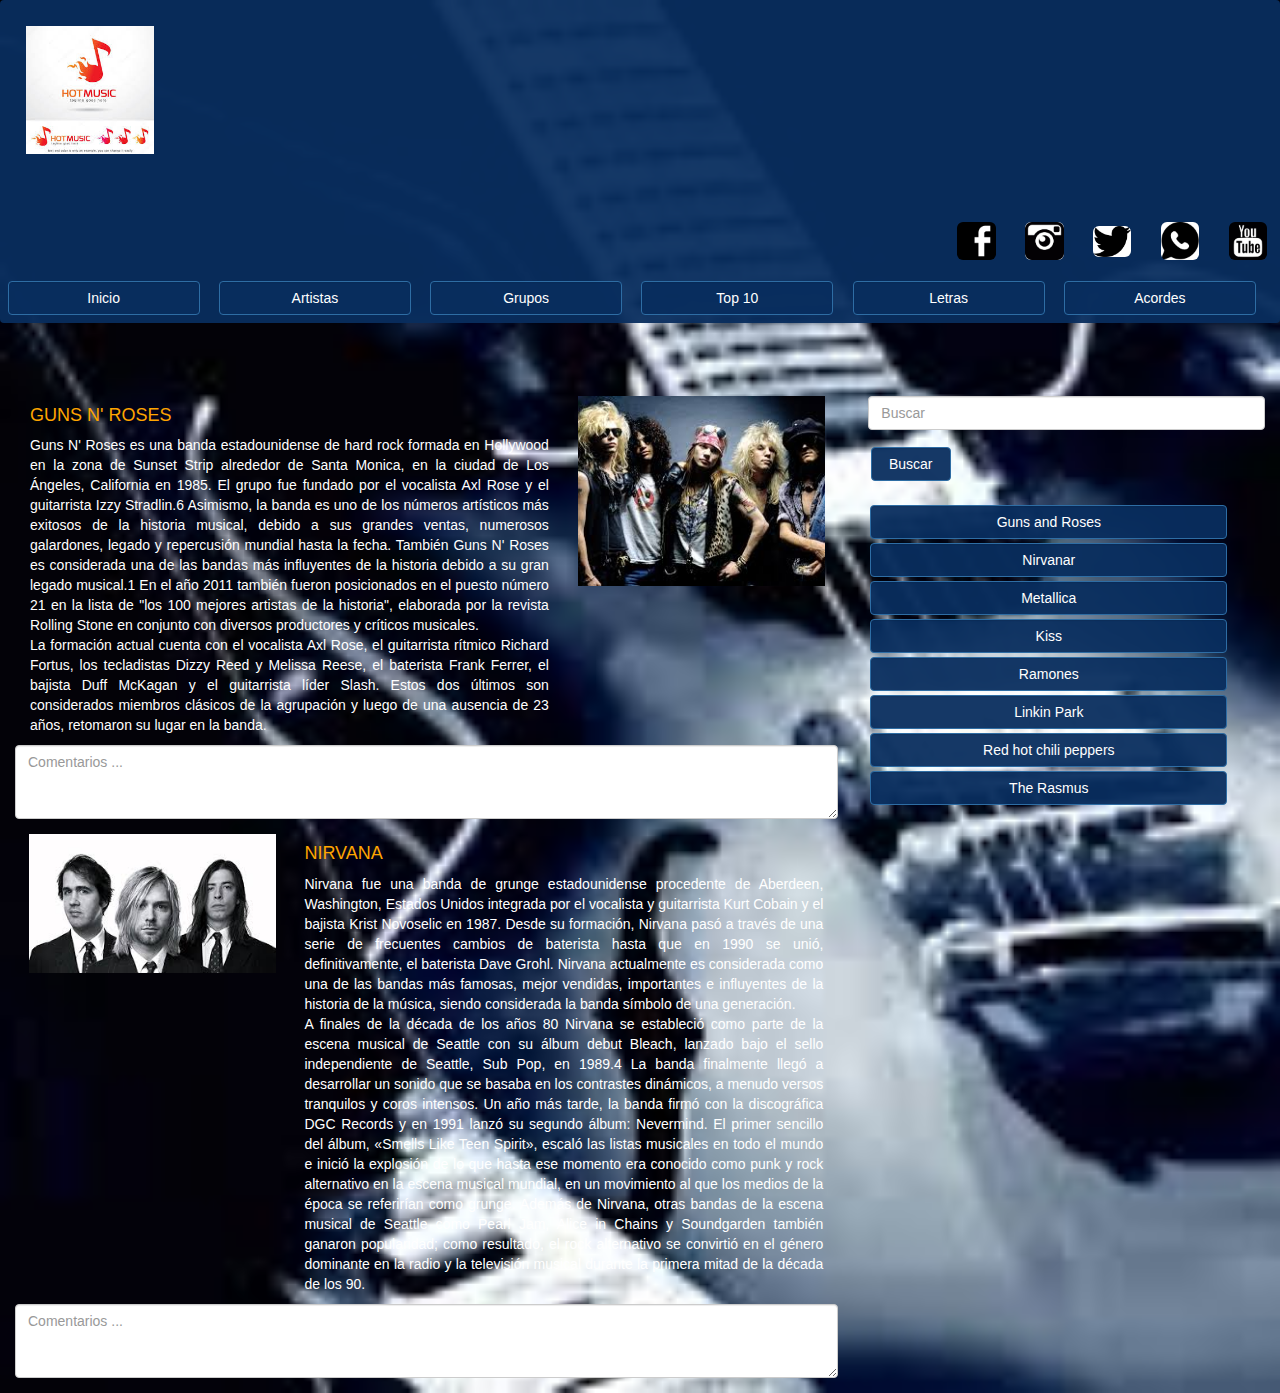
<file: 48EjercicioFinalBootstrap/index.html>
<!DOCTYPE html>
<html>
  <head>
    <meta charset='utf-8'>
    <meta name='viewport' content='width=device-width initial-scale=1'>
    <meta name='mobile-web-app-capable' content='yes'>
    <link rel='stylesheet' href='css/bootstrap.min.css'>
    <link rel='stylesheet' href='css/estilos.css'>
    <script src='js/bootstrap.min.js'></script>
    <title>Blog de musica</title>
  </head>
  <body class='musica-body'>
    <header>
      <nav class='navbar navbar-inverse affix-top'>
        <img class='logo-img' src='img/logo.jpg'/>
        <div class='redes-sociales text-right'>
          <img class='img-rounded img-social' src='img/fb.png'/>
          <img class='img-rounded img-social' src='img/ig.png'/>
          <img class='img-rounded img-social' src='img/tt.png'/>
          <img class='img-rounded img-social' src='img/wh.png'/>
          <img class='img-rounded img-social' src='img/yt.png'/>
        </div>
        <div>
          <button type='button' class='btn btn-primary btn-save form-control'>Inicio</button>
          <button type='button' class='btn btn-primary btn-save form-control'>Artistas</button>
          <button type='button' class='btn btn-primary btn-save form-control'>Grupos</button>
          <button type='button' class='btn btn-primary btn-save form-control'>Top 10</button>
          <button type='button' class='btn btn-primary btn-save form-control'>Letras</button>
          <button type='button' class='btn btn-primary btn-save form-control'>Acordes</button>
        </div>
      </nav>
    </header>
    <div class='container-fluid'>
      <div class='row musical-row row-centered'>
        <div class='musical-container col-xs-12 col-sm-12 col-md-8 col-lg-8'>
          <div>
          <div class='col-xs-12 col-sm-12 col-md-8 col-lg-8 text-justify'>
            <h4>GUNS N' ROSES</h4>
            <p>Guns N' Roses es una banda estadounidense de hard rock formada en Hollywood en la zona de Sunset Strip alrededor de Santa Monica, en la ciudad de Los Ángeles, California en 1985. El grupo fue fundado por el vocalista Axl Rose y el guitarrista Izzy Stradlin.6​ Asimismo, la banda es uno de los números artísticos más exitosos de la historia musical, debido a sus grandes ventas, numerosos galardones, legado y repercusión mundial hasta la fecha. También Guns N' Roses es considerada una de las bandas más influyentes de la historia debido a su gran legado musical.1​ En el año 2011 también fueron posicionados en el puesto número 21 en la lista de "los 100 mejores artistas de la historia", elaborada por la revista Rolling Stone en conjunto con diversos productores y críticos musicales. <br>
            La formación actual cuenta con el vocalista Axl Rose, el guitarrista rítmico Richard Fortus, los tecladistas Dizzy Reed y Melissa Reese, el baterista Frank Ferrer, el bajista Duff McKagan y el guitarrista líder Slash. Estos dos últimos son considerados miembros clásicos de la agrupación y luego de una ausencia de 23 años, retomaron su lugar en la banda.
            </p>
          </div>
          <div class='col-xs-12 col-sm-12 col-md-4 col-lg-4 text-center'>
            <div class='row musical-title'>
              <img class='img-movies' src='img/guns.jpg'/>
            </div>
           </div>
           <div class="form-group">
            <textarea name="comentario" placeholder='Comentarios ...' rows="3" cols="40" class="form-control"></textarea>
           </div>

          </div>
          <div class='col-xs-12 col-sm-12 col-md-4 col-lg-4 text-center'>
            <div class='row musical-title'>
              <img class='img-musical' src='img/nirvana.jpg'/>
            </div>
          </div>
          <div class='col-xs-12 col-sm-12 col-md-8 col-lg-8 text-justify'>
            <h4>NIRVANA</h4>
            <p>Nirvana fue una banda de grunge estadounidense procedente de Aberdeen, Washington, Estados Unidos integrada por el vocalista y guitarrista Kurt Cobain y el bajista Krist Novoselic en 1987. Desde su formación, Nirvana pasó a través de una serie de frecuentes cambios de baterista hasta que en 1990 se unió, definitivamente, el baterista Dave Grohl. Nirvana actualmente es considerada como una de las bandas más famosas, mejor vendidas, importantes e influyentes de la historia de la música, siendo considerada la banda símbolo de una generación. <br>​
            A finales de la década de los años 80 Nirvana se estableció como parte de la escena musical de Seattle con su álbum debut Bleach, lanzado bajo el sello independiente de Seattle, Sub Pop, en 1989.4​ La banda finalmente llegó a desarrollar un sonido que se basaba en los contrastes dinámicos, a menudo versos tranquilos y coros intensos. Un año más tarde, la banda firmó con la discográfica DGC Records y en 1991 lanzó su segundo álbum: Nevermind. El primer sencillo del álbum, «Smells Like Teen Spirit», escaló las listas musicales en todo el mundo e inició la explosión de lo que hasta ese momento era conocido como punk y rock alternativo en la escena musical mundial, en un movimiento al que los medios de la época se referirían como grunge. Además de Nirvana, otras bandas de la escena musical de Seattle como Pearl Jam, Alice in Chains y Soundgarden también ganaron popularidad; como resultado, el rock alternativo se convirtió en el género dominante en la radio y la televisión musical durante la primera mitad de la década de los 90.
            </p>
          </div>
          <div class="form-group">
           <textarea name="comentario" placeholder='Comentarios ...' rows="3" cols="40" class="form-control"></textarea>
          </div>
        </div>

          <div class='musical-container col-xs-12 col-sm-12 col-md-4 col-lg-4'>
            <div class="form-group">
             <input type="text" name="Buscar" id="Buscar" class="form-control" placeholder='Buscar'>
            </div>
           <button type='button' class='btn btn-primary btn-save form-control'>Buscar</button>
           <br>
           <br>
       <button type='button' class='btn btn-primary btn-historial form-control'>Guns and Roses</button>
       <button type='button' class='btn btn-primary btn-historial form-control'>Nirvanar</button>
       <button type='button' class='btn btn-primary btn-historial form-control'>Metallica</button>
       <button type='button' class='btn btn-primary btn-historial form-control'>Kiss</button>
       <button type='button' class='btn btn-primary btn-historial form-control'>Ramones</button>
       <button type='button' class='btn btn-primary btn-historial form-control'>Linkin Park</button>
       <button type='button' class='btn btn-primary btn-historial form-control'>Red hot chili peppers</button>
       <button type='button' class='btn btn-primary btn-historial form-control'>The Rasmus</button>
          </div>
      </div>
    </div>
  </body>
</html>
</file>
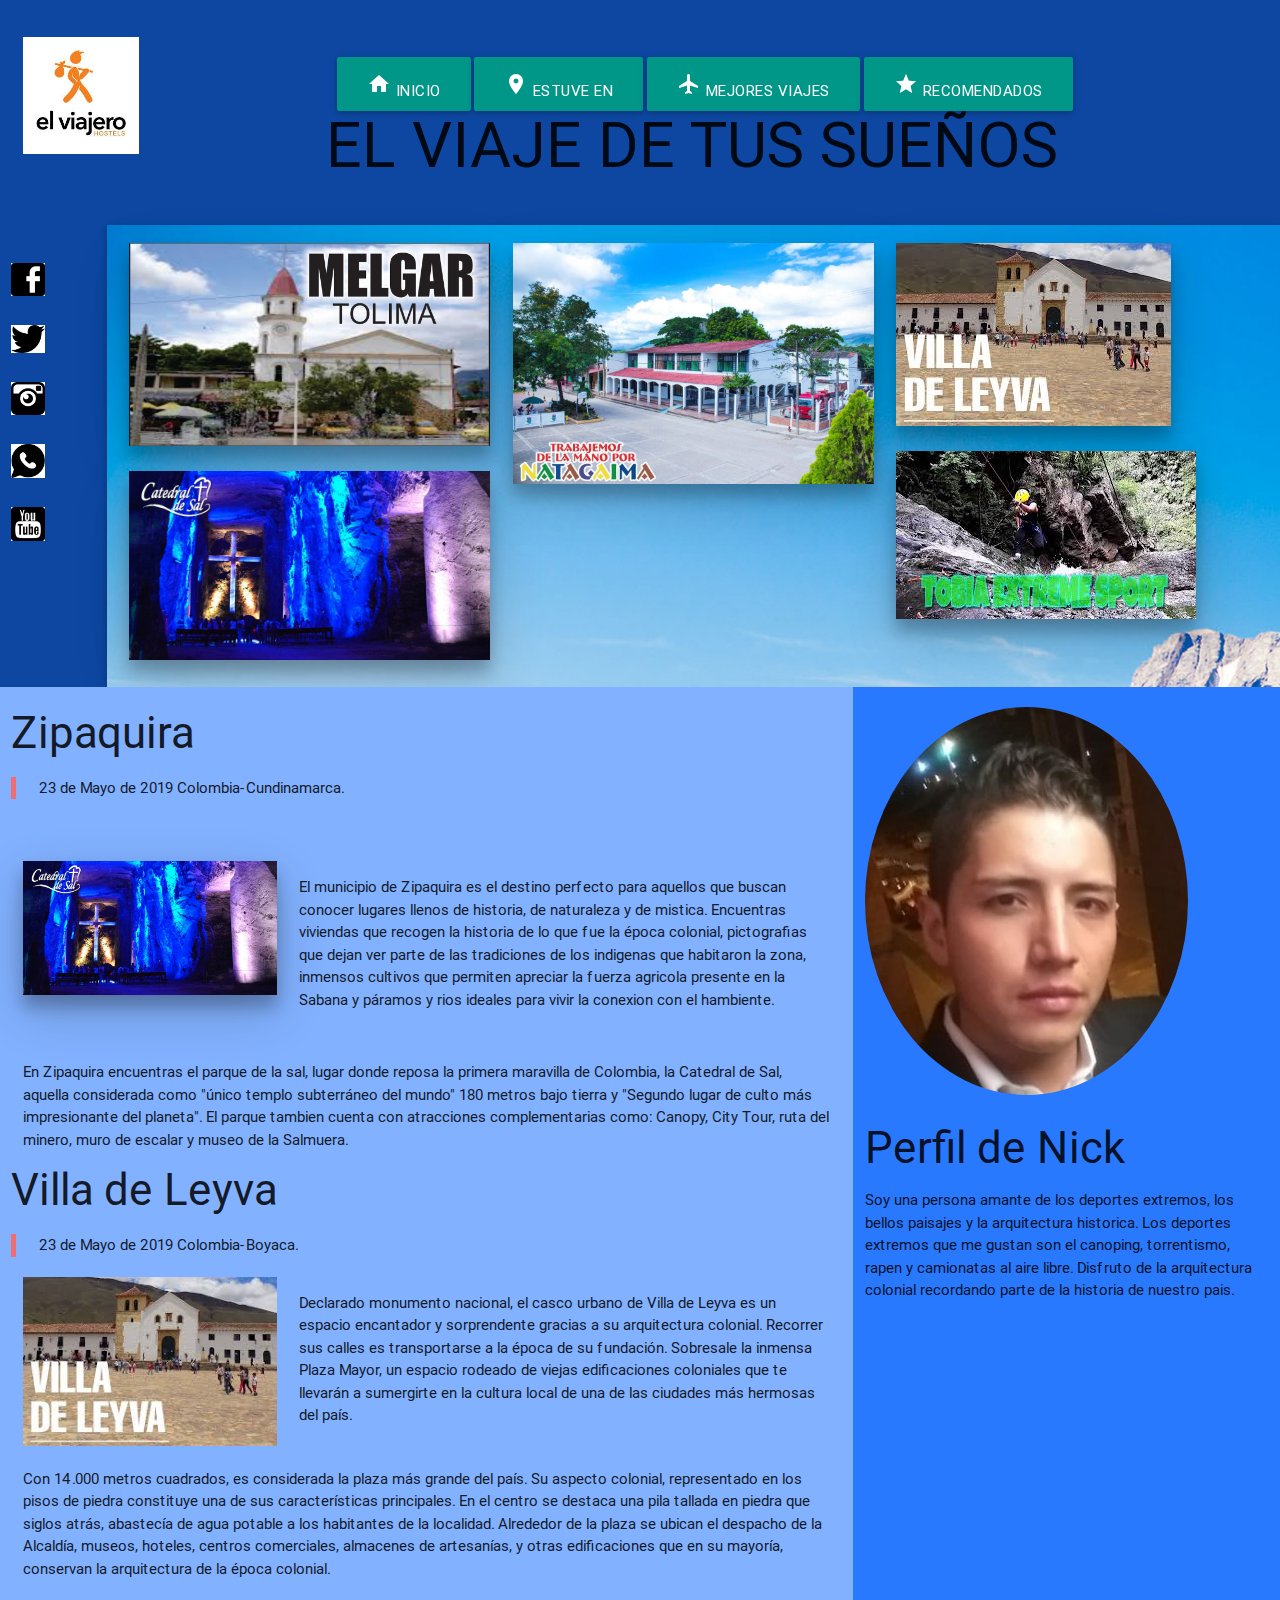
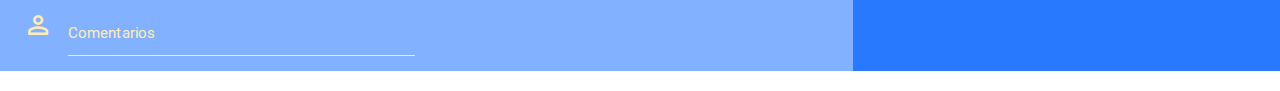
<file: 48EjercicioFinalMaterialize/index.html>
<!DOCTYPE html>
<html>
<head>
  <meta charset="utf-8">
  <meta name="viewport" content="width=device-width, initial-scale=1, maximum-scale=1.0"/>
  <!--Importar la fuente de los íconos de Google-->
  <link href="https://fonts.googleapis.com/icon?family=Material+Icons" rel="stylesheet">
  <!--Importar la hojas de estilos de materialize css-->
  <link href="css/materialize.css" type="text/css" rel="stylesheet" media="screen,projection"/>
  <link href="css/customColors.css" type="text/css" rel="stylesheet" media="screen,projection"/>
  <link href="css/index.css" type="text/css" rel="stylesheet" media="screen,projection"/>
  <title>Pagina de viajes</title>
</head>
<body>
  <div class="row" id="t1">
    <div class="s12 col blue darken-4 barra-superior">
      <div class="row">
        <div class="s3 col contenedor-logo-buscar">
          <img src="img/logo.jpg" alt="ShareUrCode" class="logo-large" width="40%" id="b1"/>
        </div>
        <div class="m12 l9 col contenedor-botones hide-on-med-and-down" id="b1">
         <a class="btn btn-large teal waves-effect"href="#"><i class="material-icons">home</i> Inicio</a>
         <a class="btn btn-large teal waves-effect"href="#"><i class="material-icons">location_on</i> Estuve en</a>
         <a class="btn btn-large teal waves-effect"href="#"><i class="material-icons">airplanemode_active</i> Mejores viajes</a>
         <a class="btn btn-large teal waves-effect"href="#"><i class="material-icons">star</i> Recomendados</a>
        </div>
        <h1 class="hide-on-small-only">EL VIAJE DE TUS SUEÑOS</h1>
        <h4 class="show-on-small hide-on-med-and-up center-align">EL VIAJE DE TUS SUEÑOS</h4>
      </div>
     </div>

    <div class="s1 col hide-on-med-and-down blue darken-4 columna-grupos" height="100%">
      <ul>
          <br>
          <li><img src="img/facebook.png" alt="ShareUrCode" class="logo-large" width="40%"/></li><br>
          <li><img src="img/twitter.png" alt="ShareUrCode" class="logo-large" width="40%"/></li><br>
          <li><img src="img/instagram.png" alt="ShareUrCode" class="logo-large" width="40%"/></li><br>
          <li><img src="img/whatsapp.png" alt="ShareUrCode" class="logo-large" width="40%"/></li><br>
          <li><img src="img/youtube.png" alt="ShareUrCode" class="logo-large" width="40%"/></li><br>
        </ul>
    </div>
    <div class="col l11 m12 s12 columna-principal z-depth-1" id="c1">
     <div class="row">
      <div class="col l4 m4 s12">
       <img src="img/img1.jpg" class="responsive-img z-depth-3" id="m1"/>
       <img src="img/img4.jpg" class="responsive-img z-depth-3" id="m1"/>
      </div>
      <div class="col l4 m4 s12">
       <img src="img/img3.jpg" class="responsive-img z-depth-3" id="m1"/>
      </div>
      <div class="col l4 m4 s12">
       <img src="img/img2.jpg" class="responsive-img z-depth-3" id="m1"/>
       <img src="img/img5.jpg" class="responsive-img z-depth-3" id="m1"/>
      </div>
     </div>
    </div>
    <div class="col l8 m8 s12 blue accent-1">
      <h3>Zipaquira</h3>
      <blockquote>
        23 de Mayo de 2019  Colombia-Cundinamarca.
      </blockquote>
      <div class="row">
        <div class="col l4 m4 s12" id="c2">
        <img src="img/img4.jpg" class="responsive-img z-depth-3"/>
        </div>
        <div class="col l8 l8 s12" id="c2">
          <p>
            El municipio de Zipaquira es el destino perfecto para aquellos que buscan conocer lugares llenos de historia, de naturaleza y de mistica. Encuentras viviendas que recogen la historia de lo que fue la época colonial, pictografias que dejan ver parte de las tradiciones de los indigenas que habitaron la zona, inmensos cultivos que permiten apreciar la fuerza agricola presente en la Sabana y páramos y rios ideales para vivir la conexion con el hambiente.
          </p>
        </div>
      </div>
      <div class="col s12">
        <p>
          En Zipaquira encuentras el parque de la sal, lugar donde reposa la primera maravilla de Colombia, la Catedral de Sal, aquella considerada como "único templo subterráneo del mundo" 180 metros bajo tierra y "Segundo lugar de culto más impresionante del planeta". El parque tambien cuenta con atracciones complementarias como: Canopy, City Tour, ruta del minero, muro de escalar y museo de la Salmuera.
        </p>
      </div>
      <h3>Villa de Leyva</h3>
      <blockquote>
        23 de Mayo de 2019  Colombia-Boyaca.
      </blockquote>
      <div class="col l4 m4 s12">
      <img src="img/img2.jpg" class="responsive-img"/>
      </div>
      <div class="col l8 m8 s12">
        <p>
          Declarado monumento nacional, el casco urbano de Villa de Leyva es un espacio encantador y sorprendente gracias a su arquitectura colonial. Recorrer sus calles es transportarse a la época de su fundación. Sobresale la inmensa Plaza Mayor, un espacio rodeado de viejas edificaciones coloniales que te llevarán a sumergirte en la cultura local de una de las ciudades más hermosas del país.
        </p>
      </div>
    <div class="col s12">
      <p>
        Con 14.000 metros cuadrados, es considerada la plaza más grande del país. Su aspecto colonial, representado en los pisos de piedra constituye una de sus características principales. En el centro se destaca una pila tallada en piedra que siglos atrás, abastecía de agua potable a los habitantes de la localidad. Alrededor de la plaza se ubican el despacho de la Alcaldía, museos, hoteles, centros comerciales, almacenes de artesanías, y otras edificaciones que en su mayoría, conservan la arquitectura de la época colonial.
      </p>
    </div>
      <div class="input-field col s6">
        <i class="material-icons prefix">perm_identity</i>
        <input id="nombre" type="text" class="validate">
        <label for="nombre">Comentarios</label>
      </div>
    </div>
  <div class="col l4 m4 s12 blue accent-3">
    <img src="img/foto.jpg" class="circle" width="80%" id="c2"/>
    <h3>Perfil de Nick</h3>
    <p>
      Soy una persona amante de los deportes extremos, los bellos paisajes y la arquitectura historica. Los deportes extremos que me gustan son el canoping, torrentismo, rapen y camionatas al aire libre. Disfruto de la arquitectura colonial recordando parte de la historia de nuestro pais.
    </p>
  </div>
</div>

  <script type="text/javascript" src="https://code.jquery.com/jquery-2.1.1.min.js"></script>
  <script type="text/javascript" src="js/materialize.min.js"></script>
</body>
</html>
</file>
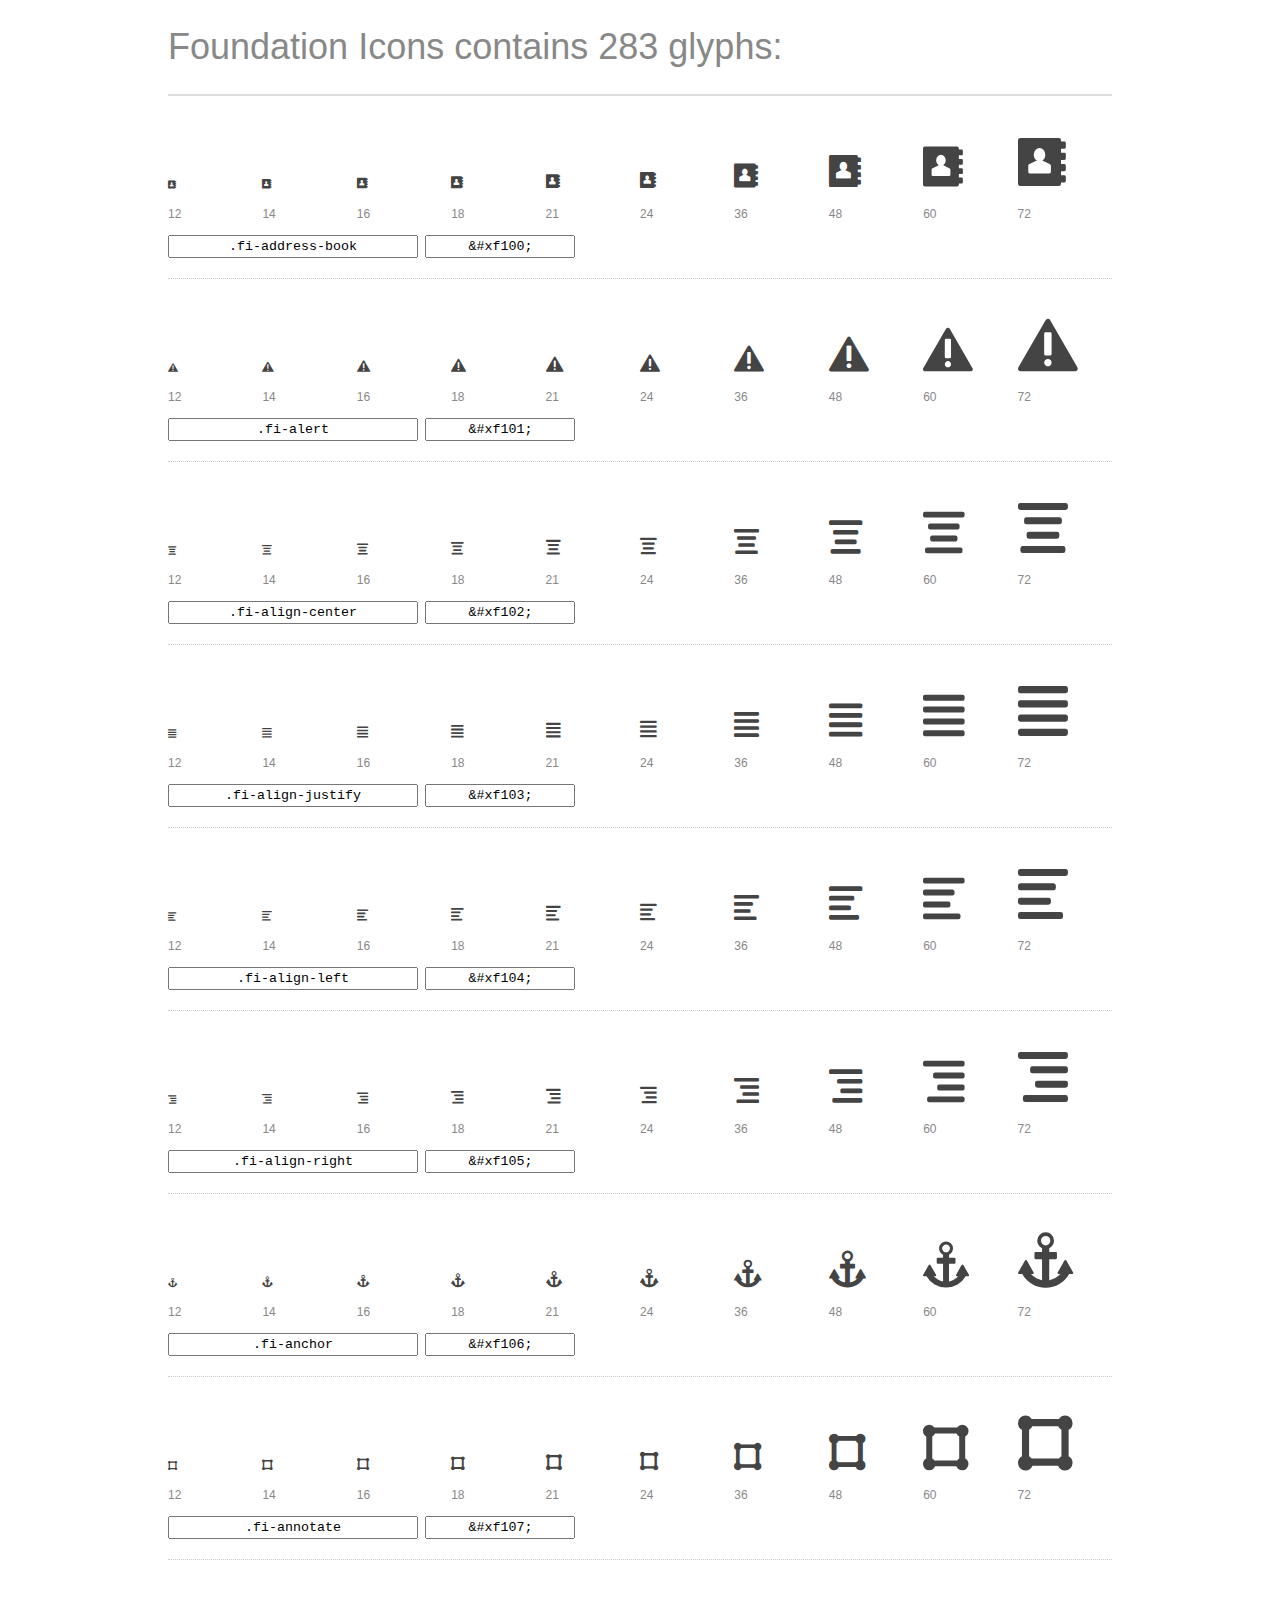
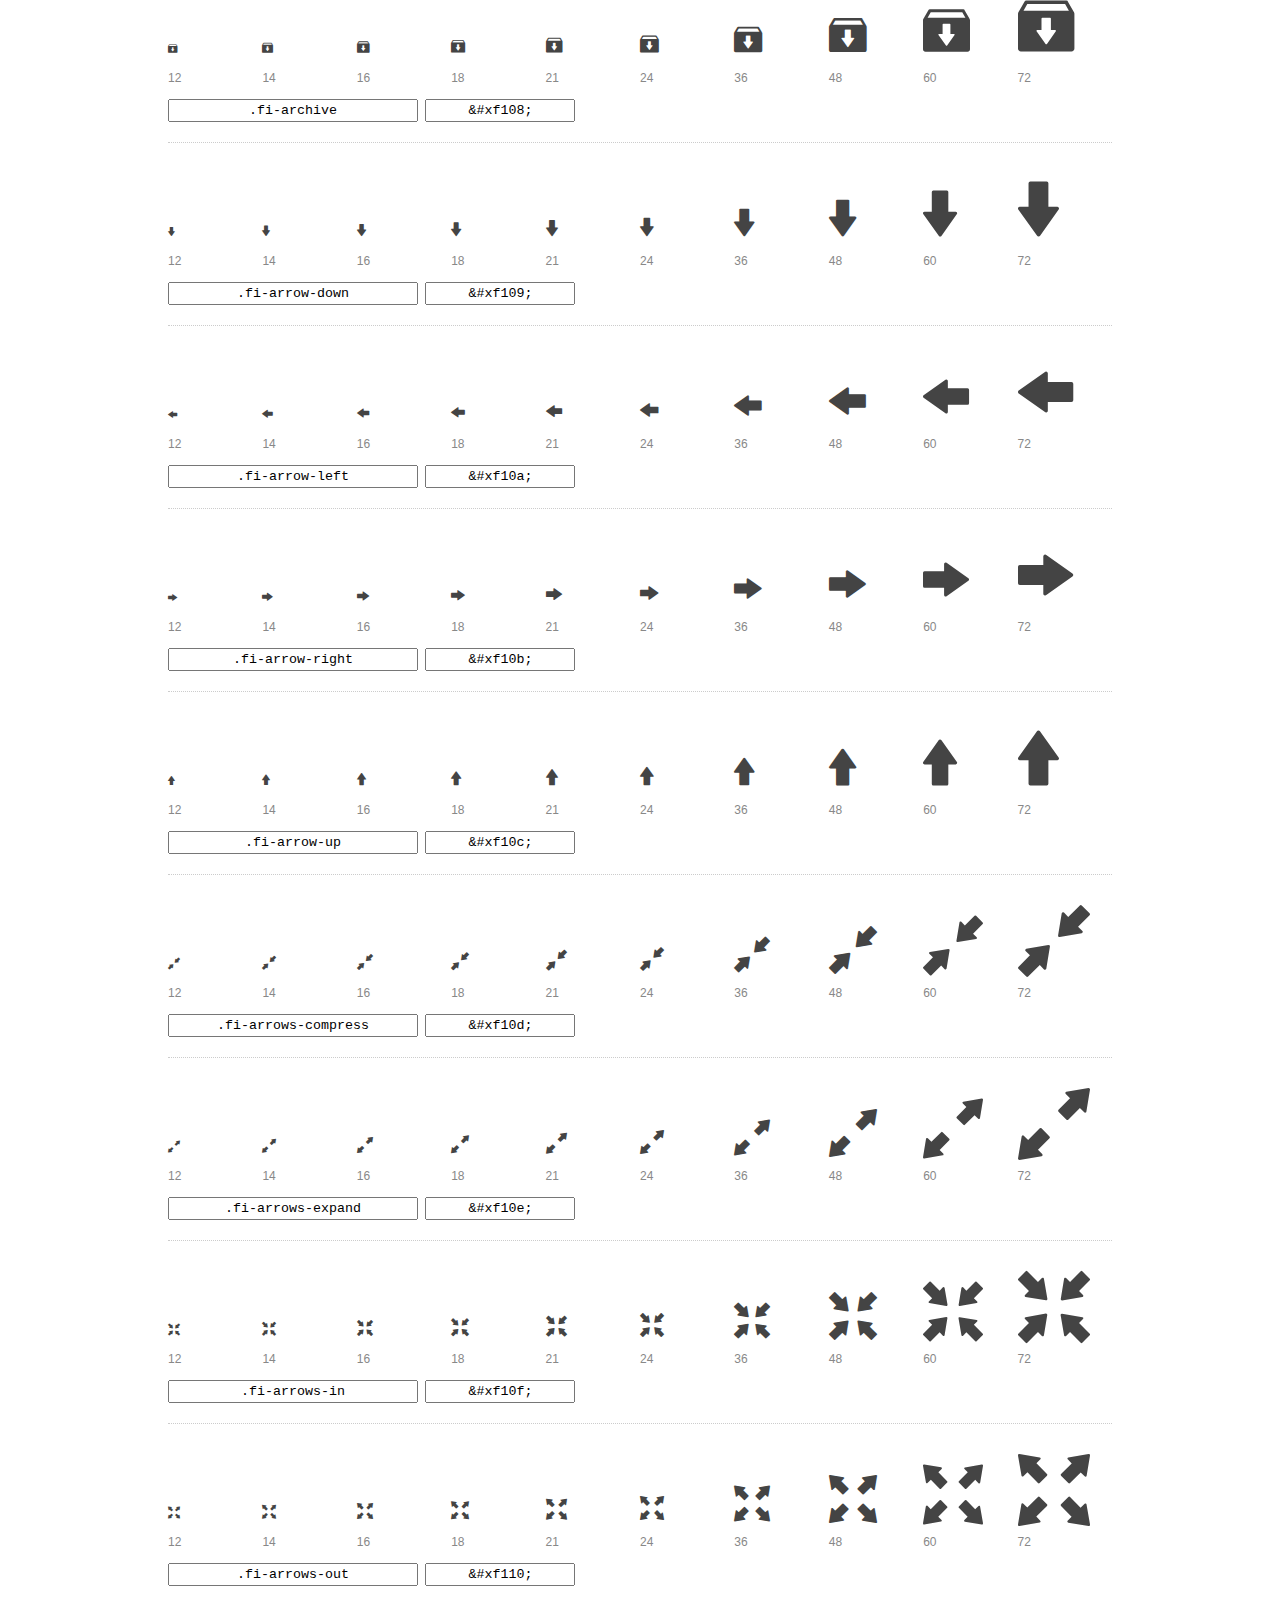
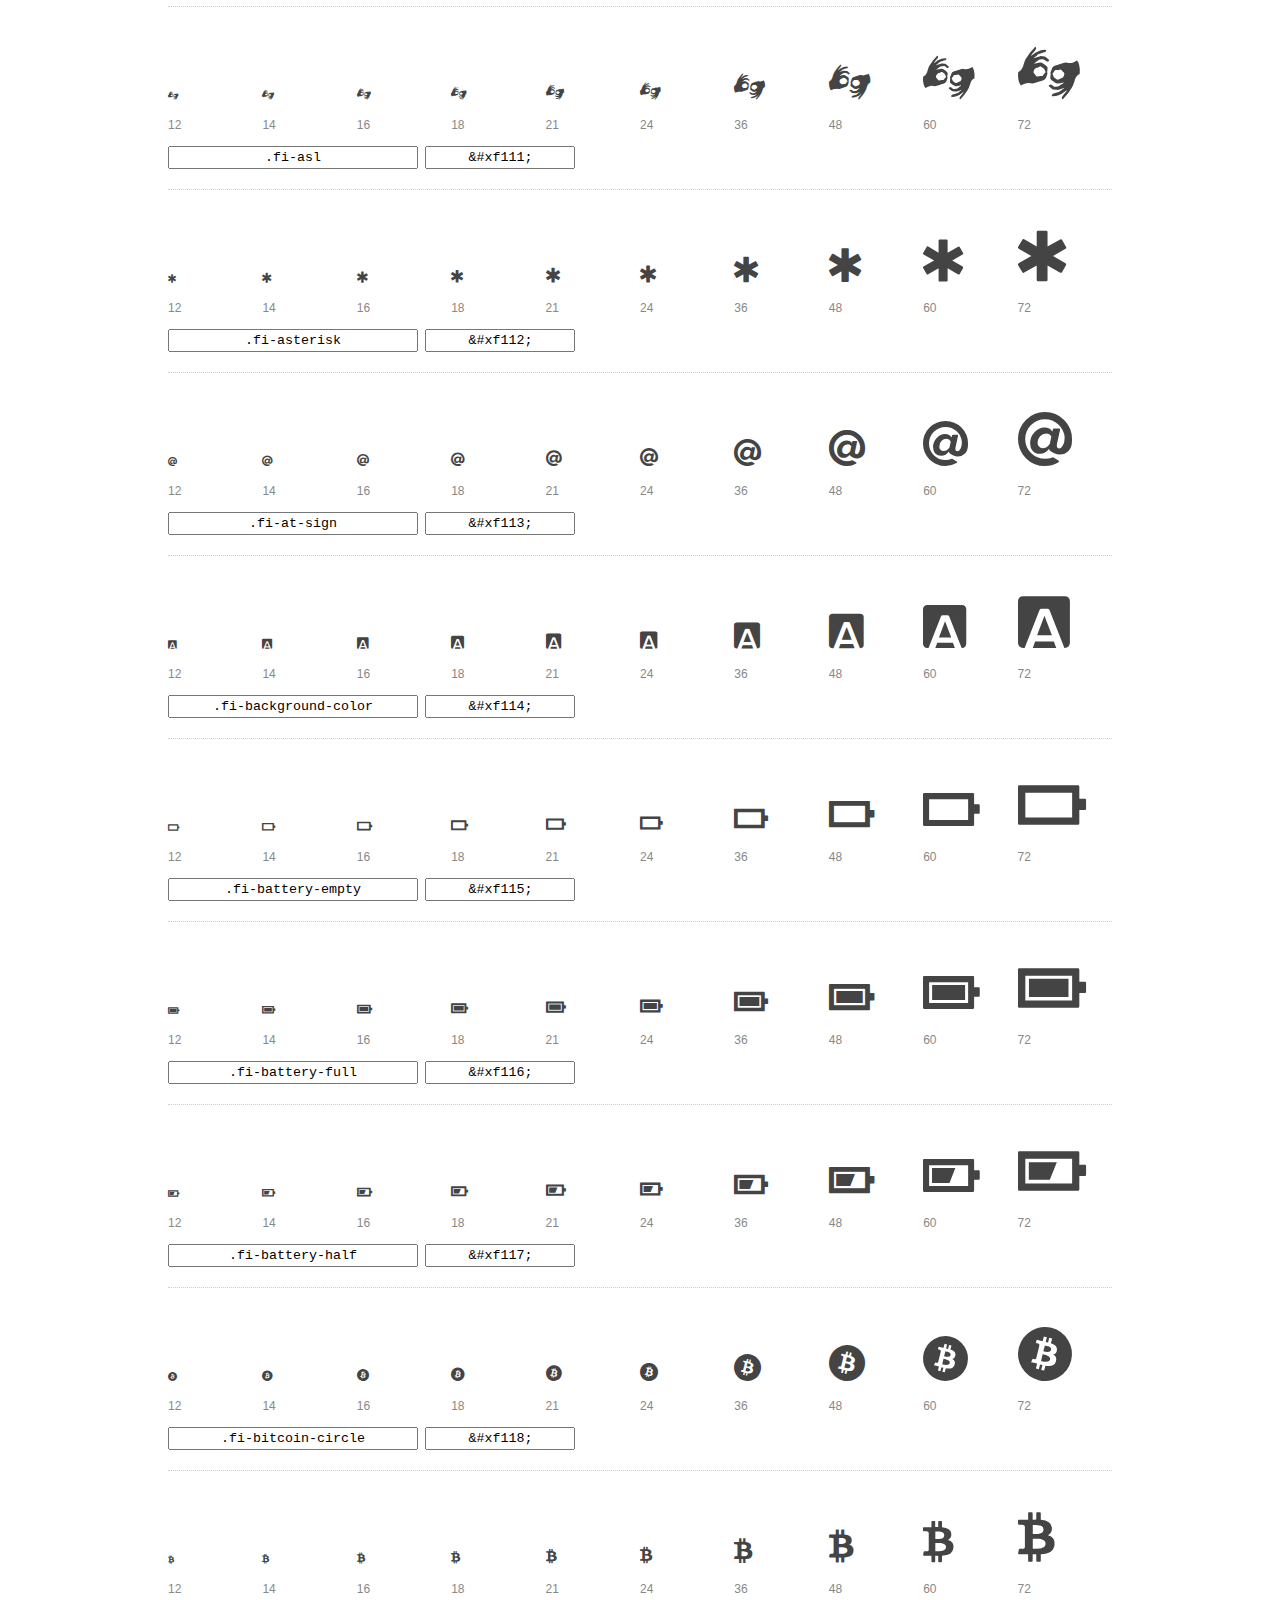
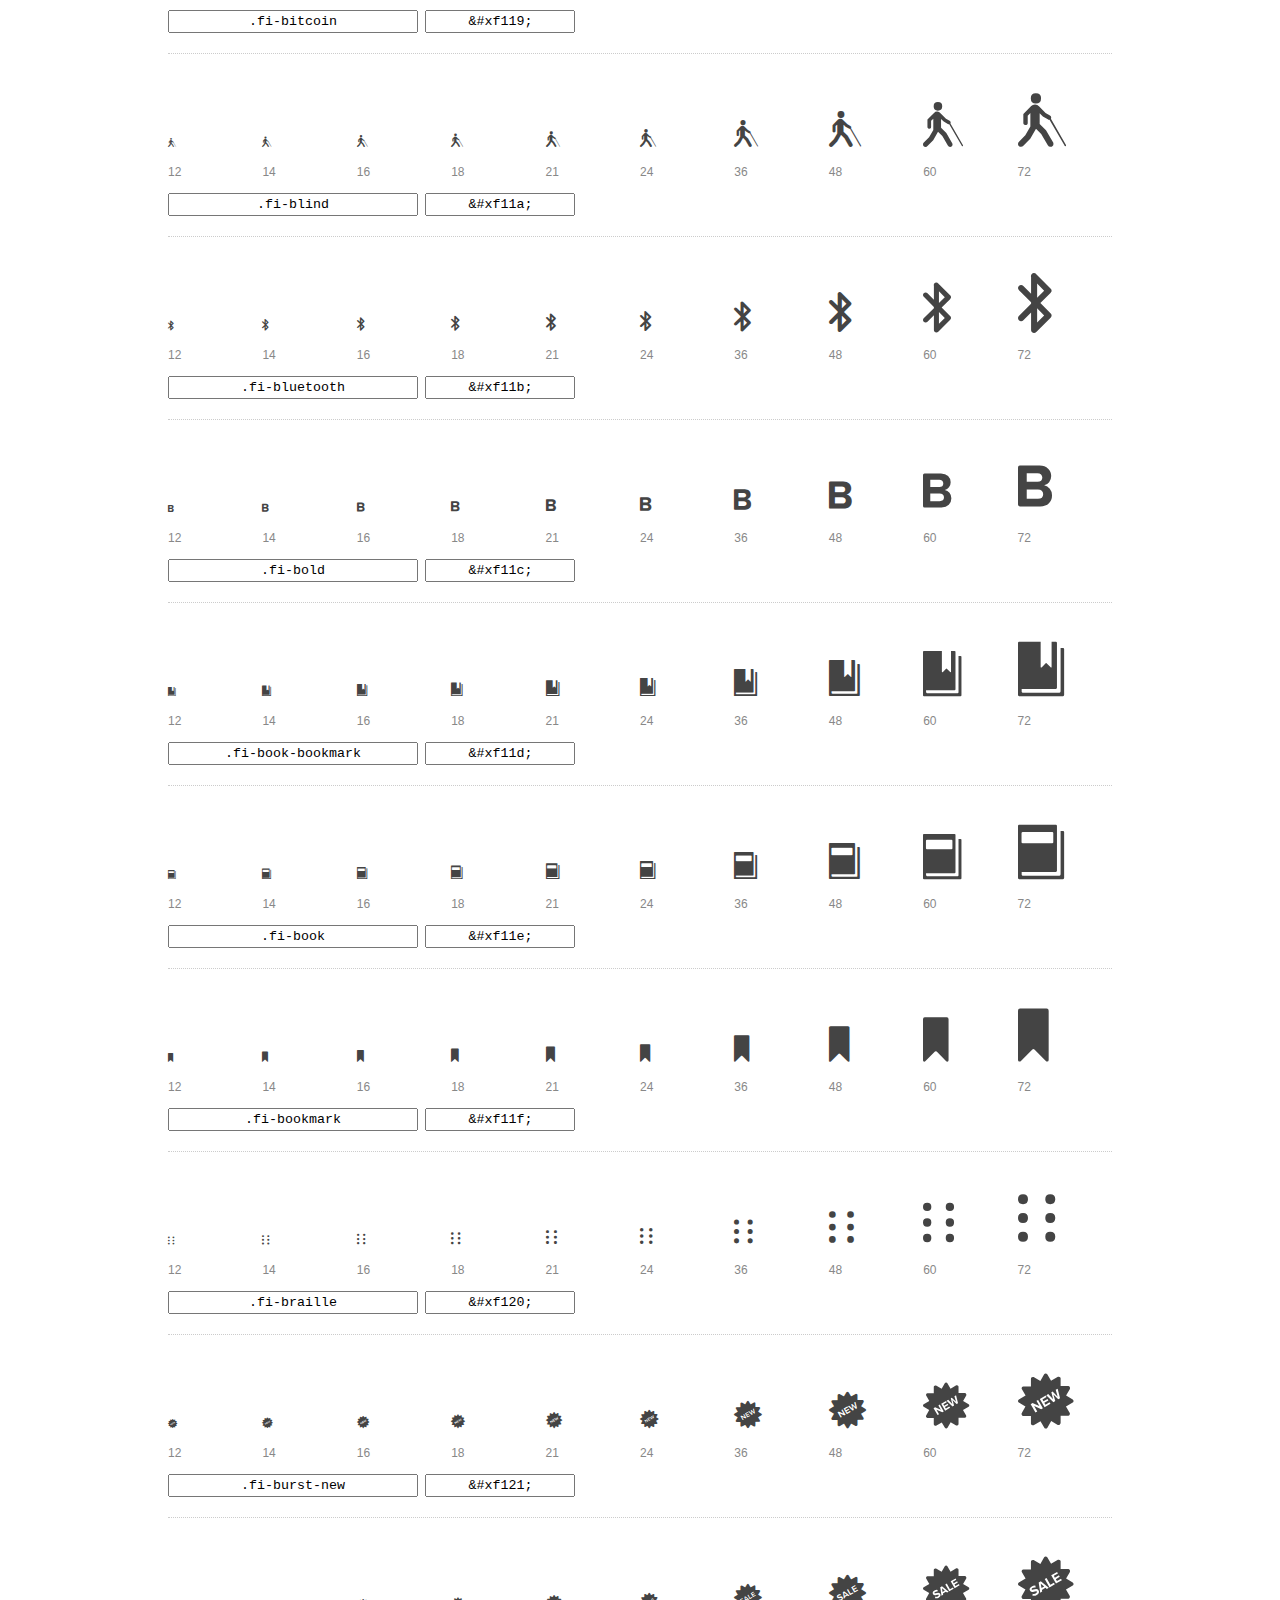
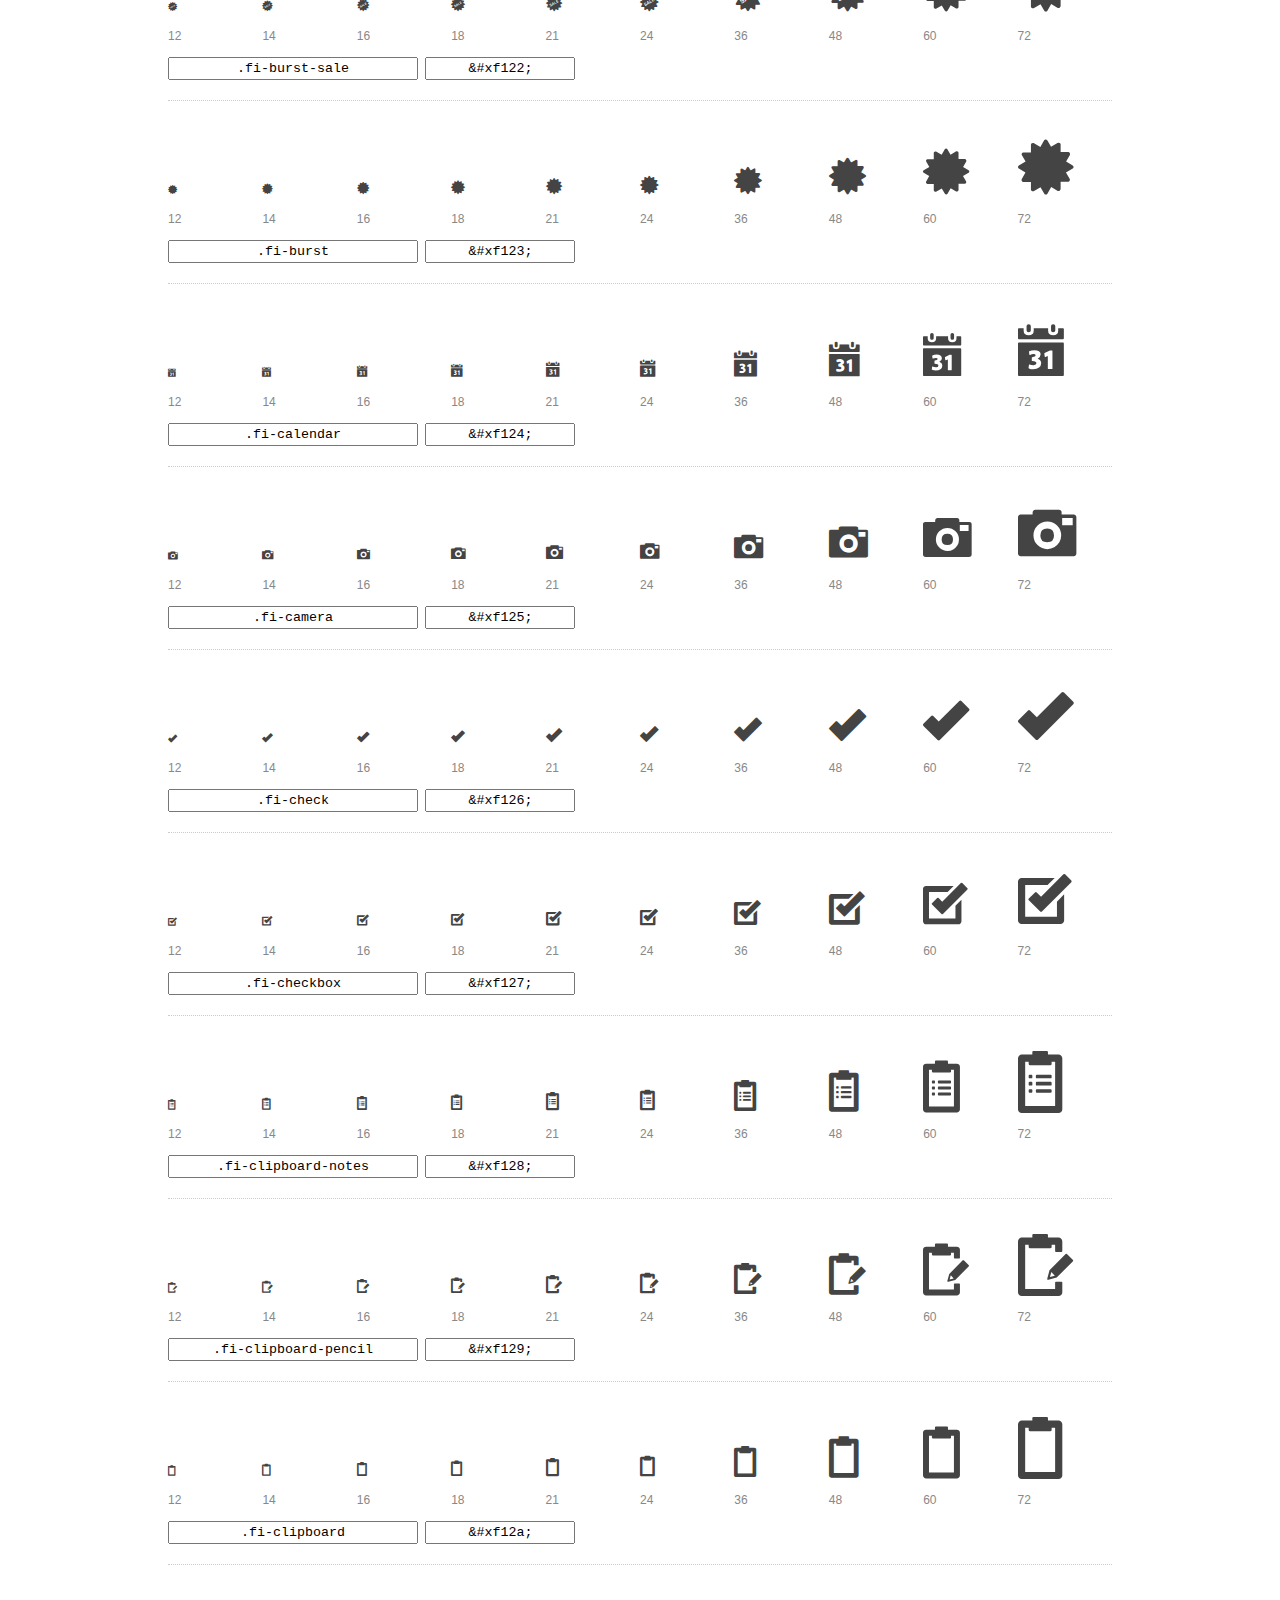
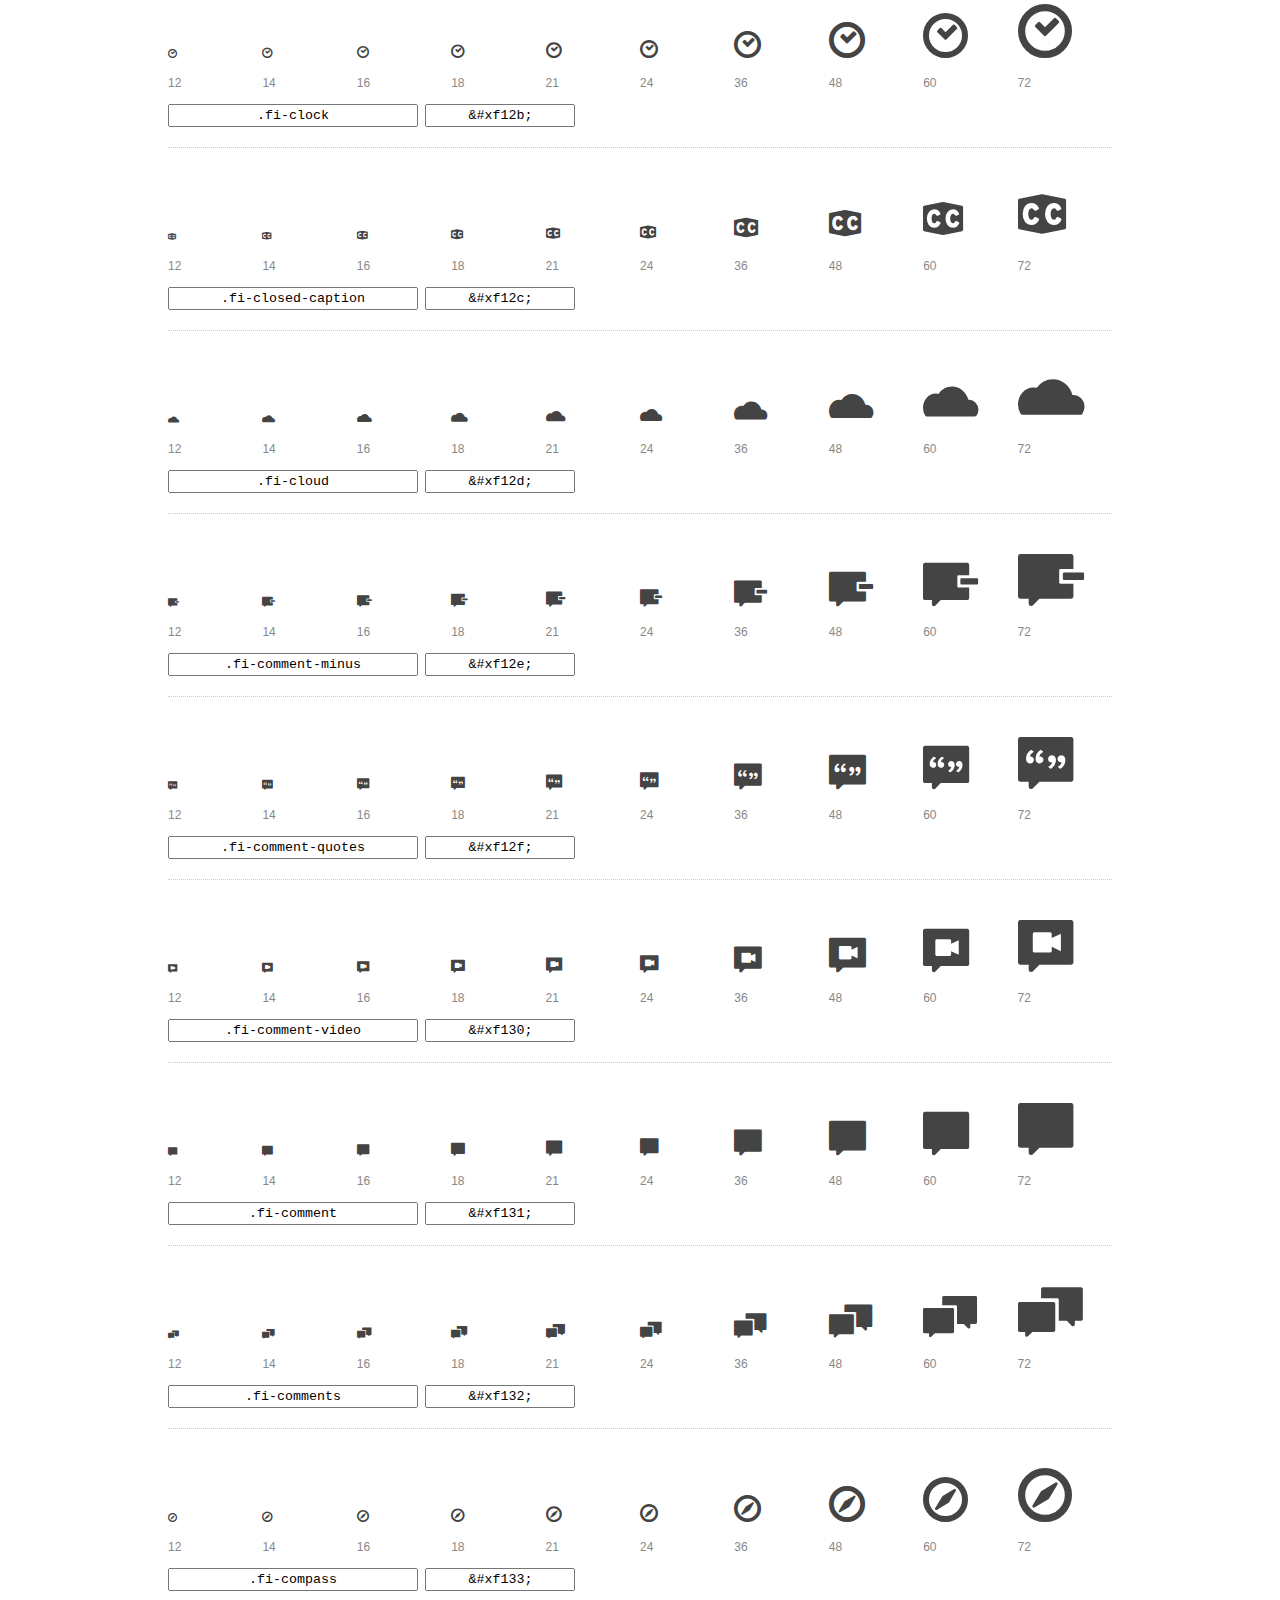
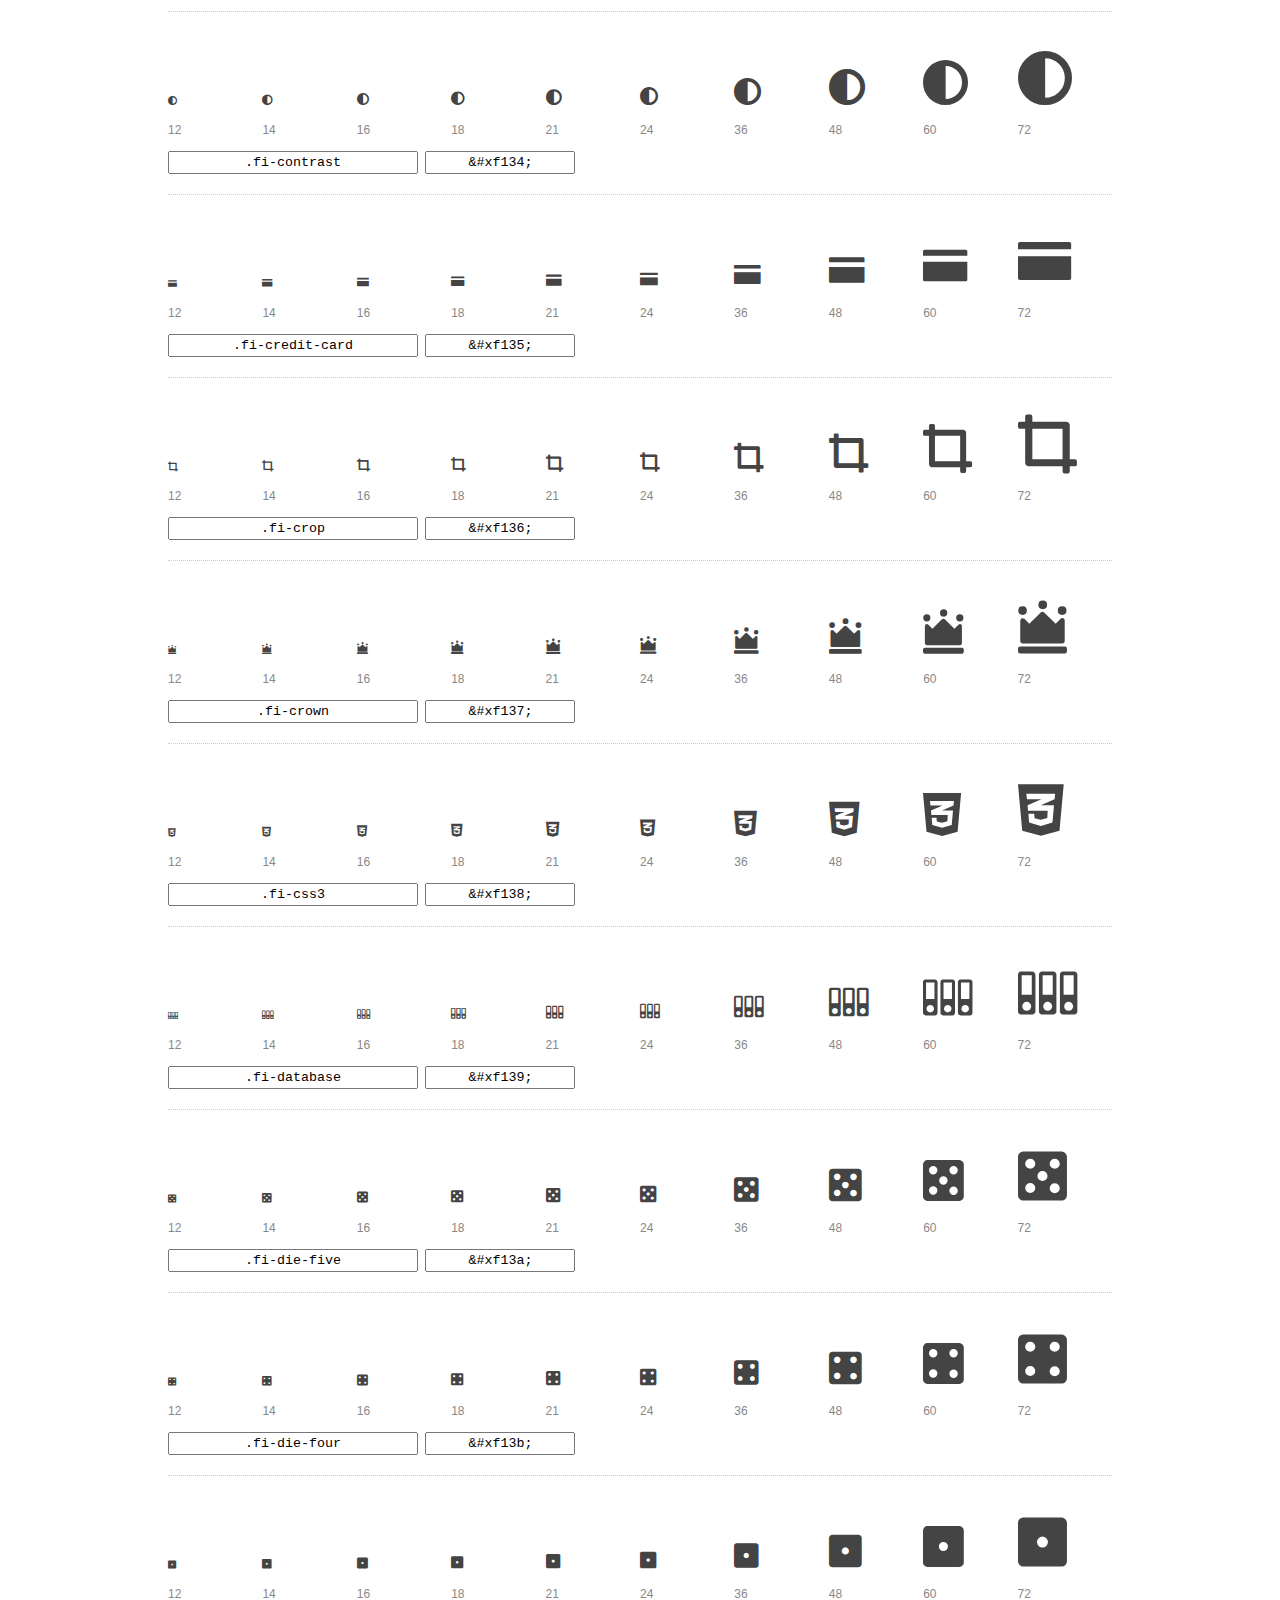
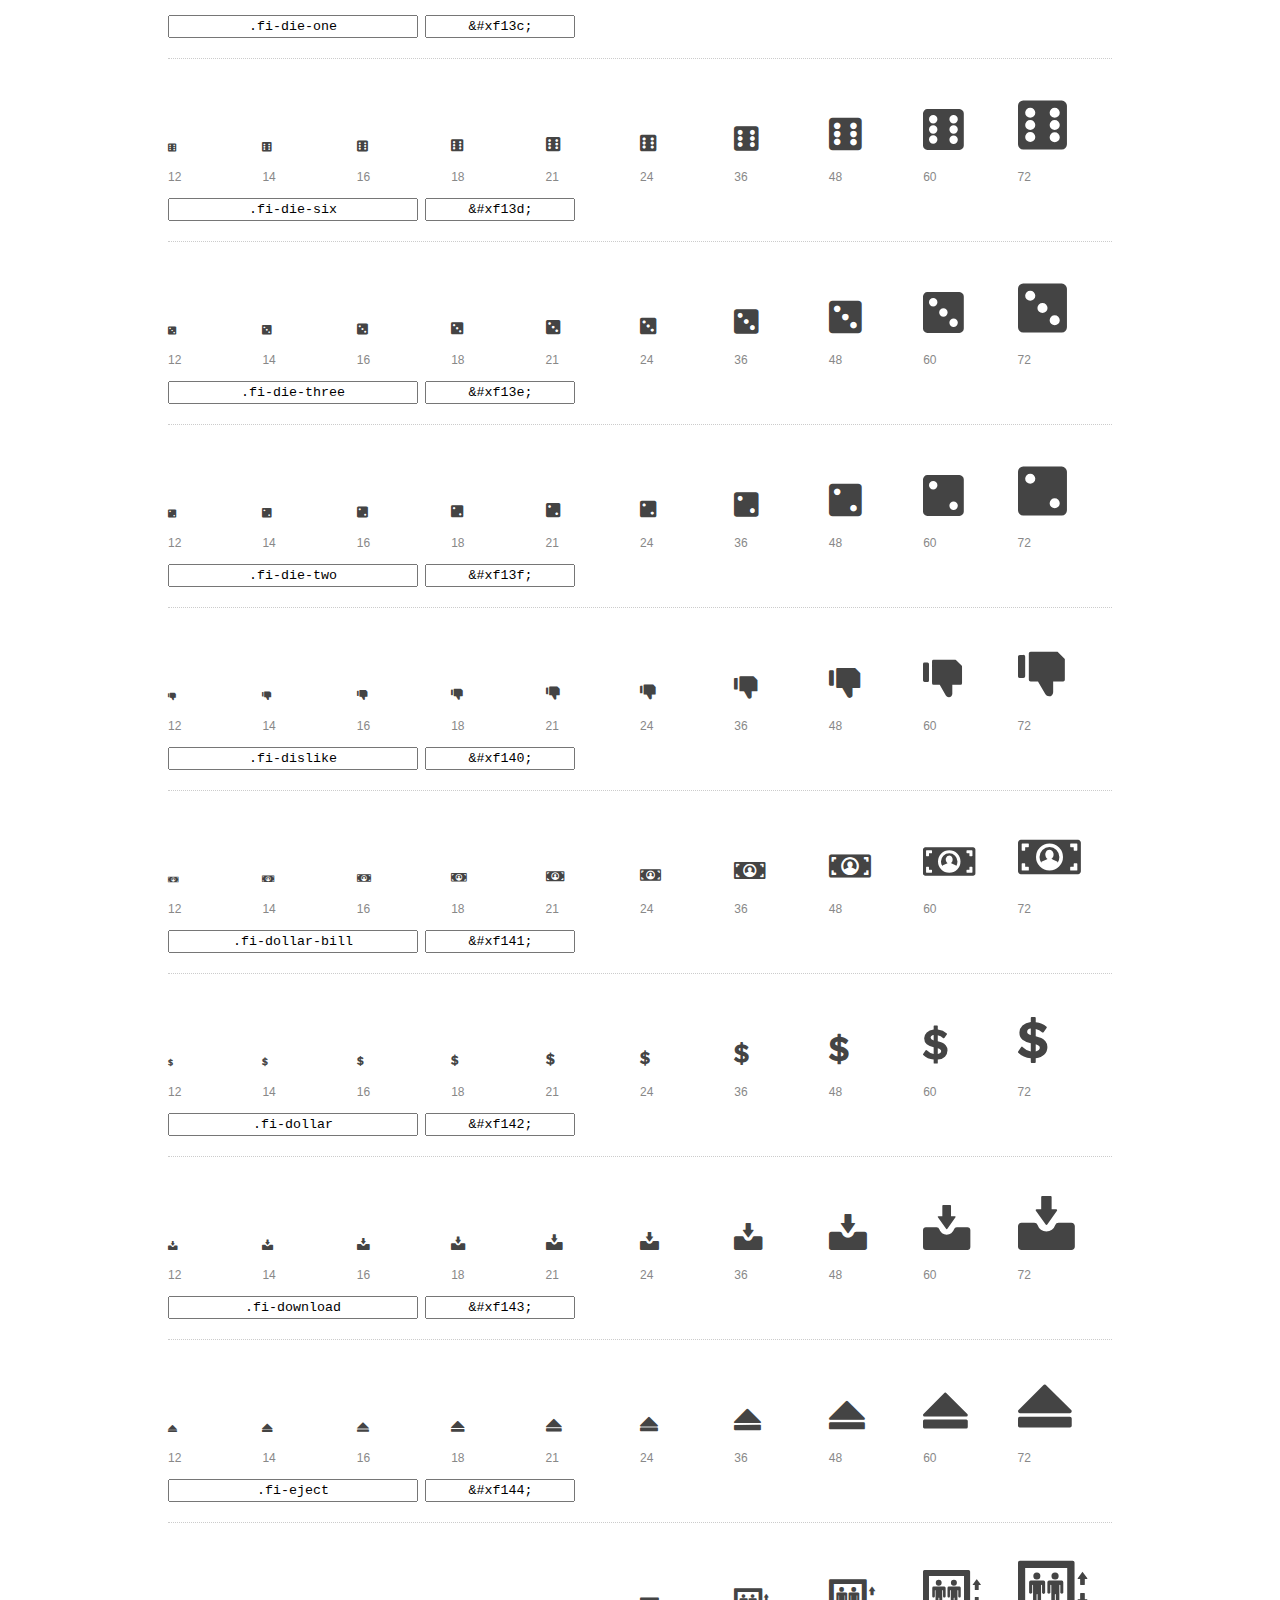
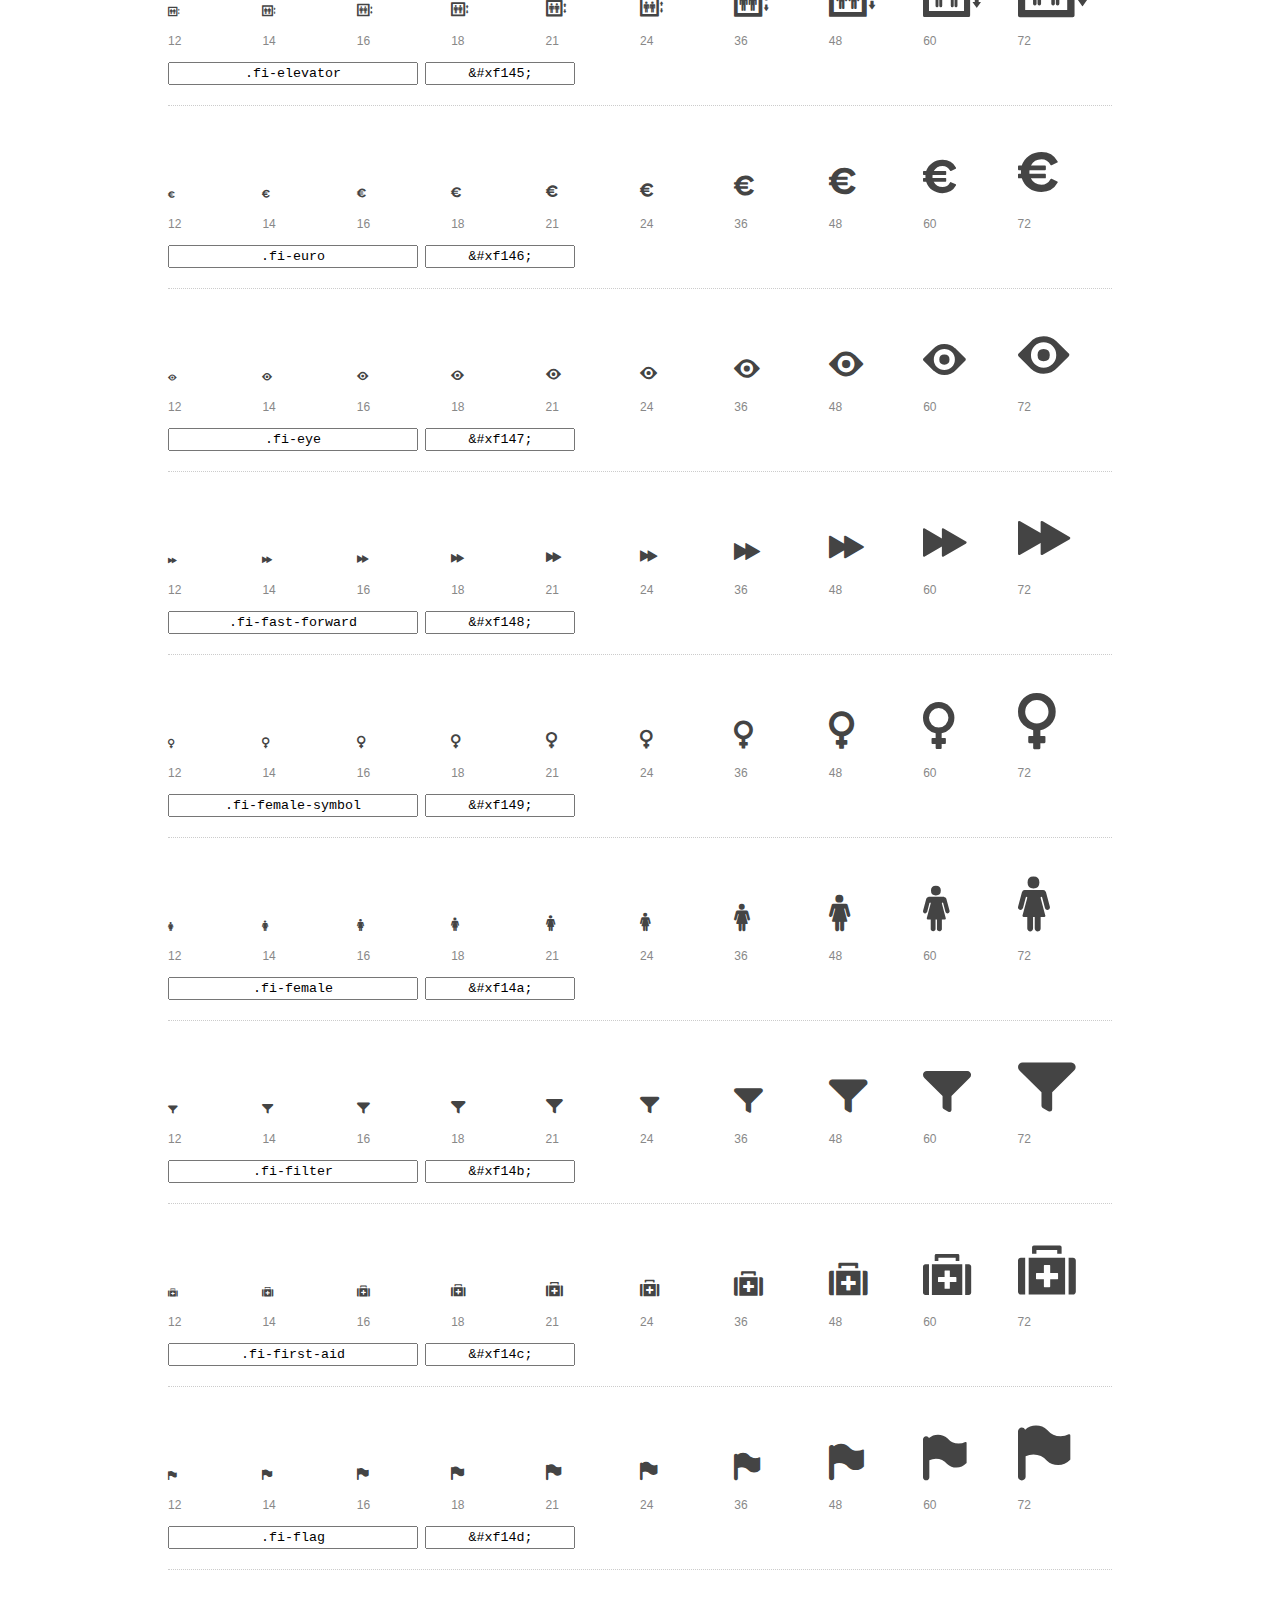
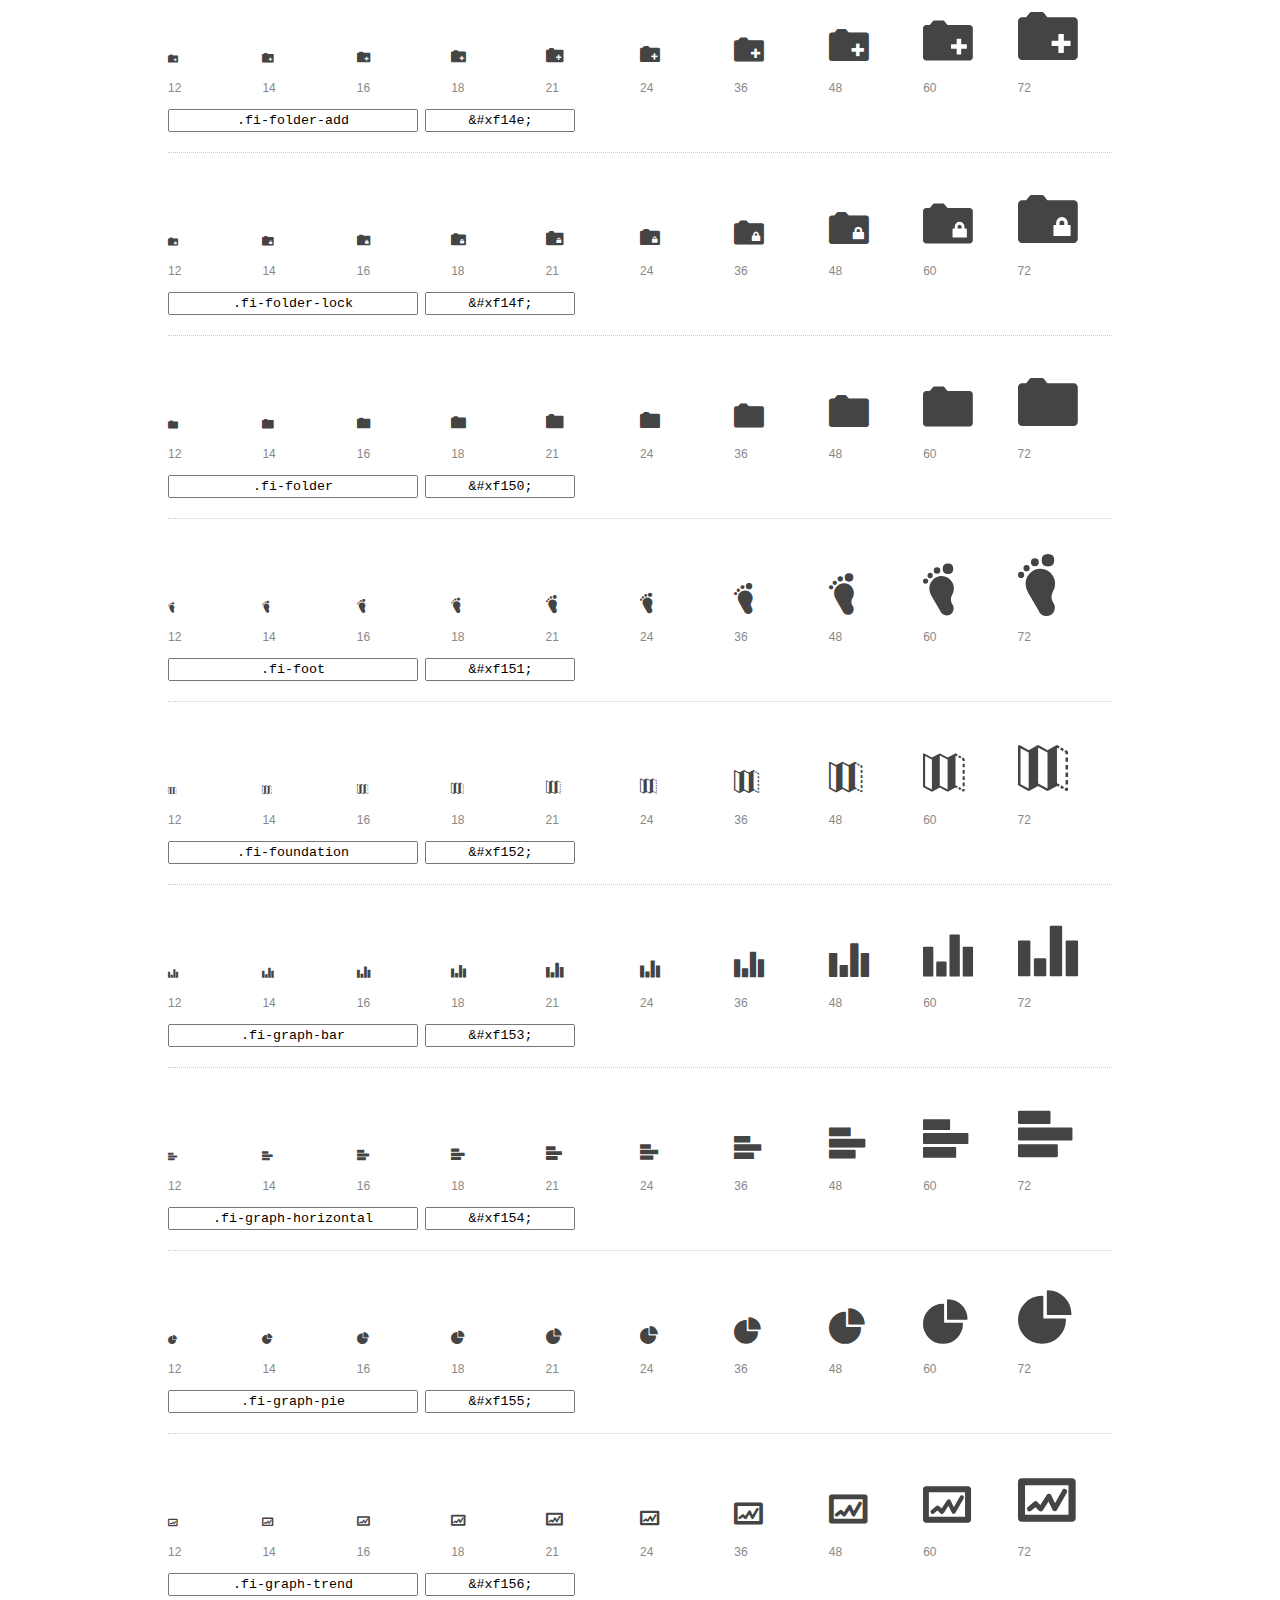
<file: 48EjercicioFinalFoundation/foundation-icons/preview.html>
<!DOCTYPE html>
<html>
  <head>
    <title>Foundation Icons glyphs preview</title>
    <link rel="stylesheet" href="foundation-icons.css" />

    <style>
      * {
        -moz-box-sizing: border-box;
        -webkit-box-sizing: border-box;
        box-sizing: border-box;
        margin: 0;
        padding: 0;
      }

      body {
        background: #fff;
        color: #444;
        font: 16px/1.5 "Helvetica Neue", Helvetica, Arial, sans-serif;
      }

      a, 
      a:visited {
        color: #888;
        text-decoration: underline;
      }
      a:hover, 
      a:focus { color: #000; }

      h1 {
        border-bottom: 2px solid #ddd;
        color: #888;
        font-size: 36px;
        font-weight: 300;
        margin-bottom: 20px;
        padding: 20px 0;
      }

      .container {
        margin: 0 auto;
        min-width: 880px;
        padding: 0 40px;
        width: 80%;
      }

      .glyph {
        border-bottom: 1px dotted #ccc;
        padding: 10px 0 20px;
        margin-bottom: 20px;
      }

      .preview-glyphs { vertical-align: bottom; } 

      .preview-scale { 
        color: #888;
        font-size: 12px; 
        margin-top: 5px;
      }

      .step {
        display: inline-block;
        line-height: 1;
        width: 10%;
      }

      
      .size-12 { font-size: 12px; }
      
      .size-14 { font-size: 14px; }
      
      .size-16 { font-size: 16px; }
      
      .size-18 { font-size: 18px; }
      
      .size-21 { font-size: 21px; }
      
      .size-24 { font-size: 24px; }
      
      .size-36 { font-size: 36px; }
      
      .size-48 { font-size: 48px; }
      
      .size-60 { font-size: 60px; }
      
      .size-72 { font-size: 72px; }
      

      .usage { margin-top: 10px; }

      .usage input {
        font-family: monospace;
        margin-right: 3px;
        padding: 2px 5px;
        text-align: center;
      }

      .usage .point { width: 150px; }

      .usage .class { width: 250px; }

      .footer {
        color: #888;
        font-size: 12px;
        padding: 20px 0;
      }
    </style>

    <!--[if lte IE 8]><script src="http://html5shiv.googlecode.com/svn/trunk/html5.js"></script><![endif]-->
  </head>

  <body>
    <div class="container">
      <h1>Foundation Icons contains 283 glyphs:</h1> 

      
      <div class="glyph">
        <div class="preview-glyphs">
          <i class="step fi-address-book size-12"></i><i class="step fi-address-book size-14"></i><i class="step fi-address-book size-16"></i><i class="step fi-address-book size-18"></i><i class="step fi-address-book size-21"></i><i class="step fi-address-book size-24"></i><i class="step fi-address-book size-36"></i><i class="step fi-address-book size-48"></i><i class="step fi-address-book size-60"></i><i class="step fi-address-book size-72"></i>
        </div>
        <div class="preview-scale">
          <span class="step">12</span><span class="step">14</span><span class="step">16</span><span class="step">18</span><span class="step">21</span><span class="step">24</span><span class="step">36</span><span class="step">48</span><span class="step">60</span><span class="step">72</span> 
        </div>
        <div class="usage">
          <input class="class" type="text" readonly="readonly" onClick="this.select();" value=".fi-address-book" />
          <input class="point" type="text" readonly="readonly" onClick="this.select();" value="&amp;#xf100;" />
        </div>
      </div>
      
      <div class="glyph">
        <div class="preview-glyphs">
          <i class="step fi-alert size-12"></i><i class="step fi-alert size-14"></i><i class="step fi-alert size-16"></i><i class="step fi-alert size-18"></i><i class="step fi-alert size-21"></i><i class="step fi-alert size-24"></i><i class="step fi-alert size-36"></i><i class="step fi-alert size-48"></i><i class="step fi-alert size-60"></i><i class="step fi-alert size-72"></i>
        </div>
        <div class="preview-scale">
          <span class="step">12</span><span class="step">14</span><span class="step">16</span><span class="step">18</span><span class="step">21</span><span class="step">24</span><span class="step">36</span><span class="step">48</span><span class="step">60</span><span class="step">72</span> 
        </div>
        <div class="usage">
          <input class="class" type="text" readonly="readonly" onClick="this.select();" value=".fi-alert" />
          <input class="point" type="text" readonly="readonly" onClick="this.select();" value="&amp;#xf101;" />
        </div>
      </div>
      
      <div class="glyph">
        <div class="preview-glyphs">
          <i class="step fi-align-center size-12"></i><i class="step fi-align-center size-14"></i><i class="step fi-align-center size-16"></i><i class="step fi-align-center size-18"></i><i class="step fi-align-center size-21"></i><i class="step fi-align-center size-24"></i><i class="step fi-align-center size-36"></i><i class="step fi-align-center size-48"></i><i class="step fi-align-center size-60"></i><i class="step fi-align-center size-72"></i>
        </div>
        <div class="preview-scale">
          <span class="step">12</span><span class="step">14</span><span class="step">16</span><span class="step">18</span><span class="step">21</span><span class="step">24</span><span class="step">36</span><span class="step">48</span><span class="step">60</span><span class="step">72</span> 
        </div>
        <div class="usage">
          <input class="class" type="text" readonly="readonly" onClick="this.select();" value=".fi-align-center" />
          <input class="point" type="text" readonly="readonly" onClick="this.select();" value="&amp;#xf102;" />
        </div>
      </div>
      
      <div class="glyph">
        <div class="preview-glyphs">
          <i class="step fi-align-justify size-12"></i><i class="step fi-align-justify size-14"></i><i class="step fi-align-justify size-16"></i><i class="step fi-align-justify size-18"></i><i class="step fi-align-justify size-21"></i><i class="step fi-align-justify size-24"></i><i class="step fi-align-justify size-36"></i><i class="step fi-align-justify size-48"></i><i class="step fi-align-justify size-60"></i><i class="step fi-align-justify size-72"></i>
        </div>
        <div class="preview-scale">
          <span class="step">12</span><span class="step">14</span><span class="step">16</span><span class="step">18</span><span class="step">21</span><span class="step">24</span><span class="step">36</span><span class="step">48</span><span class="step">60</span><span class="step">72</span> 
        </div>
        <div class="usage">
          <input class="class" type="text" readonly="readonly" onClick="this.select();" value=".fi-align-justify" />
          <input class="point" type="text" readonly="readonly" onClick="this.select();" value="&amp;#xf103;" />
        </div>
      </div>
      
      <div class="glyph">
        <div class="preview-glyphs">
          <i class="step fi-align-left size-12"></i><i class="step fi-align-left size-14"></i><i class="step fi-align-left size-16"></i><i class="step fi-align-left size-18"></i><i class="step fi-align-left size-21"></i><i class="step fi-align-left size-24"></i><i class="step fi-align-left size-36"></i><i class="step fi-align-left size-48"></i><i class="step fi-align-left size-60"></i><i class="step fi-align-left size-72"></i>
        </div>
        <div class="preview-scale">
          <span class="step">12</span><span class="step">14</span><span class="step">16</span><span class="step">18</span><span class="step">21</span><span class="step">24</span><span class="step">36</span><span class="step">48</span><span class="step">60</span><span class="step">72</span> 
        </div>
        <div class="usage">
          <input class="class" type="text" readonly="readonly" onClick="this.select();" value=".fi-align-left" />
          <input class="point" type="text" readonly="readonly" onClick="this.select();" value="&amp;#xf104;" />
        </div>
      </div>
      
      <div class="glyph">
        <div class="preview-glyphs">
          <i class="step fi-align-right size-12"></i><i class="step fi-align-right size-14"></i><i class="step fi-align-right size-16"></i><i class="step fi-align-right size-18"></i><i class="step fi-align-right size-21"></i><i class="step fi-align-right size-24"></i><i class="step fi-align-right size-36"></i><i class="step fi-align-right size-48"></i><i class="step fi-align-right size-60"></i><i class="step fi-align-right size-72"></i>
        </div>
        <div class="preview-scale">
          <span class="step">12</span><span class="step">14</span><span class="step">16</span><span class="step">18</span><span class="step">21</span><span class="step">24</span><span class="step">36</span><span class="step">48</span><span class="step">60</span><span class="step">72</span> 
        </div>
        <div class="usage">
          <input class="class" type="text" readonly="readonly" onClick="this.select();" value=".fi-align-right" />
          <input class="point" type="text" readonly="readonly" onClick="this.select();" value="&amp;#xf105;" />
        </div>
      </div>
      
      <div class="glyph">
        <div class="preview-glyphs">
          <i class="step fi-anchor size-12"></i><i class="step fi-anchor size-14"></i><i class="step fi-anchor size-16"></i><i class="step fi-anchor size-18"></i><i class="step fi-anchor size-21"></i><i class="step fi-anchor size-24"></i><i class="step fi-anchor size-36"></i><i class="step fi-anchor size-48"></i><i class="step fi-anchor size-60"></i><i class="step fi-anchor size-72"></i>
        </div>
        <div class="preview-scale">
          <span class="step">12</span><span class="step">14</span><span class="step">16</span><span class="step">18</span><span class="step">21</span><span class="step">24</span><span class="step">36</span><span class="step">48</span><span class="step">60</span><span class="step">72</span> 
        </div>
        <div class="usage">
          <input class="class" type="text" readonly="readonly" onClick="this.select();" value=".fi-anchor" />
          <input class="point" type="text" readonly="readonly" onClick="this.select();" value="&amp;#xf106;" />
        </div>
      </div>
      
      <div class="glyph">
        <div class="preview-glyphs">
          <i class="step fi-annotate size-12"></i><i class="step fi-annotate size-14"></i><i class="step fi-annotate size-16"></i><i class="step fi-annotate size-18"></i><i class="step fi-annotate size-21"></i><i class="step fi-annotate size-24"></i><i class="step fi-annotate size-36"></i><i class="step fi-annotate size-48"></i><i class="step fi-annotate size-60"></i><i class="step fi-annotate size-72"></i>
        </div>
        <div class="preview-scale">
          <span class="step">12</span><span class="step">14</span><span class="step">16</span><span class="step">18</span><span class="step">21</span><span class="step">24</span><span class="step">36</span><span class="step">48</span><span class="step">60</span><span class="step">72</span> 
        </div>
        <div class="usage">
          <input class="class" type="text" readonly="readonly" onClick="this.select();" value=".fi-annotate" />
          <input class="point" type="text" readonly="readonly" onClick="this.select();" value="&amp;#xf107;" />
        </div>
      </div>
      
      <div class="glyph">
        <div class="preview-glyphs">
          <i class="step fi-archive size-12"></i><i class="step fi-archive size-14"></i><i class="step fi-archive size-16"></i><i class="step fi-archive size-18"></i><i class="step fi-archive size-21"></i><i class="step fi-archive size-24"></i><i class="step fi-archive size-36"></i><i class="step fi-archive size-48"></i><i class="step fi-archive size-60"></i><i class="step fi-archive size-72"></i>
        </div>
        <div class="preview-scale">
          <span class="step">12</span><span class="step">14</span><span class="step">16</span><span class="step">18</span><span class="step">21</span><span class="step">24</span><span class="step">36</span><span class="step">48</span><span class="step">60</span><span class="step">72</span> 
        </div>
        <div class="usage">
          <input class="class" type="text" readonly="readonly" onClick="this.select();" value=".fi-archive" />
          <input class="point" type="text" readonly="readonly" onClick="this.select();" value="&amp;#xf108;" />
        </div>
      </div>
      
      <div class="glyph">
        <div class="preview-glyphs">
          <i class="step fi-arrow-down size-12"></i><i class="step fi-arrow-down size-14"></i><i class="step fi-arrow-down size-16"></i><i class="step fi-arrow-down size-18"></i><i class="step fi-arrow-down size-21"></i><i class="step fi-arrow-down size-24"></i><i class="step fi-arrow-down size-36"></i><i class="step fi-arrow-down size-48"></i><i class="step fi-arrow-down size-60"></i><i class="step fi-arrow-down size-72"></i>
        </div>
        <div class="preview-scale">
          <span class="step">12</span><span class="step">14</span><span class="step">16</span><span class="step">18</span><span class="step">21</span><span class="step">24</span><span class="step">36</span><span class="step">48</span><span class="step">60</span><span class="step">72</span> 
        </div>
        <div class="usage">
          <input class="class" type="text" readonly="readonly" onClick="this.select();" value=".fi-arrow-down" />
          <input class="point" type="text" readonly="readonly" onClick="this.select();" value="&amp;#xf109;" />
        </div>
      </div>
      
      <div class="glyph">
        <div class="preview-glyphs">
          <i class="step fi-arrow-left size-12"></i><i class="step fi-arrow-left size-14"></i><i class="step fi-arrow-left size-16"></i><i class="step fi-arrow-left size-18"></i><i class="step fi-arrow-left size-21"></i><i class="step fi-arrow-left size-24"></i><i class="step fi-arrow-left size-36"></i><i class="step fi-arrow-left size-48"></i><i class="step fi-arrow-left size-60"></i><i class="step fi-arrow-left size-72"></i>
        </div>
        <div class="preview-scale">
          <span class="step">12</span><span class="step">14</span><span class="step">16</span><span class="step">18</span><span class="step">21</span><span class="step">24</span><span class="step">36</span><span class="step">48</span><span class="step">60</span><span class="step">72</span> 
        </div>
        <div class="usage">
          <input class="class" type="text" readonly="readonly" onClick="this.select();" value=".fi-arrow-left" />
          <input class="point" type="text" readonly="readonly" onClick="this.select();" value="&amp;#xf10a;" />
        </div>
      </div>
      
      <div class="glyph">
        <div class="preview-glyphs">
          <i class="step fi-arrow-right size-12"></i><i class="step fi-arrow-right size-14"></i><i class="step fi-arrow-right size-16"></i><i class="step fi-arrow-right size-18"></i><i class="step fi-arrow-right size-21"></i><i class="step fi-arrow-right size-24"></i><i class="step fi-arrow-right size-36"></i><i class="step fi-arrow-right size-48"></i><i class="step fi-arrow-right size-60"></i><i class="step fi-arrow-right size-72"></i>
        </div>
        <div class="preview-scale">
          <span class="step">12</span><span class="step">14</span><span class="step">16</span><span class="step">18</span><span class="step">21</span><span class="step">24</span><span class="step">36</span><span class="step">48</span><span class="step">60</span><span class="step">72</span> 
        </div>
        <div class="usage">
          <input class="class" type="text" readonly="readonly" onClick="this.select();" value=".fi-arrow-right" />
          <input class="point" type="text" readonly="readonly" onClick="this.select();" value="&amp;#xf10b;" />
        </div>
      </div>
      
      <div class="glyph">
        <div class="preview-glyphs">
          <i class="step fi-arrow-up size-12"></i><i class="step fi-arrow-up size-14"></i><i class="step fi-arrow-up size-16"></i><i class="step fi-arrow-up size-18"></i><i class="step fi-arrow-up size-21"></i><i class="step fi-arrow-up size-24"></i><i class="step fi-arrow-up size-36"></i><i class="step fi-arrow-up size-48"></i><i class="step fi-arrow-up size-60"></i><i class="step fi-arrow-up size-72"></i>
        </div>
        <div class="preview-scale">
          <span class="step">12</span><span class="step">14</span><span class="step">16</span><span class="step">18</span><span class="step">21</span><span class="step">24</span><span class="step">36</span><span class="step">48</span><span class="step">60</span><span class="step">72</span> 
        </div>
        <div class="usage">
          <input class="class" type="text" readonly="readonly" onClick="this.select();" value=".fi-arrow-up" />
          <input class="point" type="text" readonly="readonly" onClick="this.select();" value="&amp;#xf10c;" />
        </div>
      </div>
      
      <div class="glyph">
        <div class="preview-glyphs">
          <i class="step fi-arrows-compress size-12"></i><i class="step fi-arrows-compress size-14"></i><i class="step fi-arrows-compress size-16"></i><i class="step fi-arrows-compress size-18"></i><i class="step fi-arrows-compress size-21"></i><i class="step fi-arrows-compress size-24"></i><i class="step fi-arrows-compress size-36"></i><i class="step fi-arrows-compress size-48"></i><i class="step fi-arrows-compress size-60"></i><i class="step fi-arrows-compress size-72"></i>
        </div>
        <div class="preview-scale">
          <span class="step">12</span><span class="step">14</span><span class="step">16</span><span class="step">18</span><span class="step">21</span><span class="step">24</span><span class="step">36</span><span class="step">48</span><span class="step">60</span><span class="step">72</span> 
        </div>
        <div class="usage">
          <input class="class" type="text" readonly="readonly" onClick="this.select();" value=".fi-arrows-compress" />
          <input class="point" type="text" readonly="readonly" onClick="this.select();" value="&amp;#xf10d;" />
        </div>
      </div>
      
      <div class="glyph">
        <div class="preview-glyphs">
          <i class="step fi-arrows-expand size-12"></i><i class="step fi-arrows-expand size-14"></i><i class="step fi-arrows-expand size-16"></i><i class="step fi-arrows-expand size-18"></i><i class="step fi-arrows-expand size-21"></i><i class="step fi-arrows-expand size-24"></i><i class="step fi-arrows-expand size-36"></i><i class="step fi-arrows-expand size-48"></i><i class="step fi-arrows-expand size-60"></i><i class="step fi-arrows-expand size-72"></i>
        </div>
        <div class="preview-scale">
          <span class="step">12</span><span class="step">14</span><span class="step">16</span><span class="step">18</span><span class="step">21</span><span class="step">24</span><span class="step">36</span><span class="step">48</span><span class="step">60</span><span class="step">72</span> 
        </div>
        <div class="usage">
          <input class="class" type="text" readonly="readonly" onClick="this.select();" value=".fi-arrows-expand" />
          <input class="point" type="text" readonly="readonly" onClick="this.select();" value="&amp;#xf10e;" />
        </div>
      </div>
      
      <div class="glyph">
        <div class="preview-glyphs">
          <i class="step fi-arrows-in size-12"></i><i class="step fi-arrows-in size-14"></i><i class="step fi-arrows-in size-16"></i><i class="step fi-arrows-in size-18"></i><i class="step fi-arrows-in size-21"></i><i class="step fi-arrows-in size-24"></i><i class="step fi-arrows-in size-36"></i><i class="step fi-arrows-in size-48"></i><i class="step fi-arrows-in size-60"></i><i class="step fi-arrows-in size-72"></i>
        </div>
        <div class="preview-scale">
          <span class="step">12</span><span class="step">14</span><span class="step">16</span><span class="step">18</span><span class="step">21</span><span class="step">24</span><span class="step">36</span><span class="step">48</span><span class="step">60</span><span class="step">72</span> 
        </div>
        <div class="usage">
          <input class="class" type="text" readonly="readonly" onClick="this.select();" value=".fi-arrows-in" />
          <input class="point" type="text" readonly="readonly" onClick="this.select();" value="&amp;#xf10f;" />
        </div>
      </div>
      
      <div class="glyph">
        <div class="preview-glyphs">
          <i class="step fi-arrows-out size-12"></i><i class="step fi-arrows-out size-14"></i><i class="step fi-arrows-out size-16"></i><i class="step fi-arrows-out size-18"></i><i class="step fi-arrows-out size-21"></i><i class="step fi-arrows-out size-24"></i><i class="step fi-arrows-out size-36"></i><i class="step fi-arrows-out size-48"></i><i class="step fi-arrows-out size-60"></i><i class="step fi-arrows-out size-72"></i>
        </div>
        <div class="preview-scale">
          <span class="step">12</span><span class="step">14</span><span class="step">16</span><span class="step">18</span><span class="step">21</span><span class="step">24</span><span class="step">36</span><span class="step">48</span><span class="step">60</span><span class="step">72</span> 
        </div>
        <div class="usage">
          <input class="class" type="text" readonly="readonly" onClick="this.select();" value=".fi-arrows-out" />
          <input class="point" type="text" readonly="readonly" onClick="this.select();" value="&amp;#xf110;" />
        </div>
      </div>
      
      <div class="glyph">
        <div class="preview-glyphs">
          <i class="step fi-asl size-12"></i><i class="step fi-asl size-14"></i><i class="step fi-asl size-16"></i><i class="step fi-asl size-18"></i><i class="step fi-asl size-21"></i><i class="step fi-asl size-24"></i><i class="step fi-asl size-36"></i><i class="step fi-asl size-48"></i><i class="step fi-asl size-60"></i><i class="step fi-asl size-72"></i>
        </div>
        <div class="preview-scale">
          <span class="step">12</span><span class="step">14</span><span class="step">16</span><span class="step">18</span><span class="step">21</span><span class="step">24</span><span class="step">36</span><span class="step">48</span><span class="step">60</span><span class="step">72</span> 
        </div>
        <div class="usage">
          <input class="class" type="text" readonly="readonly" onClick="this.select();" value=".fi-asl" />
          <input class="point" type="text" readonly="readonly" onClick="this.select();" value="&amp;#xf111;" />
        </div>
      </div>
      
      <div class="glyph">
        <div class="preview-glyphs">
          <i class="step fi-asterisk size-12"></i><i class="step fi-asterisk size-14"></i><i class="step fi-asterisk size-16"></i><i class="step fi-asterisk size-18"></i><i class="step fi-asterisk size-21"></i><i class="step fi-asterisk size-24"></i><i class="step fi-asterisk size-36"></i><i class="step fi-asterisk size-48"></i><i class="step fi-asterisk size-60"></i><i class="step fi-asterisk size-72"></i>
        </div>
        <div class="preview-scale">
          <span class="step">12</span><span class="step">14</span><span class="step">16</span><span class="step">18</span><span class="step">21</span><span class="step">24</span><span class="step">36</span><span class="step">48</span><span class="step">60</span><span class="step">72</span> 
        </div>
        <div class="usage">
          <input class="class" type="text" readonly="readonly" onClick="this.select();" value=".fi-asterisk" />
          <input class="point" type="text" readonly="readonly" onClick="this.select();" value="&amp;#xf112;" />
        </div>
      </div>
      
      <div class="glyph">
        <div class="preview-glyphs">
          <i class="step fi-at-sign size-12"></i><i class="step fi-at-sign size-14"></i><i class="step fi-at-sign size-16"></i><i class="step fi-at-sign size-18"></i><i class="step fi-at-sign size-21"></i><i class="step fi-at-sign size-24"></i><i class="step fi-at-sign size-36"></i><i class="step fi-at-sign size-48"></i><i class="step fi-at-sign size-60"></i><i class="step fi-at-sign size-72"></i>
        </div>
        <div class="preview-scale">
          <span class="step">12</span><span class="step">14</span><span class="step">16</span><span class="step">18</span><span class="step">21</span><span class="step">24</span><span class="step">36</span><span class="step">48</span><span class="step">60</span><span class="step">72</span> 
        </div>
        <div class="usage">
          <input class="class" type="text" readonly="readonly" onClick="this.select();" value=".fi-at-sign" />
          <input class="point" type="text" readonly="readonly" onClick="this.select();" value="&amp;#xf113;" />
        </div>
      </div>
      
      <div class="glyph">
        <div class="preview-glyphs">
          <i class="step fi-background-color size-12"></i><i class="step fi-background-color size-14"></i><i class="step fi-background-color size-16"></i><i class="step fi-background-color size-18"></i><i class="step fi-background-color size-21"></i><i class="step fi-background-color size-24"></i><i class="step fi-background-color size-36"></i><i class="step fi-background-color size-48"></i><i class="step fi-background-color size-60"></i><i class="step fi-background-color size-72"></i>
        </div>
        <div class="preview-scale">
          <span class="step">12</span><span class="step">14</span><span class="step">16</span><span class="step">18</span><span class="step">21</span><span class="step">24</span><span class="step">36</span><span class="step">48</span><span class="step">60</span><span class="step">72</span> 
        </div>
        <div class="usage">
          <input class="class" type="text" readonly="readonly" onClick="this.select();" value=".fi-background-color" />
          <input class="point" type="text" readonly="readonly" onClick="this.select();" value="&amp;#xf114;" />
        </div>
      </div>
      
      <div class="glyph">
        <div class="preview-glyphs">
          <i class="step fi-battery-empty size-12"></i><i class="step fi-battery-empty size-14"></i><i class="step fi-battery-empty size-16"></i><i class="step fi-battery-empty size-18"></i><i class="step fi-battery-empty size-21"></i><i class="step fi-battery-empty size-24"></i><i class="step fi-battery-empty size-36"></i><i class="step fi-battery-empty size-48"></i><i class="step fi-battery-empty size-60"></i><i class="step fi-battery-empty size-72"></i>
        </div>
        <div class="preview-scale">
          <span class="step">12</span><span class="step">14</span><span class="step">16</span><span class="step">18</span><span class="step">21</span><span class="step">24</span><span class="step">36</span><span class="step">48</span><span class="step">60</span><span class="step">72</span> 
        </div>
        <div class="usage">
          <input class="class" type="text" readonly="readonly" onClick="this.select();" value=".fi-battery-empty" />
          <input class="point" type="text" readonly="readonly" onClick="this.select();" value="&amp;#xf115;" />
        </div>
      </div>
      
      <div class="glyph">
        <div class="preview-glyphs">
          <i class="step fi-battery-full size-12"></i><i class="step fi-battery-full size-14"></i><i class="step fi-battery-full size-16"></i><i class="step fi-battery-full size-18"></i><i class="step fi-battery-full size-21"></i><i class="step fi-battery-full size-24"></i><i class="step fi-battery-full size-36"></i><i class="step fi-battery-full size-48"></i><i class="step fi-battery-full size-60"></i><i class="step fi-battery-full size-72"></i>
        </div>
        <div class="preview-scale">
          <span class="step">12</span><span class="step">14</span><span class="step">16</span><span class="step">18</span><span class="step">21</span><span class="step">24</span><span class="step">36</span><span class="step">48</span><span class="step">60</span><span class="step">72</span> 
        </div>
        <div class="usage">
          <input class="class" type="text" readonly="readonly" onClick="this.select();" value=".fi-battery-full" />
          <input class="point" type="text" readonly="readonly" onClick="this.select();" value="&amp;#xf116;" />
        </div>
      </div>
      
      <div class="glyph">
        <div class="preview-glyphs">
          <i class="step fi-battery-half size-12"></i><i class="step fi-battery-half size-14"></i><i class="step fi-battery-half size-16"></i><i class="step fi-battery-half size-18"></i><i class="step fi-battery-half size-21"></i><i class="step fi-battery-half size-24"></i><i class="step fi-battery-half size-36"></i><i class="step fi-battery-half size-48"></i><i class="step fi-battery-half size-60"></i><i class="step fi-battery-half size-72"></i>
        </div>
        <div class="preview-scale">
          <span class="step">12</span><span class="step">14</span><span class="step">16</span><span class="step">18</span><span class="step">21</span><span class="step">24</span><span class="step">36</span><span class="step">48</span><span class="step">60</span><span class="step">72</span> 
        </div>
        <div class="usage">
          <input class="class" type="text" readonly="readonly" onClick="this.select();" value=".fi-battery-half" />
          <input class="point" type="text" readonly="readonly" onClick="this.select();" value="&amp;#xf117;" />
        </div>
      </div>
      
      <div class="glyph">
        <div class="preview-glyphs">
          <i class="step fi-bitcoin-circle size-12"></i><i class="step fi-bitcoin-circle size-14"></i><i class="step fi-bitcoin-circle size-16"></i><i class="step fi-bitcoin-circle size-18"></i><i class="step fi-bitcoin-circle size-21"></i><i class="step fi-bitcoin-circle size-24"></i><i class="step fi-bitcoin-circle size-36"></i><i class="step fi-bitcoin-circle size-48"></i><i class="step fi-bitcoin-circle size-60"></i><i class="step fi-bitcoin-circle size-72"></i>
        </div>
        <div class="preview-scale">
          <span class="step">12</span><span class="step">14</span><span class="step">16</span><span class="step">18</span><span class="step">21</span><span class="step">24</span><span class="step">36</span><span class="step">48</span><span class="step">60</span><span class="step">72</span> 
        </div>
        <div class="usage">
          <input class="class" type="text" readonly="readonly" onClick="this.select();" value=".fi-bitcoin-circle" />
          <input class="point" type="text" readonly="readonly" onClick="this.select();" value="&amp;#xf118;" />
        </div>
      </div>
      
      <div class="glyph">
        <div class="preview-glyphs">
          <i class="step fi-bitcoin size-12"></i><i class="step fi-bitcoin size-14"></i><i class="step fi-bitcoin size-16"></i><i class="step fi-bitcoin size-18"></i><i class="step fi-bitcoin size-21"></i><i class="step fi-bitcoin size-24"></i><i class="step fi-bitcoin size-36"></i><i class="step fi-bitcoin size-48"></i><i class="step fi-bitcoin size-60"></i><i class="step fi-bitcoin size-72"></i>
        </div>
        <div class="preview-scale">
          <span class="step">12</span><span class="step">14</span><span class="step">16</span><span class="step">18</span><span class="step">21</span><span class="step">24</span><span class="step">36</span><span class="step">48</span><span class="step">60</span><span class="step">72</span> 
        </div>
        <div class="usage">
          <input class="class" type="text" readonly="readonly" onClick="this.select();" value=".fi-bitcoin" />
          <input class="point" type="text" readonly="readonly" onClick="this.select();" value="&amp;#xf119;" />
        </div>
      </div>
      
      <div class="glyph">
        <div class="preview-glyphs">
          <i class="step fi-blind size-12"></i><i class="step fi-blind size-14"></i><i class="step fi-blind size-16"></i><i class="step fi-blind size-18"></i><i class="step fi-blind size-21"></i><i class="step fi-blind size-24"></i><i class="step fi-blind size-36"></i><i class="step fi-blind size-48"></i><i class="step fi-blind size-60"></i><i class="step fi-blind size-72"></i>
        </div>
        <div class="preview-scale">
          <span class="step">12</span><span class="step">14</span><span class="step">16</span><span class="step">18</span><span class="step">21</span><span class="step">24</span><span class="step">36</span><span class="step">48</span><span class="step">60</span><span class="step">72</span> 
        </div>
        <div class="usage">
          <input class="class" type="text" readonly="readonly" onClick="this.select();" value=".fi-blind" />
          <input class="point" type="text" readonly="readonly" onClick="this.select();" value="&amp;#xf11a;" />
        </div>
      </div>
      
      <div class="glyph">
        <div class="preview-glyphs">
          <i class="step fi-bluetooth size-12"></i><i class="step fi-bluetooth size-14"></i><i class="step fi-bluetooth size-16"></i><i class="step fi-bluetooth size-18"></i><i class="step fi-bluetooth size-21"></i><i class="step fi-bluetooth size-24"></i><i class="step fi-bluetooth size-36"></i><i class="step fi-bluetooth size-48"></i><i class="step fi-bluetooth size-60"></i><i class="step fi-bluetooth size-72"></i>
        </div>
        <div class="preview-scale">
          <span class="step">12</span><span class="step">14</span><span class="step">16</span><span class="step">18</span><span class="step">21</span><span class="step">24</span><span class="step">36</span><span class="step">48</span><span class="step">60</span><span class="step">72</span> 
        </div>
        <div class="usage">
          <input class="class" type="text" readonly="readonly" onClick="this.select();" value=".fi-bluetooth" />
          <input class="point" type="text" readonly="readonly" onClick="this.select();" value="&amp;#xf11b;" />
        </div>
      </div>
      
      <div class="glyph">
        <div class="preview-glyphs">
          <i class="step fi-bold size-12"></i><i class="step fi-bold size-14"></i><i class="step fi-bold size-16"></i><i class="step fi-bold size-18"></i><i class="step fi-bold size-21"></i><i class="step fi-bold size-24"></i><i class="step fi-bold size-36"></i><i class="step fi-bold size-48"></i><i class="step fi-bold size-60"></i><i class="step fi-bold size-72"></i>
        </div>
        <div class="preview-scale">
          <span class="step">12</span><span class="step">14</span><span class="step">16</span><span class="step">18</span><span class="step">21</span><span class="step">24</span><span class="step">36</span><span class="step">48</span><span class="step">60</span><span class="step">72</span> 
        </div>
        <div class="usage">
          <input class="class" type="text" readonly="readonly" onClick="this.select();" value=".fi-bold" />
          <input class="point" type="text" readonly="readonly" onClick="this.select();" value="&amp;#xf11c;" />
        </div>
      </div>
      
      <div class="glyph">
        <div class="preview-glyphs">
          <i class="step fi-book-bookmark size-12"></i><i class="step fi-book-bookmark size-14"></i><i class="step fi-book-bookmark size-16"></i><i class="step fi-book-bookmark size-18"></i><i class="step fi-book-bookmark size-21"></i><i class="step fi-book-bookmark size-24"></i><i class="step fi-book-bookmark size-36"></i><i class="step fi-book-bookmark size-48"></i><i class="step fi-book-bookmark size-60"></i><i class="step fi-book-bookmark size-72"></i>
        </div>
        <div class="preview-scale">
          <span class="step">12</span><span class="step">14</span><span class="step">16</span><span class="step">18</span><span class="step">21</span><span class="step">24</span><span class="step">36</span><span class="step">48</span><span class="step">60</span><span class="step">72</span> 
        </div>
        <div class="usage">
          <input class="class" type="text" readonly="readonly" onClick="this.select();" value=".fi-book-bookmark" />
          <input class="point" type="text" readonly="readonly" onClick="this.select();" value="&amp;#xf11d;" />
        </div>
      </div>
      
      <div class="glyph">
        <div class="preview-glyphs">
          <i class="step fi-book size-12"></i><i class="step fi-book size-14"></i><i class="step fi-book size-16"></i><i class="step fi-book size-18"></i><i class="step fi-book size-21"></i><i class="step fi-book size-24"></i><i class="step fi-book size-36"></i><i class="step fi-book size-48"></i><i class="step fi-book size-60"></i><i class="step fi-book size-72"></i>
        </div>
        <div class="preview-scale">
          <span class="step">12</span><span class="step">14</span><span class="step">16</span><span class="step">18</span><span class="step">21</span><span class="step">24</span><span class="step">36</span><span class="step">48</span><span class="step">60</span><span class="step">72</span> 
        </div>
        <div class="usage">
          <input class="class" type="text" readonly="readonly" onClick="this.select();" value=".fi-book" />
          <input class="point" type="text" readonly="readonly" onClick="this.select();" value="&amp;#xf11e;" />
        </div>
      </div>
      
      <div class="glyph">
        <div class="preview-glyphs">
          <i class="step fi-bookmark size-12"></i><i class="step fi-bookmark size-14"></i><i class="step fi-bookmark size-16"></i><i class="step fi-bookmark size-18"></i><i class="step fi-bookmark size-21"></i><i class="step fi-bookmark size-24"></i><i class="step fi-bookmark size-36"></i><i class="step fi-bookmark size-48"></i><i class="step fi-bookmark size-60"></i><i class="step fi-bookmark size-72"></i>
        </div>
        <div class="preview-scale">
          <span class="step">12</span><span class="step">14</span><span class="step">16</span><span class="step">18</span><span class="step">21</span><span class="step">24</span><span class="step">36</span><span class="step">48</span><span class="step">60</span><span class="step">72</span> 
        </div>
        <div class="usage">
          <input class="class" type="text" readonly="readonly" onClick="this.select();" value=".fi-bookmark" />
          <input class="point" type="text" readonly="readonly" onClick="this.select();" value="&amp;#xf11f;" />
        </div>
      </div>
      
      <div class="glyph">
        <div class="preview-glyphs">
          <i class="step fi-braille size-12"></i><i class="step fi-braille size-14"></i><i class="step fi-braille size-16"></i><i class="step fi-braille size-18"></i><i class="step fi-braille size-21"></i><i class="step fi-braille size-24"></i><i class="step fi-braille size-36"></i><i class="step fi-braille size-48"></i><i class="step fi-braille size-60"></i><i class="step fi-braille size-72"></i>
        </div>
        <div class="preview-scale">
          <span class="step">12</span><span class="step">14</span><span class="step">16</span><span class="step">18</span><span class="step">21</span><span class="step">24</span><span class="step">36</span><span class="step">48</span><span class="step">60</span><span class="step">72</span> 
        </div>
        <div class="usage">
          <input class="class" type="text" readonly="readonly" onClick="this.select();" value=".fi-braille" />
          <input class="point" type="text" readonly="readonly" onClick="this.select();" value="&amp;#xf120;" />
        </div>
      </div>
      
      <div class="glyph">
        <div class="preview-glyphs">
          <i class="step fi-burst-new size-12"></i><i class="step fi-burst-new size-14"></i><i class="step fi-burst-new size-16"></i><i class="step fi-burst-new size-18"></i><i class="step fi-burst-new size-21"></i><i class="step fi-burst-new size-24"></i><i class="step fi-burst-new size-36"></i><i class="step fi-burst-new size-48"></i><i class="step fi-burst-new size-60"></i><i class="step fi-burst-new size-72"></i>
        </div>
        <div class="preview-scale">
          <span class="step">12</span><span class="step">14</span><span class="step">16</span><span class="step">18</span><span class="step">21</span><span class="step">24</span><span class="step">36</span><span class="step">48</span><span class="step">60</span><span class="step">72</span> 
        </div>
        <div class="usage">
          <input class="class" type="text" readonly="readonly" onClick="this.select();" value=".fi-burst-new" />
          <input class="point" type="text" readonly="readonly" onClick="this.select();" value="&amp;#xf121;" />
        </div>
      </div>
      
      <div class="glyph">
        <div class="preview-glyphs">
          <i class="step fi-burst-sale size-12"></i><i class="step fi-burst-sale size-14"></i><i class="step fi-burst-sale size-16"></i><i class="step fi-burst-sale size-18"></i><i class="step fi-burst-sale size-21"></i><i class="step fi-burst-sale size-24"></i><i class="step fi-burst-sale size-36"></i><i class="step fi-burst-sale size-48"></i><i class="step fi-burst-sale size-60"></i><i class="step fi-burst-sale size-72"></i>
        </div>
        <div class="preview-scale">
          <span class="step">12</span><span class="step">14</span><span class="step">16</span><span class="step">18</span><span class="step">21</span><span class="step">24</span><span class="step">36</span><span class="step">48</span><span class="step">60</span><span class="step">72</span> 
        </div>
        <div class="usage">
          <input class="class" type="text" readonly="readonly" onClick="this.select();" value=".fi-burst-sale" />
          <input class="point" type="text" readonly="readonly" onClick="this.select();" value="&amp;#xf122;" />
        </div>
      </div>
      
      <div class="glyph">
        <div class="preview-glyphs">
          <i class="step fi-burst size-12"></i><i class="step fi-burst size-14"></i><i class="step fi-burst size-16"></i><i class="step fi-burst size-18"></i><i class="step fi-burst size-21"></i><i class="step fi-burst size-24"></i><i class="step fi-burst size-36"></i><i class="step fi-burst size-48"></i><i class="step fi-burst size-60"></i><i class="step fi-burst size-72"></i>
        </div>
        <div class="preview-scale">
          <span class="step">12</span><span class="step">14</span><span class="step">16</span><span class="step">18</span><span class="step">21</span><span class="step">24</span><span class="step">36</span><span class="step">48</span><span class="step">60</span><span class="step">72</span> 
        </div>
        <div class="usage">
          <input class="class" type="text" readonly="readonly" onClick="this.select();" value=".fi-burst" />
          <input class="point" type="text" readonly="readonly" onClick="this.select();" value="&amp;#xf123;" />
        </div>
      </div>
      
      <div class="glyph">
        <div class="preview-glyphs">
          <i class="step fi-calendar size-12"></i><i class="step fi-calendar size-14"></i><i class="step fi-calendar size-16"></i><i class="step fi-calendar size-18"></i><i class="step fi-calendar size-21"></i><i class="step fi-calendar size-24"></i><i class="step fi-calendar size-36"></i><i class="step fi-calendar size-48"></i><i class="step fi-calendar size-60"></i><i class="step fi-calendar size-72"></i>
        </div>
        <div class="preview-scale">
          <span class="step">12</span><span class="step">14</span><span class="step">16</span><span class="step">18</span><span class="step">21</span><span class="step">24</span><span class="step">36</span><span class="step">48</span><span class="step">60</span><span class="step">72</span> 
        </div>
        <div class="usage">
          <input class="class" type="text" readonly="readonly" onClick="this.select();" value=".fi-calendar" />
          <input class="point" type="text" readonly="readonly" onClick="this.select();" value="&amp;#xf124;" />
        </div>
      </div>
      
      <div class="glyph">
        <div class="preview-glyphs">
          <i class="step fi-camera size-12"></i><i class="step fi-camera size-14"></i><i class="step fi-camera size-16"></i><i class="step fi-camera size-18"></i><i class="step fi-camera size-21"></i><i class="step fi-camera size-24"></i><i class="step fi-camera size-36"></i><i class="step fi-camera size-48"></i><i class="step fi-camera size-60"></i><i class="step fi-camera size-72"></i>
        </div>
        <div class="preview-scale">
          <span class="step">12</span><span class="step">14</span><span class="step">16</span><span class="step">18</span><span class="step">21</span><span class="step">24</span><span class="step">36</span><span class="step">48</span><span class="step">60</span><span class="step">72</span> 
        </div>
        <div class="usage">
          <input class="class" type="text" readonly="readonly" onClick="this.select();" value=".fi-camera" />
          <input class="point" type="text" readonly="readonly" onClick="this.select();" value="&amp;#xf125;" />
        </div>
      </div>
      
      <div class="glyph">
        <div class="preview-glyphs">
          <i class="step fi-check size-12"></i><i class="step fi-check size-14"></i><i class="step fi-check size-16"></i><i class="step fi-check size-18"></i><i class="step fi-check size-21"></i><i class="step fi-check size-24"></i><i class="step fi-check size-36"></i><i class="step fi-check size-48"></i><i class="step fi-check size-60"></i><i class="step fi-check size-72"></i>
        </div>
        <div class="preview-scale">
          <span class="step">12</span><span class="step">14</span><span class="step">16</span><span class="step">18</span><span class="step">21</span><span class="step">24</span><span class="step">36</span><span class="step">48</span><span class="step">60</span><span class="step">72</span> 
        </div>
        <div class="usage">
          <input class="class" type="text" readonly="readonly" onClick="this.select();" value=".fi-check" />
          <input class="point" type="text" readonly="readonly" onClick="this.select();" value="&amp;#xf126;" />
        </div>
      </div>
      
      <div class="glyph">
        <div class="preview-glyphs">
          <i class="step fi-checkbox size-12"></i><i class="step fi-checkbox size-14"></i><i class="step fi-checkbox size-16"></i><i class="step fi-checkbox size-18"></i><i class="step fi-checkbox size-21"></i><i class="step fi-checkbox size-24"></i><i class="step fi-checkbox size-36"></i><i class="step fi-checkbox size-48"></i><i class="step fi-checkbox size-60"></i><i class="step fi-checkbox size-72"></i>
        </div>
        <div class="preview-scale">
          <span class="step">12</span><span class="step">14</span><span class="step">16</span><span class="step">18</span><span class="step">21</span><span class="step">24</span><span class="step">36</span><span class="step">48</span><span class="step">60</span><span class="step">72</span> 
        </div>
        <div class="usage">
          <input class="class" type="text" readonly="readonly" onClick="this.select();" value=".fi-checkbox" />
          <input class="point" type="text" readonly="readonly" onClick="this.select();" value="&amp;#xf127;" />
        </div>
      </div>
      
      <div class="glyph">
        <div class="preview-glyphs">
          <i class="step fi-clipboard-notes size-12"></i><i class="step fi-clipboard-notes size-14"></i><i class="step fi-clipboard-notes size-16"></i><i class="step fi-clipboard-notes size-18"></i><i class="step fi-clipboard-notes size-21"></i><i class="step fi-clipboard-notes size-24"></i><i class="step fi-clipboard-notes size-36"></i><i class="step fi-clipboard-notes size-48"></i><i class="step fi-clipboard-notes size-60"></i><i class="step fi-clipboard-notes size-72"></i>
        </div>
        <div class="preview-scale">
          <span class="step">12</span><span class="step">14</span><span class="step">16</span><span class="step">18</span><span class="step">21</span><span class="step">24</span><span class="step">36</span><span class="step">48</span><span class="step">60</span><span class="step">72</span> 
        </div>
        <div class="usage">
          <input class="class" type="text" readonly="readonly" onClick="this.select();" value=".fi-clipboard-notes" />
          <input class="point" type="text" readonly="readonly" onClick="this.select();" value="&amp;#xf128;" />
        </div>
      </div>
      
      <div class="glyph">
        <div class="preview-glyphs">
          <i class="step fi-clipboard-pencil size-12"></i><i class="step fi-clipboard-pencil size-14"></i><i class="step fi-clipboard-pencil size-16"></i><i class="step fi-clipboard-pencil size-18"></i><i class="step fi-clipboard-pencil size-21"></i><i class="step fi-clipboard-pencil size-24"></i><i class="step fi-clipboard-pencil size-36"></i><i class="step fi-clipboard-pencil size-48"></i><i class="step fi-clipboard-pencil size-60"></i><i class="step fi-clipboard-pencil size-72"></i>
        </div>
        <div class="preview-scale">
          <span class="step">12</span><span class="step">14</span><span class="step">16</span><span class="step">18</span><span class="step">21</span><span class="step">24</span><span class="step">36</span><span class="step">48</span><span class="step">60</span><span class="step">72</span> 
        </div>
        <div class="usage">
          <input class="class" type="text" readonly="readonly" onClick="this.select();" value=".fi-clipboard-pencil" />
          <input class="point" type="text" readonly="readonly" onClick="this.select();" value="&amp;#xf129;" />
        </div>
      </div>
      
      <div class="glyph">
        <div class="preview-glyphs">
          <i class="step fi-clipboard size-12"></i><i class="step fi-clipboard size-14"></i><i class="step fi-clipboard size-16"></i><i class="step fi-clipboard size-18"></i><i class="step fi-clipboard size-21"></i><i class="step fi-clipboard size-24"></i><i class="step fi-clipboard size-36"></i><i class="step fi-clipboard size-48"></i><i class="step fi-clipboard size-60"></i><i class="step fi-clipboard size-72"></i>
        </div>
        <div class="preview-scale">
          <span class="step">12</span><span class="step">14</span><span class="step">16</span><span class="step">18</span><span class="step">21</span><span class="step">24</span><span class="step">36</span><span class="step">48</span><span class="step">60</span><span class="step">72</span> 
        </div>
        <div class="usage">
          <input class="class" type="text" readonly="readonly" onClick="this.select();" value=".fi-clipboard" />
          <input class="point" type="text" readonly="readonly" onClick="this.select();" value="&amp;#xf12a;" />
        </div>
      </div>
      
      <div class="glyph">
        <div class="preview-glyphs">
          <i class="step fi-clock size-12"></i><i class="step fi-clock size-14"></i><i class="step fi-clock size-16"></i><i class="step fi-clock size-18"></i><i class="step fi-clock size-21"></i><i class="step fi-clock size-24"></i><i class="step fi-clock size-36"></i><i class="step fi-clock size-48"></i><i class="step fi-clock size-60"></i><i class="step fi-clock size-72"></i>
        </div>
        <div class="preview-scale">
          <span class="step">12</span><span class="step">14</span><span class="step">16</span><span class="step">18</span><span class="step">21</span><span class="step">24</span><span class="step">36</span><span class="step">48</span><span class="step">60</span><span class="step">72</span> 
        </div>
        <div class="usage">
          <input class="class" type="text" readonly="readonly" onClick="this.select();" value=".fi-clock" />
          <input class="point" type="text" readonly="readonly" onClick="this.select();" value="&amp;#xf12b;" />
        </div>
      </div>
      
      <div class="glyph">
        <div class="preview-glyphs">
          <i class="step fi-closed-caption size-12"></i><i class="step fi-closed-caption size-14"></i><i class="step fi-closed-caption size-16"></i><i class="step fi-closed-caption size-18"></i><i class="step fi-closed-caption size-21"></i><i class="step fi-closed-caption size-24"></i><i class="step fi-closed-caption size-36"></i><i class="step fi-closed-caption size-48"></i><i class="step fi-closed-caption size-60"></i><i class="step fi-closed-caption size-72"></i>
        </div>
        <div class="preview-scale">
          <span class="step">12</span><span class="step">14</span><span class="step">16</span><span class="step">18</span><span class="step">21</span><span class="step">24</span><span class="step">36</span><span class="step">48</span><span class="step">60</span><span class="step">72</span> 
        </div>
        <div class="usage">
          <input class="class" type="text" readonly="readonly" onClick="this.select();" value=".fi-closed-caption" />
          <input class="point" type="text" readonly="readonly" onClick="this.select();" value="&amp;#xf12c;" />
        </div>
      </div>
      
      <div class="glyph">
        <div class="preview-glyphs">
          <i class="step fi-cloud size-12"></i><i class="step fi-cloud size-14"></i><i class="step fi-cloud size-16"></i><i class="step fi-cloud size-18"></i><i class="step fi-cloud size-21"></i><i class="step fi-cloud size-24"></i><i class="step fi-cloud size-36"></i><i class="step fi-cloud size-48"></i><i class="step fi-cloud size-60"></i><i class="step fi-cloud size-72"></i>
        </div>
        <div class="preview-scale">
          <span class="step">12</span><span class="step">14</span><span class="step">16</span><span class="step">18</span><span class="step">21</span><span class="step">24</span><span class="step">36</span><span class="step">48</span><span class="step">60</span><span class="step">72</span> 
        </div>
        <div class="usage">
          <input class="class" type="text" readonly="readonly" onClick="this.select();" value=".fi-cloud" />
          <input class="point" type="text" readonly="readonly" onClick="this.select();" value="&amp;#xf12d;" />
        </div>
      </div>
      
      <div class="glyph">
        <div class="preview-glyphs">
          <i class="step fi-comment-minus size-12"></i><i class="step fi-comment-minus size-14"></i><i class="step fi-comment-minus size-16"></i><i class="step fi-comment-minus size-18"></i><i class="step fi-comment-minus size-21"></i><i class="step fi-comment-minus size-24"></i><i class="step fi-comment-minus size-36"></i><i class="step fi-comment-minus size-48"></i><i class="step fi-comment-minus size-60"></i><i class="step fi-comment-minus size-72"></i>
        </div>
        <div class="preview-scale">
          <span class="step">12</span><span class="step">14</span><span class="step">16</span><span class="step">18</span><span class="step">21</span><span class="step">24</span><span class="step">36</span><span class="step">48</span><span class="step">60</span><span class="step">72</span> 
        </div>
        <div class="usage">
          <input class="class" type="text" readonly="readonly" onClick="this.select();" value=".fi-comment-minus" />
          <input class="point" type="text" readonly="readonly" onClick="this.select();" value="&amp;#xf12e;" />
        </div>
      </div>
      
      <div class="glyph">
        <div class="preview-glyphs">
          <i class="step fi-comment-quotes size-12"></i><i class="step fi-comment-quotes size-14"></i><i class="step fi-comment-quotes size-16"></i><i class="step fi-comment-quotes size-18"></i><i class="step fi-comment-quotes size-21"></i><i class="step fi-comment-quotes size-24"></i><i class="step fi-comment-quotes size-36"></i><i class="step fi-comment-quotes size-48"></i><i class="step fi-comment-quotes size-60"></i><i class="step fi-comment-quotes size-72"></i>
        </div>
        <div class="preview-scale">
          <span class="step">12</span><span class="step">14</span><span class="step">16</span><span class="step">18</span><span class="step">21</span><span class="step">24</span><span class="step">36</span><span class="step">48</span><span class="step">60</span><span class="step">72</span> 
        </div>
        <div class="usage">
          <input class="class" type="text" readonly="readonly" onClick="this.select();" value=".fi-comment-quotes" />
          <input class="point" type="text" readonly="readonly" onClick="this.select();" value="&amp;#xf12f;" />
        </div>
      </div>
      
      <div class="glyph">
        <div class="preview-glyphs">
          <i class="step fi-comment-video size-12"></i><i class="step fi-comment-video size-14"></i><i class="step fi-comment-video size-16"></i><i class="step fi-comment-video size-18"></i><i class="step fi-comment-video size-21"></i><i class="step fi-comment-video size-24"></i><i class="step fi-comment-video size-36"></i><i class="step fi-comment-video size-48"></i><i class="step fi-comment-video size-60"></i><i class="step fi-comment-video size-72"></i>
        </div>
        <div class="preview-scale">
          <span class="step">12</span><span class="step">14</span><span class="step">16</span><span class="step">18</span><span class="step">21</span><span class="step">24</span><span class="step">36</span><span class="step">48</span><span class="step">60</span><span class="step">72</span> 
        </div>
        <div class="usage">
          <input class="class" type="text" readonly="readonly" onClick="this.select();" value=".fi-comment-video" />
          <input class="point" type="text" readonly="readonly" onClick="this.select();" value="&amp;#xf130;" />
        </div>
      </div>
      
      <div class="glyph">
        <div class="preview-glyphs">
          <i class="step fi-comment size-12"></i><i class="step fi-comment size-14"></i><i class="step fi-comment size-16"></i><i class="step fi-comment size-18"></i><i class="step fi-comment size-21"></i><i class="step fi-comment size-24"></i><i class="step fi-comment size-36"></i><i class="step fi-comment size-48"></i><i class="step fi-comment size-60"></i><i class="step fi-comment size-72"></i>
        </div>
        <div class="preview-scale">
          <span class="step">12</span><span class="step">14</span><span class="step">16</span><span class="step">18</span><span class="step">21</span><span class="step">24</span><span class="step">36</span><span class="step">48</span><span class="step">60</span><span class="step">72</span> 
        </div>
        <div class="usage">
          <input class="class" type="text" readonly="readonly" onClick="this.select();" value=".fi-comment" />
          <input class="point" type="text" readonly="readonly" onClick="this.select();" value="&amp;#xf131;" />
        </div>
      </div>
      
      <div class="glyph">
        <div class="preview-glyphs">
          <i class="step fi-comments size-12"></i><i class="step fi-comments size-14"></i><i class="step fi-comments size-16"></i><i class="step fi-comments size-18"></i><i class="step fi-comments size-21"></i><i class="step fi-comments size-24"></i><i class="step fi-comments size-36"></i><i class="step fi-comments size-48"></i><i class="step fi-comments size-60"></i><i class="step fi-comments size-72"></i>
        </div>
        <div class="preview-scale">
          <span class="step">12</span><span class="step">14</span><span class="step">16</span><span class="step">18</span><span class="step">21</span><span class="step">24</span><span class="step">36</span><span class="step">48</span><span class="step">60</span><span class="step">72</span> 
        </div>
        <div class="usage">
          <input class="class" type="text" readonly="readonly" onClick="this.select();" value=".fi-comments" />
          <input class="point" type="text" readonly="readonly" onClick="this.select();" value="&amp;#xf132;" />
        </div>
      </div>
      
      <div class="glyph">
        <div class="preview-glyphs">
          <i class="step fi-compass size-12"></i><i class="step fi-compass size-14"></i><i class="step fi-compass size-16"></i><i class="step fi-compass size-18"></i><i class="step fi-compass size-21"></i><i class="step fi-compass size-24"></i><i class="step fi-compass size-36"></i><i class="step fi-compass size-48"></i><i class="step fi-compass size-60"></i><i class="step fi-compass size-72"></i>
        </div>
        <div class="preview-scale">
          <span class="step">12</span><span class="step">14</span><span class="step">16</span><span class="step">18</span><span class="step">21</span><span class="step">24</span><span class="step">36</span><span class="step">48</span><span class="step">60</span><span class="step">72</span> 
        </div>
        <div class="usage">
          <input class="class" type="text" readonly="readonly" onClick="this.select();" value=".fi-compass" />
          <input class="point" type="text" readonly="readonly" onClick="this.select();" value="&amp;#xf133;" />
        </div>
      </div>
      
      <div class="glyph">
        <div class="preview-glyphs">
          <i class="step fi-contrast size-12"></i><i class="step fi-contrast size-14"></i><i class="step fi-contrast size-16"></i><i class="step fi-contrast size-18"></i><i class="step fi-contrast size-21"></i><i class="step fi-contrast size-24"></i><i class="step fi-contrast size-36"></i><i class="step fi-contrast size-48"></i><i class="step fi-contrast size-60"></i><i class="step fi-contrast size-72"></i>
        </div>
        <div class="preview-scale">
          <span class="step">12</span><span class="step">14</span><span class="step">16</span><span class="step">18</span><span class="step">21</span><span class="step">24</span><span class="step">36</span><span class="step">48</span><span class="step">60</span><span class="step">72</span> 
        </div>
        <div class="usage">
          <input class="class" type="text" readonly="readonly" onClick="this.select();" value=".fi-contrast" />
          <input class="point" type="text" readonly="readonly" onClick="this.select();" value="&amp;#xf134;" />
        </div>
      </div>
      
      <div class="glyph">
        <div class="preview-glyphs">
          <i class="step fi-credit-card size-12"></i><i class="step fi-credit-card size-14"></i><i class="step fi-credit-card size-16"></i><i class="step fi-credit-card size-18"></i><i class="step fi-credit-card size-21"></i><i class="step fi-credit-card size-24"></i><i class="step fi-credit-card size-36"></i><i class="step fi-credit-card size-48"></i><i class="step fi-credit-card size-60"></i><i class="step fi-credit-card size-72"></i>
        </div>
        <div class="preview-scale">
          <span class="step">12</span><span class="step">14</span><span class="step">16</span><span class="step">18</span><span class="step">21</span><span class="step">24</span><span class="step">36</span><span class="step">48</span><span class="step">60</span><span class="step">72</span> 
        </div>
        <div class="usage">
          <input class="class" type="text" readonly="readonly" onClick="this.select();" value=".fi-credit-card" />
          <input class="point" type="text" readonly="readonly" onClick="this.select();" value="&amp;#xf135;" />
        </div>
      </div>
      
      <div class="glyph">
        <div class="preview-glyphs">
          <i class="step fi-crop size-12"></i><i class="step fi-crop size-14"></i><i class="step fi-crop size-16"></i><i class="step fi-crop size-18"></i><i class="step fi-crop size-21"></i><i class="step fi-crop size-24"></i><i class="step fi-crop size-36"></i><i class="step fi-crop size-48"></i><i class="step fi-crop size-60"></i><i class="step fi-crop size-72"></i>
        </div>
        <div class="preview-scale">
          <span class="step">12</span><span class="step">14</span><span class="step">16</span><span class="step">18</span><span class="step">21</span><span class="step">24</span><span class="step">36</span><span class="step">48</span><span class="step">60</span><span class="step">72</span> 
        </div>
        <div class="usage">
          <input class="class" type="text" readonly="readonly" onClick="this.select();" value=".fi-crop" />
          <input class="point" type="text" readonly="readonly" onClick="this.select();" value="&amp;#xf136;" />
        </div>
      </div>
      
      <div class="glyph">
        <div class="preview-glyphs">
          <i class="step fi-crown size-12"></i><i class="step fi-crown size-14"></i><i class="step fi-crown size-16"></i><i class="step fi-crown size-18"></i><i class="step fi-crown size-21"></i><i class="step fi-crown size-24"></i><i class="step fi-crown size-36"></i><i class="step fi-crown size-48"></i><i class="step fi-crown size-60"></i><i class="step fi-crown size-72"></i>
        </div>
        <div class="preview-scale">
          <span class="step">12</span><span class="step">14</span><span class="step">16</span><span class="step">18</span><span class="step">21</span><span class="step">24</span><span class="step">36</span><span class="step">48</span><span class="step">60</span><span class="step">72</span> 
        </div>
        <div class="usage">
          <input class="class" type="text" readonly="readonly" onClick="this.select();" value=".fi-crown" />
          <input class="point" type="text" readonly="readonly" onClick="this.select();" value="&amp;#xf137;" />
        </div>
      </div>
      
      <div class="glyph">
        <div class="preview-glyphs">
          <i class="step fi-css3 size-12"></i><i class="step fi-css3 size-14"></i><i class="step fi-css3 size-16"></i><i class="step fi-css3 size-18"></i><i class="step fi-css3 size-21"></i><i class="step fi-css3 size-24"></i><i class="step fi-css3 size-36"></i><i class="step fi-css3 size-48"></i><i class="step fi-css3 size-60"></i><i class="step fi-css3 size-72"></i>
        </div>
        <div class="preview-scale">
          <span class="step">12</span><span class="step">14</span><span class="step">16</span><span class="step">18</span><span class="step">21</span><span class="step">24</span><span class="step">36</span><span class="step">48</span><span class="step">60</span><span class="step">72</span> 
        </div>
        <div class="usage">
          <input class="class" type="text" readonly="readonly" onClick="this.select();" value=".fi-css3" />
          <input class="point" type="text" readonly="readonly" onClick="this.select();" value="&amp;#xf138;" />
        </div>
      </div>
      
      <div class="glyph">
        <div class="preview-glyphs">
          <i class="step fi-database size-12"></i><i class="step fi-database size-14"></i><i class="step fi-database size-16"></i><i class="step fi-database size-18"></i><i class="step fi-database size-21"></i><i class="step fi-database size-24"></i><i class="step fi-database size-36"></i><i class="step fi-database size-48"></i><i class="step fi-database size-60"></i><i class="step fi-database size-72"></i>
        </div>
        <div class="preview-scale">
          <span class="step">12</span><span class="step">14</span><span class="step">16</span><span class="step">18</span><span class="step">21</span><span class="step">24</span><span class="step">36</span><span class="step">48</span><span class="step">60</span><span class="step">72</span> 
        </div>
        <div class="usage">
          <input class="class" type="text" readonly="readonly" onClick="this.select();" value=".fi-database" />
          <input class="point" type="text" readonly="readonly" onClick="this.select();" value="&amp;#xf139;" />
        </div>
      </div>
      
      <div class="glyph">
        <div class="preview-glyphs">
          <i class="step fi-die-five size-12"></i><i class="step fi-die-five size-14"></i><i class="step fi-die-five size-16"></i><i class="step fi-die-five size-18"></i><i class="step fi-die-five size-21"></i><i class="step fi-die-five size-24"></i><i class="step fi-die-five size-36"></i><i class="step fi-die-five size-48"></i><i class="step fi-die-five size-60"></i><i class="step fi-die-five size-72"></i>
        </div>
        <div class="preview-scale">
          <span class="step">12</span><span class="step">14</span><span class="step">16</span><span class="step">18</span><span class="step">21</span><span class="step">24</span><span class="step">36</span><span class="step">48</span><span class="step">60</span><span class="step">72</span> 
        </div>
        <div class="usage">
          <input class="class" type="text" readonly="readonly" onClick="this.select();" value=".fi-die-five" />
          <input class="point" type="text" readonly="readonly" onClick="this.select();" value="&amp;#xf13a;" />
        </div>
      </div>
      
      <div class="glyph">
        <div class="preview-glyphs">
          <i class="step fi-die-four size-12"></i><i class="step fi-die-four size-14"></i><i class="step fi-die-four size-16"></i><i class="step fi-die-four size-18"></i><i class="step fi-die-four size-21"></i><i class="step fi-die-four size-24"></i><i class="step fi-die-four size-36"></i><i class="step fi-die-four size-48"></i><i class="step fi-die-four size-60"></i><i class="step fi-die-four size-72"></i>
        </div>
        <div class="preview-scale">
          <span class="step">12</span><span class="step">14</span><span class="step">16</span><span class="step">18</span><span class="step">21</span><span class="step">24</span><span class="step">36</span><span class="step">48</span><span class="step">60</span><span class="step">72</span> 
        </div>
        <div class="usage">
          <input class="class" type="text" readonly="readonly" onClick="this.select();" value=".fi-die-four" />
          <input class="point" type="text" readonly="readonly" onClick="this.select();" value="&amp;#xf13b;" />
        </div>
      </div>
      
      <div class="glyph">
        <div class="preview-glyphs">
          <i class="step fi-die-one size-12"></i><i class="step fi-die-one size-14"></i><i class="step fi-die-one size-16"></i><i class="step fi-die-one size-18"></i><i class="step fi-die-one size-21"></i><i class="step fi-die-one size-24"></i><i class="step fi-die-one size-36"></i><i class="step fi-die-one size-48"></i><i class="step fi-die-one size-60"></i><i class="step fi-die-one size-72"></i>
        </div>
        <div class="preview-scale">
          <span class="step">12</span><span class="step">14</span><span class="step">16</span><span class="step">18</span><span class="step">21</span><span class="step">24</span><span class="step">36</span><span class="step">48</span><span class="step">60</span><span class="step">72</span> 
        </div>
        <div class="usage">
          <input class="class" type="text" readonly="readonly" onClick="this.select();" value=".fi-die-one" />
          <input class="point" type="text" readonly="readonly" onClick="this.select();" value="&amp;#xf13c;" />
        </div>
      </div>
      
      <div class="glyph">
        <div class="preview-glyphs">
          <i class="step fi-die-six size-12"></i><i class="step fi-die-six size-14"></i><i class="step fi-die-six size-16"></i><i class="step fi-die-six size-18"></i><i class="step fi-die-six size-21"></i><i class="step fi-die-six size-24"></i><i class="step fi-die-six size-36"></i><i class="step fi-die-six size-48"></i><i class="step fi-die-six size-60"></i><i class="step fi-die-six size-72"></i>
        </div>
        <div class="preview-scale">
          <span class="step">12</span><span class="step">14</span><span class="step">16</span><span class="step">18</span><span class="step">21</span><span class="step">24</span><span class="step">36</span><span class="step">48</span><span class="step">60</span><span class="step">72</span> 
        </div>
        <div class="usage">
          <input class="class" type="text" readonly="readonly" onClick="this.select();" value=".fi-die-six" />
          <input class="point" type="text" readonly="readonly" onClick="this.select();" value="&amp;#xf13d;" />
        </div>
      </div>
      
      <div class="glyph">
        <div class="preview-glyphs">
          <i class="step fi-die-three size-12"></i><i class="step fi-die-three size-14"></i><i class="step fi-die-three size-16"></i><i class="step fi-die-three size-18"></i><i class="step fi-die-three size-21"></i><i class="step fi-die-three size-24"></i><i class="step fi-die-three size-36"></i><i class="step fi-die-three size-48"></i><i class="step fi-die-three size-60"></i><i class="step fi-die-three size-72"></i>
        </div>
        <div class="preview-scale">
          <span class="step">12</span><span class="step">14</span><span class="step">16</span><span class="step">18</span><span class="step">21</span><span class="step">24</span><span class="step">36</span><span class="step">48</span><span class="step">60</span><span class="step">72</span> 
        </div>
        <div class="usage">
          <input class="class" type="text" readonly="readonly" onClick="this.select();" value=".fi-die-three" />
          <input class="point" type="text" readonly="readonly" onClick="this.select();" value="&amp;#xf13e;" />
        </div>
      </div>
      
      <div class="glyph">
        <div class="preview-glyphs">
          <i class="step fi-die-two size-12"></i><i class="step fi-die-two size-14"></i><i class="step fi-die-two size-16"></i><i class="step fi-die-two size-18"></i><i class="step fi-die-two size-21"></i><i class="step fi-die-two size-24"></i><i class="step fi-die-two size-36"></i><i class="step fi-die-two size-48"></i><i class="step fi-die-two size-60"></i><i class="step fi-die-two size-72"></i>
        </div>
        <div class="preview-scale">
          <span class="step">12</span><span class="step">14</span><span class="step">16</span><span class="step">18</span><span class="step">21</span><span class="step">24</span><span class="step">36</span><span class="step">48</span><span class="step">60</span><span class="step">72</span> 
        </div>
        <div class="usage">
          <input class="class" type="text" readonly="readonly" onClick="this.select();" value=".fi-die-two" />
          <input class="point" type="text" readonly="readonly" onClick="this.select();" value="&amp;#xf13f;" />
        </div>
      </div>
      
      <div class="glyph">
        <div class="preview-glyphs">
          <i class="step fi-dislike size-12"></i><i class="step fi-dislike size-14"></i><i class="step fi-dislike size-16"></i><i class="step fi-dislike size-18"></i><i class="step fi-dislike size-21"></i><i class="step fi-dislike size-24"></i><i class="step fi-dislike size-36"></i><i class="step fi-dislike size-48"></i><i class="step fi-dislike size-60"></i><i class="step fi-dislike size-72"></i>
        </div>
        <div class="preview-scale">
          <span class="step">12</span><span class="step">14</span><span class="step">16</span><span class="step">18</span><span class="step">21</span><span class="step">24</span><span class="step">36</span><span class="step">48</span><span class="step">60</span><span class="step">72</span> 
        </div>
        <div class="usage">
          <input class="class" type="text" readonly="readonly" onClick="this.select();" value=".fi-dislike" />
          <input class="point" type="text" readonly="readonly" onClick="this.select();" value="&amp;#xf140;" />
        </div>
      </div>
      
      <div class="glyph">
        <div class="preview-glyphs">
          <i class="step fi-dollar-bill size-12"></i><i class="step fi-dollar-bill size-14"></i><i class="step fi-dollar-bill size-16"></i><i class="step fi-dollar-bill size-18"></i><i class="step fi-dollar-bill size-21"></i><i class="step fi-dollar-bill size-24"></i><i class="step fi-dollar-bill size-36"></i><i class="step fi-dollar-bill size-48"></i><i class="step fi-dollar-bill size-60"></i><i class="step fi-dollar-bill size-72"></i>
        </div>
        <div class="preview-scale">
          <span class="step">12</span><span class="step">14</span><span class="step">16</span><span class="step">18</span><span class="step">21</span><span class="step">24</span><span class="step">36</span><span class="step">48</span><span class="step">60</span><span class="step">72</span> 
        </div>
        <div class="usage">
          <input class="class" type="text" readonly="readonly" onClick="this.select();" value=".fi-dollar-bill" />
          <input class="point" type="text" readonly="readonly" onClick="this.select();" value="&amp;#xf141;" />
        </div>
      </div>
      
      <div class="glyph">
        <div class="preview-glyphs">
          <i class="step fi-dollar size-12"></i><i class="step fi-dollar size-14"></i><i class="step fi-dollar size-16"></i><i class="step fi-dollar size-18"></i><i class="step fi-dollar size-21"></i><i class="step fi-dollar size-24"></i><i class="step fi-dollar size-36"></i><i class="step fi-dollar size-48"></i><i class="step fi-dollar size-60"></i><i class="step fi-dollar size-72"></i>
        </div>
        <div class="preview-scale">
          <span class="step">12</span><span class="step">14</span><span class="step">16</span><span class="step">18</span><span class="step">21</span><span class="step">24</span><span class="step">36</span><span class="step">48</span><span class="step">60</span><span class="step">72</span> 
        </div>
        <div class="usage">
          <input class="class" type="text" readonly="readonly" onClick="this.select();" value=".fi-dollar" />
          <input class="point" type="text" readonly="readonly" onClick="this.select();" value="&amp;#xf142;" />
        </div>
      </div>
      
      <div class="glyph">
        <div class="preview-glyphs">
          <i class="step fi-download size-12"></i><i class="step fi-download size-14"></i><i class="step fi-download size-16"></i><i class="step fi-download size-18"></i><i class="step fi-download size-21"></i><i class="step fi-download size-24"></i><i class="step fi-download size-36"></i><i class="step fi-download size-48"></i><i class="step fi-download size-60"></i><i class="step fi-download size-72"></i>
        </div>
        <div class="preview-scale">
          <span class="step">12</span><span class="step">14</span><span class="step">16</span><span class="step">18</span><span class="step">21</span><span class="step">24</span><span class="step">36</span><span class="step">48</span><span class="step">60</span><span class="step">72</span> 
        </div>
        <div class="usage">
          <input class="class" type="text" readonly="readonly" onClick="this.select();" value=".fi-download" />
          <input class="point" type="text" readonly="readonly" onClick="this.select();" value="&amp;#xf143;" />
        </div>
      </div>
      
      <div class="glyph">
        <div class="preview-glyphs">
          <i class="step fi-eject size-12"></i><i class="step fi-eject size-14"></i><i class="step fi-eject size-16"></i><i class="step fi-eject size-18"></i><i class="step fi-eject size-21"></i><i class="step fi-eject size-24"></i><i class="step fi-eject size-36"></i><i class="step fi-eject size-48"></i><i class="step fi-eject size-60"></i><i class="step fi-eject size-72"></i>
        </div>
        <div class="preview-scale">
          <span class="step">12</span><span class="step">14</span><span class="step">16</span><span class="step">18</span><span class="step">21</span><span class="step">24</span><span class="step">36</span><span class="step">48</span><span class="step">60</span><span class="step">72</span> 
        </div>
        <div class="usage">
          <input class="class" type="text" readonly="readonly" onClick="this.select();" value=".fi-eject" />
          <input class="point" type="text" readonly="readonly" onClick="this.select();" value="&amp;#xf144;" />
        </div>
      </div>
      
      <div class="glyph">
        <div class="preview-glyphs">
          <i class="step fi-elevator size-12"></i><i class="step fi-elevator size-14"></i><i class="step fi-elevator size-16"></i><i class="step fi-elevator size-18"></i><i class="step fi-elevator size-21"></i><i class="step fi-elevator size-24"></i><i class="step fi-elevator size-36"></i><i class="step fi-elevator size-48"></i><i class="step fi-elevator size-60"></i><i class="step fi-elevator size-72"></i>
        </div>
        <div class="preview-scale">
          <span class="step">12</span><span class="step">14</span><span class="step">16</span><span class="step">18</span><span class="step">21</span><span class="step">24</span><span class="step">36</span><span class="step">48</span><span class="step">60</span><span class="step">72</span> 
        </div>
        <div class="usage">
          <input class="class" type="text" readonly="readonly" onClick="this.select();" value=".fi-elevator" />
          <input class="point" type="text" readonly="readonly" onClick="this.select();" value="&amp;#xf145;" />
        </div>
      </div>
      
      <div class="glyph">
        <div class="preview-glyphs">
          <i class="step fi-euro size-12"></i><i class="step fi-euro size-14"></i><i class="step fi-euro size-16"></i><i class="step fi-euro size-18"></i><i class="step fi-euro size-21"></i><i class="step fi-euro size-24"></i><i class="step fi-euro size-36"></i><i class="step fi-euro size-48"></i><i class="step fi-euro size-60"></i><i class="step fi-euro size-72"></i>
        </div>
        <div class="preview-scale">
          <span class="step">12</span><span class="step">14</span><span class="step">16</span><span class="step">18</span><span class="step">21</span><span class="step">24</span><span class="step">36</span><span class="step">48</span><span class="step">60</span><span class="step">72</span> 
        </div>
        <div class="usage">
          <input class="class" type="text" readonly="readonly" onClick="this.select();" value=".fi-euro" />
          <input class="point" type="text" readonly="readonly" onClick="this.select();" value="&amp;#xf146;" />
        </div>
      </div>
      
      <div class="glyph">
        <div class="preview-glyphs">
          <i class="step fi-eye size-12"></i><i class="step fi-eye size-14"></i><i class="step fi-eye size-16"></i><i class="step fi-eye size-18"></i><i class="step fi-eye size-21"></i><i class="step fi-eye size-24"></i><i class="step fi-eye size-36"></i><i class="step fi-eye size-48"></i><i class="step fi-eye size-60"></i><i class="step fi-eye size-72"></i>
        </div>
        <div class="preview-scale">
          <span class="step">12</span><span class="step">14</span><span class="step">16</span><span class="step">18</span><span class="step">21</span><span class="step">24</span><span class="step">36</span><span class="step">48</span><span class="step">60</span><span class="step">72</span> 
        </div>
        <div class="usage">
          <input class="class" type="text" readonly="readonly" onClick="this.select();" value=".fi-eye" />
          <input class="point" type="text" readonly="readonly" onClick="this.select();" value="&amp;#xf147;" />
        </div>
      </div>
      
      <div class="glyph">
        <div class="preview-glyphs">
          <i class="step fi-fast-forward size-12"></i><i class="step fi-fast-forward size-14"></i><i class="step fi-fast-forward size-16"></i><i class="step fi-fast-forward size-18"></i><i class="step fi-fast-forward size-21"></i><i class="step fi-fast-forward size-24"></i><i class="step fi-fast-forward size-36"></i><i class="step fi-fast-forward size-48"></i><i class="step fi-fast-forward size-60"></i><i class="step fi-fast-forward size-72"></i>
        </div>
        <div class="preview-scale">
          <span class="step">12</span><span class="step">14</span><span class="step">16</span><span class="step">18</span><span class="step">21</span><span class="step">24</span><span class="step">36</span><span class="step">48</span><span class="step">60</span><span class="step">72</span> 
        </div>
        <div class="usage">
          <input class="class" type="text" readonly="readonly" onClick="this.select();" value=".fi-fast-forward" />
          <input class="point" type="text" readonly="readonly" onClick="this.select();" value="&amp;#xf148;" />
        </div>
      </div>
      
      <div class="glyph">
        <div class="preview-glyphs">
          <i class="step fi-female-symbol size-12"></i><i class="step fi-female-symbol size-14"></i><i class="step fi-female-symbol size-16"></i><i class="step fi-female-symbol size-18"></i><i class="step fi-female-symbol size-21"></i><i class="step fi-female-symbol size-24"></i><i class="step fi-female-symbol size-36"></i><i class="step fi-female-symbol size-48"></i><i class="step fi-female-symbol size-60"></i><i class="step fi-female-symbol size-72"></i>
        </div>
        <div class="preview-scale">
          <span class="step">12</span><span class="step">14</span><span class="step">16</span><span class="step">18</span><span class="step">21</span><span class="step">24</span><span class="step">36</span><span class="step">48</span><span class="step">60</span><span class="step">72</span> 
        </div>
        <div class="usage">
          <input class="class" type="text" readonly="readonly" onClick="this.select();" value=".fi-female-symbol" />
          <input class="point" type="text" readonly="readonly" onClick="this.select();" value="&amp;#xf149;" />
        </div>
      </div>
      
      <div class="glyph">
        <div class="preview-glyphs">
          <i class="step fi-female size-12"></i><i class="step fi-female size-14"></i><i class="step fi-female size-16"></i><i class="step fi-female size-18"></i><i class="step fi-female size-21"></i><i class="step fi-female size-24"></i><i class="step fi-female size-36"></i><i class="step fi-female size-48"></i><i class="step fi-female size-60"></i><i class="step fi-female size-72"></i>
        </div>
        <div class="preview-scale">
          <span class="step">12</span><span class="step">14</span><span class="step">16</span><span class="step">18</span><span class="step">21</span><span class="step">24</span><span class="step">36</span><span class="step">48</span><span class="step">60</span><span class="step">72</span> 
        </div>
        <div class="usage">
          <input class="class" type="text" readonly="readonly" onClick="this.select();" value=".fi-female" />
          <input class="point" type="text" readonly="readonly" onClick="this.select();" value="&amp;#xf14a;" />
        </div>
      </div>
      
      <div class="glyph">
        <div class="preview-glyphs">
          <i class="step fi-filter size-12"></i><i class="step fi-filter size-14"></i><i class="step fi-filter size-16"></i><i class="step fi-filter size-18"></i><i class="step fi-filter size-21"></i><i class="step fi-filter size-24"></i><i class="step fi-filter size-36"></i><i class="step fi-filter size-48"></i><i class="step fi-filter size-60"></i><i class="step fi-filter size-72"></i>
        </div>
        <div class="preview-scale">
          <span class="step">12</span><span class="step">14</span><span class="step">16</span><span class="step">18</span><span class="step">21</span><span class="step">24</span><span class="step">36</span><span class="step">48</span><span class="step">60</span><span class="step">72</span> 
        </div>
        <div class="usage">
          <input class="class" type="text" readonly="readonly" onClick="this.select();" value=".fi-filter" />
          <input class="point" type="text" readonly="readonly" onClick="this.select();" value="&amp;#xf14b;" />
        </div>
      </div>
      
      <div class="glyph">
        <div class="preview-glyphs">
          <i class="step fi-first-aid size-12"></i><i class="step fi-first-aid size-14"></i><i class="step fi-first-aid size-16"></i><i class="step fi-first-aid size-18"></i><i class="step fi-first-aid size-21"></i><i class="step fi-first-aid size-24"></i><i class="step fi-first-aid size-36"></i><i class="step fi-first-aid size-48"></i><i class="step fi-first-aid size-60"></i><i class="step fi-first-aid size-72"></i>
        </div>
        <div class="preview-scale">
          <span class="step">12</span><span class="step">14</span><span class="step">16</span><span class="step">18</span><span class="step">21</span><span class="step">24</span><span class="step">36</span><span class="step">48</span><span class="step">60</span><span class="step">72</span> 
        </div>
        <div class="usage">
          <input class="class" type="text" readonly="readonly" onClick="this.select();" value=".fi-first-aid" />
          <input class="point" type="text" readonly="readonly" onClick="this.select();" value="&amp;#xf14c;" />
        </div>
      </div>
      
      <div class="glyph">
        <div class="preview-glyphs">
          <i class="step fi-flag size-12"></i><i class="step fi-flag size-14"></i><i class="step fi-flag size-16"></i><i class="step fi-flag size-18"></i><i class="step fi-flag size-21"></i><i class="step fi-flag size-24"></i><i class="step fi-flag size-36"></i><i class="step fi-flag size-48"></i><i class="step fi-flag size-60"></i><i class="step fi-flag size-72"></i>
        </div>
        <div class="preview-scale">
          <span class="step">12</span><span class="step">14</span><span class="step">16</span><span class="step">18</span><span class="step">21</span><span class="step">24</span><span class="step">36</span><span class="step">48</span><span class="step">60</span><span class="step">72</span> 
        </div>
        <div class="usage">
          <input class="class" type="text" readonly="readonly" onClick="this.select();" value=".fi-flag" />
          <input class="point" type="text" readonly="readonly" onClick="this.select();" value="&amp;#xf14d;" />
        </div>
      </div>
      
      <div class="glyph">
        <div class="preview-glyphs">
          <i class="step fi-folder-add size-12"></i><i class="step fi-folder-add size-14"></i><i class="step fi-folder-add size-16"></i><i class="step fi-folder-add size-18"></i><i class="step fi-folder-add size-21"></i><i class="step fi-folder-add size-24"></i><i class="step fi-folder-add size-36"></i><i class="step fi-folder-add size-48"></i><i class="step fi-folder-add size-60"></i><i class="step fi-folder-add size-72"></i>
        </div>
        <div class="preview-scale">
          <span class="step">12</span><span class="step">14</span><span class="step">16</span><span class="step">18</span><span class="step">21</span><span class="step">24</span><span class="step">36</span><span class="step">48</span><span class="step">60</span><span class="step">72</span> 
        </div>
        <div class="usage">
          <input class="class" type="text" readonly="readonly" onClick="this.select();" value=".fi-folder-add" />
          <input class="point" type="text" readonly="readonly" onClick="this.select();" value="&amp;#xf14e;" />
        </div>
      </div>
      
      <div class="glyph">
        <div class="preview-glyphs">
          <i class="step fi-folder-lock size-12"></i><i class="step fi-folder-lock size-14"></i><i class="step fi-folder-lock size-16"></i><i class="step fi-folder-lock size-18"></i><i class="step fi-folder-lock size-21"></i><i class="step fi-folder-lock size-24"></i><i class="step fi-folder-lock size-36"></i><i class="step fi-folder-lock size-48"></i><i class="step fi-folder-lock size-60"></i><i class="step fi-folder-lock size-72"></i>
        </div>
        <div class="preview-scale">
          <span class="step">12</span><span class="step">14</span><span class="step">16</span><span class="step">18</span><span class="step">21</span><span class="step">24</span><span class="step">36</span><span class="step">48</span><span class="step">60</span><span class="step">72</span> 
        </div>
        <div class="usage">
          <input class="class" type="text" readonly="readonly" onClick="this.select();" value=".fi-folder-lock" />
          <input class="point" type="text" readonly="readonly" onClick="this.select();" value="&amp;#xf14f;" />
        </div>
      </div>
      
      <div class="glyph">
        <div class="preview-glyphs">
          <i class="step fi-folder size-12"></i><i class="step fi-folder size-14"></i><i class="step fi-folder size-16"></i><i class="step fi-folder size-18"></i><i class="step fi-folder size-21"></i><i class="step fi-folder size-24"></i><i class="step fi-folder size-36"></i><i class="step fi-folder size-48"></i><i class="step fi-folder size-60"></i><i class="step fi-folder size-72"></i>
        </div>
        <div class="preview-scale">
          <span class="step">12</span><span class="step">14</span><span class="step">16</span><span class="step">18</span><span class="step">21</span><span class="step">24</span><span class="step">36</span><span class="step">48</span><span class="step">60</span><span class="step">72</span> 
        </div>
        <div class="usage">
          <input class="class" type="text" readonly="readonly" onClick="this.select();" value=".fi-folder" />
          <input class="point" type="text" readonly="readonly" onClick="this.select();" value="&amp;#xf150;" />
        </div>
      </div>
      
      <div class="glyph">
        <div class="preview-glyphs">
          <i class="step fi-foot size-12"></i><i class="step fi-foot size-14"></i><i class="step fi-foot size-16"></i><i class="step fi-foot size-18"></i><i class="step fi-foot size-21"></i><i class="step fi-foot size-24"></i><i class="step fi-foot size-36"></i><i class="step fi-foot size-48"></i><i class="step fi-foot size-60"></i><i class="step fi-foot size-72"></i>
        </div>
        <div class="preview-scale">
          <span class="step">12</span><span class="step">14</span><span class="step">16</span><span class="step">18</span><span class="step">21</span><span class="step">24</span><span class="step">36</span><span class="step">48</span><span class="step">60</span><span class="step">72</span> 
        </div>
        <div class="usage">
          <input class="class" type="text" readonly="readonly" onClick="this.select();" value=".fi-foot" />
          <input class="point" type="text" readonly="readonly" onClick="this.select();" value="&amp;#xf151;" />
        </div>
      </div>
      
      <div class="glyph">
        <div class="preview-glyphs">
          <i class="step fi-foundation size-12"></i><i class="step fi-foundation size-14"></i><i class="step fi-foundation size-16"></i><i class="step fi-foundation size-18"></i><i class="step fi-foundation size-21"></i><i class="step fi-foundation size-24"></i><i class="step fi-foundation size-36"></i><i class="step fi-foundation size-48"></i><i class="step fi-foundation size-60"></i><i class="step fi-foundation size-72"></i>
        </div>
        <div class="preview-scale">
          <span class="step">12</span><span class="step">14</span><span class="step">16</span><span class="step">18</span><span class="step">21</span><span class="step">24</span><span class="step">36</span><span class="step">48</span><span class="step">60</span><span class="step">72</span> 
        </div>
        <div class="usage">
          <input class="class" type="text" readonly="readonly" onClick="this.select();" value=".fi-foundation" />
          <input class="point" type="text" readonly="readonly" onClick="this.select();" value="&amp;#xf152;" />
        </div>
      </div>
      
      <div class="glyph">
        <div class="preview-glyphs">
          <i class="step fi-graph-bar size-12"></i><i class="step fi-graph-bar size-14"></i><i class="step fi-graph-bar size-16"></i><i class="step fi-graph-bar size-18"></i><i class="step fi-graph-bar size-21"></i><i class="step fi-graph-bar size-24"></i><i class="step fi-graph-bar size-36"></i><i class="step fi-graph-bar size-48"></i><i class="step fi-graph-bar size-60"></i><i class="step fi-graph-bar size-72"></i>
        </div>
        <div class="preview-scale">
          <span class="step">12</span><span class="step">14</span><span class="step">16</span><span class="step">18</span><span class="step">21</span><span class="step">24</span><span class="step">36</span><span class="step">48</span><span class="step">60</span><span class="step">72</span> 
        </div>
        <div class="usage">
          <input class="class" type="text" readonly="readonly" onClick="this.select();" value=".fi-graph-bar" />
          <input class="point" type="text" readonly="readonly" onClick="this.select();" value="&amp;#xf153;" />
        </div>
      </div>
      
      <div class="glyph">
        <div class="preview-glyphs">
          <i class="step fi-graph-horizontal size-12"></i><i class="step fi-graph-horizontal size-14"></i><i class="step fi-graph-horizontal size-16"></i><i class="step fi-graph-horizontal size-18"></i><i class="step fi-graph-horizontal size-21"></i><i class="step fi-graph-horizontal size-24"></i><i class="step fi-graph-horizontal size-36"></i><i class="step fi-graph-horizontal size-48"></i><i class="step fi-graph-horizontal size-60"></i><i class="step fi-graph-horizontal size-72"></i>
        </div>
        <div class="preview-scale">
          <span class="step">12</span><span class="step">14</span><span class="step">16</span><span class="step">18</span><span class="step">21</span><span class="step">24</span><span class="step">36</span><span class="step">48</span><span class="step">60</span><span class="step">72</span> 
        </div>
        <div class="usage">
          <input class="class" type="text" readonly="readonly" onClick="this.select();" value=".fi-graph-horizontal" />
          <input class="point" type="text" readonly="readonly" onClick="this.select();" value="&amp;#xf154;" />
        </div>
      </div>
      
      <div class="glyph">
        <div class="preview-glyphs">
          <i class="step fi-graph-pie size-12"></i><i class="step fi-graph-pie size-14"></i><i class="step fi-graph-pie size-16"></i><i class="step fi-graph-pie size-18"></i><i class="step fi-graph-pie size-21"></i><i class="step fi-graph-pie size-24"></i><i class="step fi-graph-pie size-36"></i><i class="step fi-graph-pie size-48"></i><i class="step fi-graph-pie size-60"></i><i class="step fi-graph-pie size-72"></i>
        </div>
        <div class="preview-scale">
          <span class="step">12</span><span class="step">14</span><span class="step">16</span><span class="step">18</span><span class="step">21</span><span class="step">24</span><span class="step">36</span><span class="step">48</span><span class="step">60</span><span class="step">72</span> 
        </div>
        <div class="usage">
          <input class="class" type="text" readonly="readonly" onClick="this.select();" value=".fi-graph-pie" />
          <input class="point" type="text" readonly="readonly" onClick="this.select();" value="&amp;#xf155;" />
        </div>
      </div>
      
      <div class="glyph">
        <div class="preview-glyphs">
          <i class="step fi-graph-trend size-12"></i><i class="step fi-graph-trend size-14"></i><i class="step fi-graph-trend size-16"></i><i class="step fi-graph-trend size-18"></i><i class="step fi-graph-trend size-21"></i><i class="step fi-graph-trend size-24"></i><i class="step fi-graph-trend size-36"></i><i class="step fi-graph-trend size-48"></i><i class="step fi-graph-trend size-60"></i><i class="step fi-graph-trend size-72"></i>
        </div>
        <div class="preview-scale">
          <span class="step">12</span><span class="step">14</span><span class="step">16</span><span class="step">18</span><span class="step">21</span><span class="step">24</span><span class="step">36</span><span class="step">48</span><span class="step">60</span><span class="step">72</span> 
        </div>
        <div class="usage">
          <input class="class" type="text" readonly="readonly" onClick="this.select();" value=".fi-graph-trend" />
          <input class="point" type="text" readonly="readonly" onClick="this.select();" value="&amp;#xf156;" />
        </div>
      </div>
      
      <div class="glyph">
        <div class="preview-glyphs">
          <i class="step fi-guide-dog size-12"></i><i class="step fi-guide-dog size-14"></i><i class="step fi-guide-dog size-16"></i><i class="step fi-guide-dog size-18"></i><i class="step fi-guide-dog size-21"></i><i class="step fi-guide-dog size-24"></i><i class="step fi-guide-dog size-36"></i><i class="step fi-guide-dog size-48"></i><i class="step fi-guide-dog size-60"></i><i class="step fi-guide-dog size-72"></i>
        </div>
        <div class="preview-scale">
          <span class="step">12</span><span class="step">14</span><span class="step">16</span><span class="step">18</span><span class="step">21</span><span class="step">24</span><span class="step">36</span><span class="step">48</span><span class="step">60</span><span class="step">72</span> 
        </div>
        <div class="usage">
          <input class="class" type="text" readonly="readonly" onClick="this.select();" value=".fi-guide-dog" />
          <input class="point" type="text" readonly="readonly" onClick="this.select();" value="&amp;#xf157;" />
        </div>
      </div>
      
      <div class="glyph">
        <div class="preview-glyphs">
          <i class="step fi-hearing-aid size-12"></i><i class="step fi-hearing-aid size-14"></i><i class="step fi-hearing-aid size-16"></i><i class="step fi-hearing-aid size-18"></i><i class="step fi-hearing-aid size-21"></i><i class="step fi-hearing-aid size-24"></i><i class="step fi-hearing-aid size-36"></i><i class="step fi-hearing-aid size-48"></i><i class="step fi-hearing-aid size-60"></i><i class="step fi-hearing-aid size-72"></i>
        </div>
        <div class="preview-scale">
          <span class="step">12</span><span class="step">14</span><span class="step">16</span><span class="step">18</span><span class="step">21</span><span class="step">24</span><span class="step">36</span><span class="step">48</span><span class="step">60</span><span class="step">72</span> 
        </div>
        <div class="usage">
          <input class="class" type="text" readonly="readonly" onClick="this.select();" value=".fi-hearing-aid" />
          <input class="point" type="text" readonly="readonly" onClick="this.select();" value="&amp;#xf158;" />
        </div>
      </div>
      
      <div class="glyph">
        <div class="preview-glyphs">
          <i class="step fi-heart size-12"></i><i class="step fi-heart size-14"></i><i class="step fi-heart size-16"></i><i class="step fi-heart size-18"></i><i class="step fi-heart size-21"></i><i class="step fi-heart size-24"></i><i class="step fi-heart size-36"></i><i class="step fi-heart size-48"></i><i class="step fi-heart size-60"></i><i class="step fi-heart size-72"></i>
        </div>
        <div class="preview-scale">
          <span class="step">12</span><span class="step">14</span><span class="step">16</span><span class="step">18</span><span class="step">21</span><span class="step">24</span><span class="step">36</span><span class="step">48</span><span class="step">60</span><span class="step">72</span> 
        </div>
        <div class="usage">
          <input class="class" type="text" readonly="readonly" onClick="this.select();" value=".fi-heart" />
          <input class="point" type="text" readonly="readonly" onClick="this.select();" value="&amp;#xf159;" />
        </div>
      </div>
      
      <div class="glyph">
        <div class="preview-glyphs">
          <i class="step fi-home size-12"></i><i class="step fi-home size-14"></i><i class="step fi-home size-16"></i><i class="step fi-home size-18"></i><i class="step fi-home size-21"></i><i class="step fi-home size-24"></i><i class="step fi-home size-36"></i><i class="step fi-home size-48"></i><i class="step fi-home size-60"></i><i class="step fi-home size-72"></i>
        </div>
        <div class="preview-scale">
          <span class="step">12</span><span class="step">14</span><span class="step">16</span><span class="step">18</span><span class="step">21</span><span class="step">24</span><span class="step">36</span><span class="step">48</span><span class="step">60</span><span class="step">72</span> 
        </div>
        <div class="usage">
          <input class="class" type="text" readonly="readonly" onClick="this.select();" value=".fi-home" />
          <input class="point" type="text" readonly="readonly" onClick="this.select();" value="&amp;#xf15a;" />
        </div>
      </div>
      
      <div class="glyph">
        <div class="preview-glyphs">
          <i class="step fi-html5 size-12"></i><i class="step fi-html5 size-14"></i><i class="step fi-html5 size-16"></i><i class="step fi-html5 size-18"></i><i class="step fi-html5 size-21"></i><i class="step fi-html5 size-24"></i><i class="step fi-html5 size-36"></i><i class="step fi-html5 size-48"></i><i class="step fi-html5 size-60"></i><i class="step fi-html5 size-72"></i>
        </div>
        <div class="preview-scale">
          <span class="step">12</span><span class="step">14</span><span class="step">16</span><span class="step">18</span><span class="step">21</span><span class="step">24</span><span class="step">36</span><span class="step">48</span><span class="step">60</span><span class="step">72</span> 
        </div>
        <div class="usage">
          <input class="class" type="text" readonly="readonly" onClick="this.select();" value=".fi-html5" />
          <input class="point" type="text" readonly="readonly" onClick="this.select();" value="&amp;#xf15b;" />
        </div>
      </div>
      
      <div class="glyph">
        <div class="preview-glyphs">
          <i class="step fi-indent-less size-12"></i><i class="step fi-indent-less size-14"></i><i class="step fi-indent-less size-16"></i><i class="step fi-indent-less size-18"></i><i class="step fi-indent-less size-21"></i><i class="step fi-indent-less size-24"></i><i class="step fi-indent-less size-36"></i><i class="step fi-indent-less size-48"></i><i class="step fi-indent-less size-60"></i><i class="step fi-indent-less size-72"></i>
        </div>
        <div class="preview-scale">
          <span class="step">12</span><span class="step">14</span><span class="step">16</span><span class="step">18</span><span class="step">21</span><span class="step">24</span><span class="step">36</span><span class="step">48</span><span class="step">60</span><span class="step">72</span> 
        </div>
        <div class="usage">
          <input class="class" type="text" readonly="readonly" onClick="this.select();" value=".fi-indent-less" />
          <input class="point" type="text" readonly="readonly" onClick="this.select();" value="&amp;#xf15c;" />
        </div>
      </div>
      
      <div class="glyph">
        <div class="preview-glyphs">
          <i class="step fi-indent-more size-12"></i><i class="step fi-indent-more size-14"></i><i class="step fi-indent-more size-16"></i><i class="step fi-indent-more size-18"></i><i class="step fi-indent-more size-21"></i><i class="step fi-indent-more size-24"></i><i class="step fi-indent-more size-36"></i><i class="step fi-indent-more size-48"></i><i class="step fi-indent-more size-60"></i><i class="step fi-indent-more size-72"></i>
        </div>
        <div class="preview-scale">
          <span class="step">12</span><span class="step">14</span><span class="step">16</span><span class="step">18</span><span class="step">21</span><span class="step">24</span><span class="step">36</span><span class="step">48</span><span class="step">60</span><span class="step">72</span> 
        </div>
        <div class="usage">
          <input class="class" type="text" readonly="readonly" onClick="this.select();" value=".fi-indent-more" />
          <input class="point" type="text" readonly="readonly" onClick="this.select();" value="&amp;#xf15d;" />
        </div>
      </div>
      
      <div class="glyph">
        <div class="preview-glyphs">
          <i class="step fi-info size-12"></i><i class="step fi-info size-14"></i><i class="step fi-info size-16"></i><i class="step fi-info size-18"></i><i class="step fi-info size-21"></i><i class="step fi-info size-24"></i><i class="step fi-info size-36"></i><i class="step fi-info size-48"></i><i class="step fi-info size-60"></i><i class="step fi-info size-72"></i>
        </div>
        <div class="preview-scale">
          <span class="step">12</span><span class="step">14</span><span class="step">16</span><span class="step">18</span><span class="step">21</span><span class="step">24</span><span class="step">36</span><span class="step">48</span><span class="step">60</span><span class="step">72</span> 
        </div>
        <div class="usage">
          <input class="class" type="text" readonly="readonly" onClick="this.select();" value=".fi-info" />
          <input class="point" type="text" readonly="readonly" onClick="this.select();" value="&amp;#xf15e;" />
        </div>
      </div>
      
      <div class="glyph">
        <div class="preview-glyphs">
          <i class="step fi-italic size-12"></i><i class="step fi-italic size-14"></i><i class="step fi-italic size-16"></i><i class="step fi-italic size-18"></i><i class="step fi-italic size-21"></i><i class="step fi-italic size-24"></i><i class="step fi-italic size-36"></i><i class="step fi-italic size-48"></i><i class="step fi-italic size-60"></i><i class="step fi-italic size-72"></i>
        </div>
        <div class="preview-scale">
          <span class="step">12</span><span class="step">14</span><span class="step">16</span><span class="step">18</span><span class="step">21</span><span class="step">24</span><span class="step">36</span><span class="step">48</span><span class="step">60</span><span class="step">72</span> 
        </div>
        <div class="usage">
          <input class="class" type="text" readonly="readonly" onClick="this.select();" value=".fi-italic" />
          <input class="point" type="text" readonly="readonly" onClick="this.select();" value="&amp;#xf15f;" />
        </div>
      </div>
      
      <div class="glyph">
        <div class="preview-glyphs">
          <i class="step fi-key size-12"></i><i class="step fi-key size-14"></i><i class="step fi-key size-16"></i><i class="step fi-key size-18"></i><i class="step fi-key size-21"></i><i class="step fi-key size-24"></i><i class="step fi-key size-36"></i><i class="step fi-key size-48"></i><i class="step fi-key size-60"></i><i class="step fi-key size-72"></i>
        </div>
        <div class="preview-scale">
          <span class="step">12</span><span class="step">14</span><span class="step">16</span><span class="step">18</span><span class="step">21</span><span class="step">24</span><span class="step">36</span><span class="step">48</span><span class="step">60</span><span class="step">72</span> 
        </div>
        <div class="usage">
          <input class="class" type="text" readonly="readonly" onClick="this.select();" value=".fi-key" />
          <input class="point" type="text" readonly="readonly" onClick="this.select();" value="&amp;#xf160;" />
        </div>
      </div>
      
      <div class="glyph">
        <div class="preview-glyphs">
          <i class="step fi-laptop size-12"></i><i class="step fi-laptop size-14"></i><i class="step fi-laptop size-16"></i><i class="step fi-laptop size-18"></i><i class="step fi-laptop size-21"></i><i class="step fi-laptop size-24"></i><i class="step fi-laptop size-36"></i><i class="step fi-laptop size-48"></i><i class="step fi-laptop size-60"></i><i class="step fi-laptop size-72"></i>
        </div>
        <div class="preview-scale">
          <span class="step">12</span><span class="step">14</span><span class="step">16</span><span class="step">18</span><span class="step">21</span><span class="step">24</span><span class="step">36</span><span class="step">48</span><span class="step">60</span><span class="step">72</span> 
        </div>
        <div class="usage">
          <input class="class" type="text" readonly="readonly" onClick="this.select();" value=".fi-laptop" />
          <input class="point" type="text" readonly="readonly" onClick="this.select();" value="&amp;#xf161;" />
        </div>
      </div>
      
      <div class="glyph">
        <div class="preview-glyphs">
          <i class="step fi-layout size-12"></i><i class="step fi-layout size-14"></i><i class="step fi-layout size-16"></i><i class="step fi-layout size-18"></i><i class="step fi-layout size-21"></i><i class="step fi-layout size-24"></i><i class="step fi-layout size-36"></i><i class="step fi-layout size-48"></i><i class="step fi-layout size-60"></i><i class="step fi-layout size-72"></i>
        </div>
        <div class="preview-scale">
          <span class="step">12</span><span class="step">14</span><span class="step">16</span><span class="step">18</span><span class="step">21</span><span class="step">24</span><span class="step">36</span><span class="step">48</span><span class="step">60</span><span class="step">72</span> 
        </div>
        <div class="usage">
          <input class="class" type="text" readonly="readonly" onClick="this.select();" value=".fi-layout" />
          <input class="point" type="text" readonly="readonly" onClick="this.select();" value="&amp;#xf162;" />
        </div>
      </div>
      
      <div class="glyph">
        <div class="preview-glyphs">
          <i class="step fi-lightbulb size-12"></i><i class="step fi-lightbulb size-14"></i><i class="step fi-lightbulb size-16"></i><i class="step fi-lightbulb size-18"></i><i class="step fi-lightbulb size-21"></i><i class="step fi-lightbulb size-24"></i><i class="step fi-lightbulb size-36"></i><i class="step fi-lightbulb size-48"></i><i class="step fi-lightbulb size-60"></i><i class="step fi-lightbulb size-72"></i>
        </div>
        <div class="preview-scale">
          <span class="step">12</span><span class="step">14</span><span class="step">16</span><span class="step">18</span><span class="step">21</span><span class="step">24</span><span class="step">36</span><span class="step">48</span><span class="step">60</span><span class="step">72</span> 
        </div>
        <div class="usage">
          <input class="class" type="text" readonly="readonly" onClick="this.select();" value=".fi-lightbulb" />
          <input class="point" type="text" readonly="readonly" onClick="this.select();" value="&amp;#xf163;" />
        </div>
      </div>
      
      <div class="glyph">
        <div class="preview-glyphs">
          <i class="step fi-like size-12"></i><i class="step fi-like size-14"></i><i class="step fi-like size-16"></i><i class="step fi-like size-18"></i><i class="step fi-like size-21"></i><i class="step fi-like size-24"></i><i class="step fi-like size-36"></i><i class="step fi-like size-48"></i><i class="step fi-like size-60"></i><i class="step fi-like size-72"></i>
        </div>
        <div class="preview-scale">
          <span class="step">12</span><span class="step">14</span><span class="step">16</span><span class="step">18</span><span class="step">21</span><span class="step">24</span><span class="step">36</span><span class="step">48</span><span class="step">60</span><span class="step">72</span> 
        </div>
        <div class="usage">
          <input class="class" type="text" readonly="readonly" onClick="this.select();" value=".fi-like" />
          <input class="point" type="text" readonly="readonly" onClick="this.select();" value="&amp;#xf164;" />
        </div>
      </div>
      
      <div class="glyph">
        <div class="preview-glyphs">
          <i class="step fi-link size-12"></i><i class="step fi-link size-14"></i><i class="step fi-link size-16"></i><i class="step fi-link size-18"></i><i class="step fi-link size-21"></i><i class="step fi-link size-24"></i><i class="step fi-link size-36"></i><i class="step fi-link size-48"></i><i class="step fi-link size-60"></i><i class="step fi-link size-72"></i>
        </div>
        <div class="preview-scale">
          <span class="step">12</span><span class="step">14</span><span class="step">16</span><span class="step">18</span><span class="step">21</span><span class="step">24</span><span class="step">36</span><span class="step">48</span><span class="step">60</span><span class="step">72</span> 
        </div>
        <div class="usage">
          <input class="class" type="text" readonly="readonly" onClick="this.select();" value=".fi-link" />
          <input class="point" type="text" readonly="readonly" onClick="this.select();" value="&amp;#xf165;" />
        </div>
      </div>
      
      <div class="glyph">
        <div class="preview-glyphs">
          <i class="step fi-list-bullet size-12"></i><i class="step fi-list-bullet size-14"></i><i class="step fi-list-bullet size-16"></i><i class="step fi-list-bullet size-18"></i><i class="step fi-list-bullet size-21"></i><i class="step fi-list-bullet size-24"></i><i class="step fi-list-bullet size-36"></i><i class="step fi-list-bullet size-48"></i><i class="step fi-list-bullet size-60"></i><i class="step fi-list-bullet size-72"></i>
        </div>
        <div class="preview-scale">
          <span class="step">12</span><span class="step">14</span><span class="step">16</span><span class="step">18</span><span class="step">21</span><span class="step">24</span><span class="step">36</span><span class="step">48</span><span class="step">60</span><span class="step">72</span> 
        </div>
        <div class="usage">
          <input class="class" type="text" readonly="readonly" onClick="this.select();" value=".fi-list-bullet" />
          <input class="point" type="text" readonly="readonly" onClick="this.select();" value="&amp;#xf166;" />
        </div>
      </div>
      
      <div class="glyph">
        <div class="preview-glyphs">
          <i class="step fi-list-number size-12"></i><i class="step fi-list-number size-14"></i><i class="step fi-list-number size-16"></i><i class="step fi-list-number size-18"></i><i class="step fi-list-number size-21"></i><i class="step fi-list-number size-24"></i><i class="step fi-list-number size-36"></i><i class="step fi-list-number size-48"></i><i class="step fi-list-number size-60"></i><i class="step fi-list-number size-72"></i>
        </div>
        <div class="preview-scale">
          <span class="step">12</span><span class="step">14</span><span class="step">16</span><span class="step">18</span><span class="step">21</span><span class="step">24</span><span class="step">36</span><span class="step">48</span><span class="step">60</span><span class="step">72</span> 
        </div>
        <div class="usage">
          <input class="class" type="text" readonly="readonly" onClick="this.select();" value=".fi-list-number" />
          <input class="point" type="text" readonly="readonly" onClick="this.select();" value="&amp;#xf167;" />
        </div>
      </div>
      
      <div class="glyph">
        <div class="preview-glyphs">
          <i class="step fi-list-thumbnails size-12"></i><i class="step fi-list-thumbnails size-14"></i><i class="step fi-list-thumbnails size-16"></i><i class="step fi-list-thumbnails size-18"></i><i class="step fi-list-thumbnails size-21"></i><i class="step fi-list-thumbnails size-24"></i><i class="step fi-list-thumbnails size-36"></i><i class="step fi-list-thumbnails size-48"></i><i class="step fi-list-thumbnails size-60"></i><i class="step fi-list-thumbnails size-72"></i>
        </div>
        <div class="preview-scale">
          <span class="step">12</span><span class="step">14</span><span class="step">16</span><span class="step">18</span><span class="step">21</span><span class="step">24</span><span class="step">36</span><span class="step">48</span><span class="step">60</span><span class="step">72</span> 
        </div>
        <div class="usage">
          <input class="class" type="text" readonly="readonly" onClick="this.select();" value=".fi-list-thumbnails" />
          <input class="point" type="text" readonly="readonly" onClick="this.select();" value="&amp;#xf168;" />
        </div>
      </div>
      
      <div class="glyph">
        <div class="preview-glyphs">
          <i class="step fi-list size-12"></i><i class="step fi-list size-14"></i><i class="step fi-list size-16"></i><i class="step fi-list size-18"></i><i class="step fi-list size-21"></i><i class="step fi-list size-24"></i><i class="step fi-list size-36"></i><i class="step fi-list size-48"></i><i class="step fi-list size-60"></i><i class="step fi-list size-72"></i>
        </div>
        <div class="preview-scale">
          <span class="step">12</span><span class="step">14</span><span class="step">16</span><span class="step">18</span><span class="step">21</span><span class="step">24</span><span class="step">36</span><span class="step">48</span><span class="step">60</span><span class="step">72</span> 
        </div>
        <div class="usage">
          <input class="class" type="text" readonly="readonly" onClick="this.select();" value=".fi-list" />
          <input class="point" type="text" readonly="readonly" onClick="this.select();" value="&amp;#xf169;" />
        </div>
      </div>
      
      <div class="glyph">
        <div class="preview-glyphs">
          <i class="step fi-lock size-12"></i><i class="step fi-lock size-14"></i><i class="step fi-lock size-16"></i><i class="step fi-lock size-18"></i><i class="step fi-lock size-21"></i><i class="step fi-lock size-24"></i><i class="step fi-lock size-36"></i><i class="step fi-lock size-48"></i><i class="step fi-lock size-60"></i><i class="step fi-lock size-72"></i>
        </div>
        <div class="preview-scale">
          <span class="step">12</span><span class="step">14</span><span class="step">16</span><span class="step">18</span><span class="step">21</span><span class="step">24</span><span class="step">36</span><span class="step">48</span><span class="step">60</span><span class="step">72</span> 
        </div>
        <div class="usage">
          <input class="class" type="text" readonly="readonly" onClick="this.select();" value=".fi-lock" />
          <input class="point" type="text" readonly="readonly" onClick="this.select();" value="&amp;#xf16a;" />
        </div>
      </div>
      
      <div class="glyph">
        <div class="preview-glyphs">
          <i class="step fi-loop size-12"></i><i class="step fi-loop size-14"></i><i class="step fi-loop size-16"></i><i class="step fi-loop size-18"></i><i class="step fi-loop size-21"></i><i class="step fi-loop size-24"></i><i class="step fi-loop size-36"></i><i class="step fi-loop size-48"></i><i class="step fi-loop size-60"></i><i class="step fi-loop size-72"></i>
        </div>
        <div class="preview-scale">
          <span class="step">12</span><span class="step">14</span><span class="step">16</span><span class="step">18</span><span class="step">21</span><span class="step">24</span><span class="step">36</span><span class="step">48</span><span class="step">60</span><span class="step">72</span> 
        </div>
        <div class="usage">
          <input class="class" type="text" readonly="readonly" onClick="this.select();" value=".fi-loop" />
          <input class="point" type="text" readonly="readonly" onClick="this.select();" value="&amp;#xf16b;" />
        </div>
      </div>
      
      <div class="glyph">
        <div class="preview-glyphs">
          <i class="step fi-magnifying-glass size-12"></i><i class="step fi-magnifying-glass size-14"></i><i class="step fi-magnifying-glass size-16"></i><i class="step fi-magnifying-glass size-18"></i><i class="step fi-magnifying-glass size-21"></i><i class="step fi-magnifying-glass size-24"></i><i class="step fi-magnifying-glass size-36"></i><i class="step fi-magnifying-glass size-48"></i><i class="step fi-magnifying-glass size-60"></i><i class="step fi-magnifying-glass size-72"></i>
        </div>
        <div class="preview-scale">
          <span class="step">12</span><span class="step">14</span><span class="step">16</span><span class="step">18</span><span class="step">21</span><span class="step">24</span><span class="step">36</span><span class="step">48</span><span class="step">60</span><span class="step">72</span> 
        </div>
        <div class="usage">
          <input class="class" type="text" readonly="readonly" onClick="this.select();" value=".fi-magnifying-glass" />
          <input class="point" type="text" readonly="readonly" onClick="this.select();" value="&amp;#xf16c;" />
        </div>
      </div>
      
      <div class="glyph">
        <div class="preview-glyphs">
          <i class="step fi-mail size-12"></i><i class="step fi-mail size-14"></i><i class="step fi-mail size-16"></i><i class="step fi-mail size-18"></i><i class="step fi-mail size-21"></i><i class="step fi-mail size-24"></i><i class="step fi-mail size-36"></i><i class="step fi-mail size-48"></i><i class="step fi-mail size-60"></i><i class="step fi-mail size-72"></i>
        </div>
        <div class="preview-scale">
          <span class="step">12</span><span class="step">14</span><span class="step">16</span><span class="step">18</span><span class="step">21</span><span class="step">24</span><span class="step">36</span><span class="step">48</span><span class="step">60</span><span class="step">72</span> 
        </div>
        <div class="usage">
          <input class="class" type="text" readonly="readonly" onClick="this.select();" value=".fi-mail" />
          <input class="point" type="text" readonly="readonly" onClick="this.select();" value="&amp;#xf16d;" />
        </div>
      </div>
      
      <div class="glyph">
        <div class="preview-glyphs">
          <i class="step fi-male-female size-12"></i><i class="step fi-male-female size-14"></i><i class="step fi-male-female size-16"></i><i class="step fi-male-female size-18"></i><i class="step fi-male-female size-21"></i><i class="step fi-male-female size-24"></i><i class="step fi-male-female size-36"></i><i class="step fi-male-female size-48"></i><i class="step fi-male-female size-60"></i><i class="step fi-male-female size-72"></i>
        </div>
        <div class="preview-scale">
          <span class="step">12</span><span class="step">14</span><span class="step">16</span><span class="step">18</span><span class="step">21</span><span class="step">24</span><span class="step">36</span><span class="step">48</span><span class="step">60</span><span class="step">72</span> 
        </div>
        <div class="usage">
          <input class="class" type="text" readonly="readonly" onClick="this.select();" value=".fi-male-female" />
          <input class="point" type="text" readonly="readonly" onClick="this.select();" value="&amp;#xf16e;" />
        </div>
      </div>
      
      <div class="glyph">
        <div class="preview-glyphs">
          <i class="step fi-male-symbol size-12"></i><i class="step fi-male-symbol size-14"></i><i class="step fi-male-symbol size-16"></i><i class="step fi-male-symbol size-18"></i><i class="step fi-male-symbol size-21"></i><i class="step fi-male-symbol size-24"></i><i class="step fi-male-symbol size-36"></i><i class="step fi-male-symbol size-48"></i><i class="step fi-male-symbol size-60"></i><i class="step fi-male-symbol size-72"></i>
        </div>
        <div class="preview-scale">
          <span class="step">12</span><span class="step">14</span><span class="step">16</span><span class="step">18</span><span class="step">21</span><span class="step">24</span><span class="step">36</span><span class="step">48</span><span class="step">60</span><span class="step">72</span> 
        </div>
        <div class="usage">
          <input class="class" type="text" readonly="readonly" onClick="this.select();" value=".fi-male-symbol" />
          <input class="point" type="text" readonly="readonly" onClick="this.select();" value="&amp;#xf16f;" />
        </div>
      </div>
      
      <div class="glyph">
        <div class="preview-glyphs">
          <i class="step fi-male size-12"></i><i class="step fi-male size-14"></i><i class="step fi-male size-16"></i><i class="step fi-male size-18"></i><i class="step fi-male size-21"></i><i class="step fi-male size-24"></i><i class="step fi-male size-36"></i><i class="step fi-male size-48"></i><i class="step fi-male size-60"></i><i class="step fi-male size-72"></i>
        </div>
        <div class="preview-scale">
          <span class="step">12</span><span class="step">14</span><span class="step">16</span><span class="step">18</span><span class="step">21</span><span class="step">24</span><span class="step">36</span><span class="step">48</span><span class="step">60</span><span class="step">72</span> 
        </div>
        <div class="usage">
          <input class="class" type="text" readonly="readonly" onClick="this.select();" value=".fi-male" />
          <input class="point" type="text" readonly="readonly" onClick="this.select();" value="&amp;#xf170;" />
        </div>
      </div>
      
      <div class="glyph">
        <div class="preview-glyphs">
          <i class="step fi-map size-12"></i><i class="step fi-map size-14"></i><i class="step fi-map size-16"></i><i class="step fi-map size-18"></i><i class="step fi-map size-21"></i><i class="step fi-map size-24"></i><i class="step fi-map size-36"></i><i class="step fi-map size-48"></i><i class="step fi-map size-60"></i><i class="step fi-map size-72"></i>
        </div>
        <div class="preview-scale">
          <span class="step">12</span><span class="step">14</span><span class="step">16</span><span class="step">18</span><span class="step">21</span><span class="step">24</span><span class="step">36</span><span class="step">48</span><span class="step">60</span><span class="step">72</span> 
        </div>
        <div class="usage">
          <input class="class" type="text" readonly="readonly" onClick="this.select();" value=".fi-map" />
          <input class="point" type="text" readonly="readonly" onClick="this.select();" value="&amp;#xf171;" />
        </div>
      </div>
      
      <div class="glyph">
        <div class="preview-glyphs">
          <i class="step fi-marker size-12"></i><i class="step fi-marker size-14"></i><i class="step fi-marker size-16"></i><i class="step fi-marker size-18"></i><i class="step fi-marker size-21"></i><i class="step fi-marker size-24"></i><i class="step fi-marker size-36"></i><i class="step fi-marker size-48"></i><i class="step fi-marker size-60"></i><i class="step fi-marker size-72"></i>
        </div>
        <div class="preview-scale">
          <span class="step">12</span><span class="step">14</span><span class="step">16</span><span class="step">18</span><span class="step">21</span><span class="step">24</span><span class="step">36</span><span class="step">48</span><span class="step">60</span><span class="step">72</span> 
        </div>
        <div class="usage">
          <input class="class" type="text" readonly="readonly" onClick="this.select();" value=".fi-marker" />
          <input class="point" type="text" readonly="readonly" onClick="this.select();" value="&amp;#xf172;" />
        </div>
      </div>
      
      <div class="glyph">
        <div class="preview-glyphs">
          <i class="step fi-megaphone size-12"></i><i class="step fi-megaphone size-14"></i><i class="step fi-megaphone size-16"></i><i class="step fi-megaphone size-18"></i><i class="step fi-megaphone size-21"></i><i class="step fi-megaphone size-24"></i><i class="step fi-megaphone size-36"></i><i class="step fi-megaphone size-48"></i><i class="step fi-megaphone size-60"></i><i class="step fi-megaphone size-72"></i>
        </div>
        <div class="preview-scale">
          <span class="step">12</span><span class="step">14</span><span class="step">16</span><span class="step">18</span><span class="step">21</span><span class="step">24</span><span class="step">36</span><span class="step">48</span><span class="step">60</span><span class="step">72</span> 
        </div>
        <div class="usage">
          <input class="class" type="text" readonly="readonly" onClick="this.select();" value=".fi-megaphone" />
          <input class="point" type="text" readonly="readonly" onClick="this.select();" value="&amp;#xf173;" />
        </div>
      </div>
      
      <div class="glyph">
        <div class="preview-glyphs">
          <i class="step fi-microphone size-12"></i><i class="step fi-microphone size-14"></i><i class="step fi-microphone size-16"></i><i class="step fi-microphone size-18"></i><i class="step fi-microphone size-21"></i><i class="step fi-microphone size-24"></i><i class="step fi-microphone size-36"></i><i class="step fi-microphone size-48"></i><i class="step fi-microphone size-60"></i><i class="step fi-microphone size-72"></i>
        </div>
        <div class="preview-scale">
          <span class="step">12</span><span class="step">14</span><span class="step">16</span><span class="step">18</span><span class="step">21</span><span class="step">24</span><span class="step">36</span><span class="step">48</span><span class="step">60</span><span class="step">72</span> 
        </div>
        <div class="usage">
          <input class="class" type="text" readonly="readonly" onClick="this.select();" value=".fi-microphone" />
          <input class="point" type="text" readonly="readonly" onClick="this.select();" value="&amp;#xf174;" />
        </div>
      </div>
      
      <div class="glyph">
        <div class="preview-glyphs">
          <i class="step fi-minus-circle size-12"></i><i class="step fi-minus-circle size-14"></i><i class="step fi-minus-circle size-16"></i><i class="step fi-minus-circle size-18"></i><i class="step fi-minus-circle size-21"></i><i class="step fi-minus-circle size-24"></i><i class="step fi-minus-circle size-36"></i><i class="step fi-minus-circle size-48"></i><i class="step fi-minus-circle size-60"></i><i class="step fi-minus-circle size-72"></i>
        </div>
        <div class="preview-scale">
          <span class="step">12</span><span class="step">14</span><span class="step">16</span><span class="step">18</span><span class="step">21</span><span class="step">24</span><span class="step">36</span><span class="step">48</span><span class="step">60</span><span class="step">72</span> 
        </div>
        <div class="usage">
          <input class="class" type="text" readonly="readonly" onClick="this.select();" value=".fi-minus-circle" />
          <input class="point" type="text" readonly="readonly" onClick="this.select();" value="&amp;#xf175;" />
        </div>
      </div>
      
      <div class="glyph">
        <div class="preview-glyphs">
          <i class="step fi-minus size-12"></i><i class="step fi-minus size-14"></i><i class="step fi-minus size-16"></i><i class="step fi-minus size-18"></i><i class="step fi-minus size-21"></i><i class="step fi-minus size-24"></i><i class="step fi-minus size-36"></i><i class="step fi-minus size-48"></i><i class="step fi-minus size-60"></i><i class="step fi-minus size-72"></i>
        </div>
        <div class="preview-scale">
          <span class="step">12</span><span class="step">14</span><span class="step">16</span><span class="step">18</span><span class="step">21</span><span class="step">24</span><span class="step">36</span><span class="step">48</span><span class="step">60</span><span class="step">72</span> 
        </div>
        <div class="usage">
          <input class="class" type="text" readonly="readonly" onClick="this.select();" value=".fi-minus" />
          <input class="point" type="text" readonly="readonly" onClick="this.select();" value="&amp;#xf176;" />
        </div>
      </div>
      
      <div class="glyph">
        <div class="preview-glyphs">
          <i class="step fi-mobile-signal size-12"></i><i class="step fi-mobile-signal size-14"></i><i class="step fi-mobile-signal size-16"></i><i class="step fi-mobile-signal size-18"></i><i class="step fi-mobile-signal size-21"></i><i class="step fi-mobile-signal size-24"></i><i class="step fi-mobile-signal size-36"></i><i class="step fi-mobile-signal size-48"></i><i class="step fi-mobile-signal size-60"></i><i class="step fi-mobile-signal size-72"></i>
        </div>
        <div class="preview-scale">
          <span class="step">12</span><span class="step">14</span><span class="step">16</span><span class="step">18</span><span class="step">21</span><span class="step">24</span><span class="step">36</span><span class="step">48</span><span class="step">60</span><span class="step">72</span> 
        </div>
        <div class="usage">
          <input class="class" type="text" readonly="readonly" onClick="this.select();" value=".fi-mobile-signal" />
          <input class="point" type="text" readonly="readonly" onClick="this.select();" value="&amp;#xf177;" />
        </div>
      </div>
      
      <div class="glyph">
        <div class="preview-glyphs">
          <i class="step fi-mobile size-12"></i><i class="step fi-mobile size-14"></i><i class="step fi-mobile size-16"></i><i class="step fi-mobile size-18"></i><i class="step fi-mobile size-21"></i><i class="step fi-mobile size-24"></i><i class="step fi-mobile size-36"></i><i class="step fi-mobile size-48"></i><i class="step fi-mobile size-60"></i><i class="step fi-mobile size-72"></i>
        </div>
        <div class="preview-scale">
          <span class="step">12</span><span class="step">14</span><span class="step">16</span><span class="step">18</span><span class="step">21</span><span class="step">24</span><span class="step">36</span><span class="step">48</span><span class="step">60</span><span class="step">72</span> 
        </div>
        <div class="usage">
          <input class="class" type="text" readonly="readonly" onClick="this.select();" value=".fi-mobile" />
          <input class="point" type="text" readonly="readonly" onClick="this.select();" value="&amp;#xf178;" />
        </div>
      </div>
      
      <div class="glyph">
        <div class="preview-glyphs">
          <i class="step fi-monitor size-12"></i><i class="step fi-monitor size-14"></i><i class="step fi-monitor size-16"></i><i class="step fi-monitor size-18"></i><i class="step fi-monitor size-21"></i><i class="step fi-monitor size-24"></i><i class="step fi-monitor size-36"></i><i class="step fi-monitor size-48"></i><i class="step fi-monitor size-60"></i><i class="step fi-monitor size-72"></i>
        </div>
        <div class="preview-scale">
          <span class="step">12</span><span class="step">14</span><span class="step">16</span><span class="step">18</span><span class="step">21</span><span class="step">24</span><span class="step">36</span><span class="step">48</span><span class="step">60</span><span class="step">72</span> 
        </div>
        <div class="usage">
          <input class="class" type="text" readonly="readonly" onClick="this.select();" value=".fi-monitor" />
          <input class="point" type="text" readonly="readonly" onClick="this.select();" value="&amp;#xf179;" />
        </div>
      </div>
      
      <div class="glyph">
        <div class="preview-glyphs">
          <i class="step fi-mountains size-12"></i><i class="step fi-mountains size-14"></i><i class="step fi-mountains size-16"></i><i class="step fi-mountains size-18"></i><i class="step fi-mountains size-21"></i><i class="step fi-mountains size-24"></i><i class="step fi-mountains size-36"></i><i class="step fi-mountains size-48"></i><i class="step fi-mountains size-60"></i><i class="step fi-mountains size-72"></i>
        </div>
        <div class="preview-scale">
          <span class="step">12</span><span class="step">14</span><span class="step">16</span><span class="step">18</span><span class="step">21</span><span class="step">24</span><span class="step">36</span><span class="step">48</span><span class="step">60</span><span class="step">72</span> 
        </div>
        <div class="usage">
          <input class="class" type="text" readonly="readonly" onClick="this.select();" value=".fi-mountains" />
          <input class="point" type="text" readonly="readonly" onClick="this.select();" value="&amp;#xf17a;" />
        </div>
      </div>
      
      <div class="glyph">
        <div class="preview-glyphs">
          <i class="step fi-music size-12"></i><i class="step fi-music size-14"></i><i class="step fi-music size-16"></i><i class="step fi-music size-18"></i><i class="step fi-music size-21"></i><i class="step fi-music size-24"></i><i class="step fi-music size-36"></i><i class="step fi-music size-48"></i><i class="step fi-music size-60"></i><i class="step fi-music size-72"></i>
        </div>
        <div class="preview-scale">
          <span class="step">12</span><span class="step">14</span><span class="step">16</span><span class="step">18</span><span class="step">21</span><span class="step">24</span><span class="step">36</span><span class="step">48</span><span class="step">60</span><span class="step">72</span> 
        </div>
        <div class="usage">
          <input class="class" type="text" readonly="readonly" onClick="this.select();" value=".fi-music" />
          <input class="point" type="text" readonly="readonly" onClick="this.select();" value="&amp;#xf17b;" />
        </div>
      </div>
      
      <div class="glyph">
        <div class="preview-glyphs">
          <i class="step fi-next size-12"></i><i class="step fi-next size-14"></i><i class="step fi-next size-16"></i><i class="step fi-next size-18"></i><i class="step fi-next size-21"></i><i class="step fi-next size-24"></i><i class="step fi-next size-36"></i><i class="step fi-next size-48"></i><i class="step fi-next size-60"></i><i class="step fi-next size-72"></i>
        </div>
        <div class="preview-scale">
          <span class="step">12</span><span class="step">14</span><span class="step">16</span><span class="step">18</span><span class="step">21</span><span class="step">24</span><span class="step">36</span><span class="step">48</span><span class="step">60</span><span class="step">72</span> 
        </div>
        <div class="usage">
          <input class="class" type="text" readonly="readonly" onClick="this.select();" value=".fi-next" />
          <input class="point" type="text" readonly="readonly" onClick="this.select();" value="&amp;#xf17c;" />
        </div>
      </div>
      
      <div class="glyph">
        <div class="preview-glyphs">
          <i class="step fi-no-dogs size-12"></i><i class="step fi-no-dogs size-14"></i><i class="step fi-no-dogs size-16"></i><i class="step fi-no-dogs size-18"></i><i class="step fi-no-dogs size-21"></i><i class="step fi-no-dogs size-24"></i><i class="step fi-no-dogs size-36"></i><i class="step fi-no-dogs size-48"></i><i class="step fi-no-dogs size-60"></i><i class="step fi-no-dogs size-72"></i>
        </div>
        <div class="preview-scale">
          <span class="step">12</span><span class="step">14</span><span class="step">16</span><span class="step">18</span><span class="step">21</span><span class="step">24</span><span class="step">36</span><span class="step">48</span><span class="step">60</span><span class="step">72</span> 
        </div>
        <div class="usage">
          <input class="class" type="text" readonly="readonly" onClick="this.select();" value=".fi-no-dogs" />
          <input class="point" type="text" readonly="readonly" onClick="this.select();" value="&amp;#xf17d;" />
        </div>
      </div>
      
      <div class="glyph">
        <div class="preview-glyphs">
          <i class="step fi-no-smoking size-12"></i><i class="step fi-no-smoking size-14"></i><i class="step fi-no-smoking size-16"></i><i class="step fi-no-smoking size-18"></i><i class="step fi-no-smoking size-21"></i><i class="step fi-no-smoking size-24"></i><i class="step fi-no-smoking size-36"></i><i class="step fi-no-smoking size-48"></i><i class="step fi-no-smoking size-60"></i><i class="step fi-no-smoking size-72"></i>
        </div>
        <div class="preview-scale">
          <span class="step">12</span><span class="step">14</span><span class="step">16</span><span class="step">18</span><span class="step">21</span><span class="step">24</span><span class="step">36</span><span class="step">48</span><span class="step">60</span><span class="step">72</span> 
        </div>
        <div class="usage">
          <input class="class" type="text" readonly="readonly" onClick="this.select();" value=".fi-no-smoking" />
          <input class="point" type="text" readonly="readonly" onClick="this.select();" value="&amp;#xf17e;" />
        </div>
      </div>
      
      <div class="glyph">
        <div class="preview-glyphs">
          <i class="step fi-page-add size-12"></i><i class="step fi-page-add size-14"></i><i class="step fi-page-add size-16"></i><i class="step fi-page-add size-18"></i><i class="step fi-page-add size-21"></i><i class="step fi-page-add size-24"></i><i class="step fi-page-add size-36"></i><i class="step fi-page-add size-48"></i><i class="step fi-page-add size-60"></i><i class="step fi-page-add size-72"></i>
        </div>
        <div class="preview-scale">
          <span class="step">12</span><span class="step">14</span><span class="step">16</span><span class="step">18</span><span class="step">21</span><span class="step">24</span><span class="step">36</span><span class="step">48</span><span class="step">60</span><span class="step">72</span> 
        </div>
        <div class="usage">
          <input class="class" type="text" readonly="readonly" onClick="this.select();" value=".fi-page-add" />
          <input class="point" type="text" readonly="readonly" onClick="this.select();" value="&amp;#xf17f;" />
        </div>
      </div>
      
      <div class="glyph">
        <div class="preview-glyphs">
          <i class="step fi-page-copy size-12"></i><i class="step fi-page-copy size-14"></i><i class="step fi-page-copy size-16"></i><i class="step fi-page-copy size-18"></i><i class="step fi-page-copy size-21"></i><i class="step fi-page-copy size-24"></i><i class="step fi-page-copy size-36"></i><i class="step fi-page-copy size-48"></i><i class="step fi-page-copy size-60"></i><i class="step fi-page-copy size-72"></i>
        </div>
        <div class="preview-scale">
          <span class="step">12</span><span class="step">14</span><span class="step">16</span><span class="step">18</span><span class="step">21</span><span class="step">24</span><span class="step">36</span><span class="step">48</span><span class="step">60</span><span class="step">72</span> 
        </div>
        <div class="usage">
          <input class="class" type="text" readonly="readonly" onClick="this.select();" value=".fi-page-copy" />
          <input class="point" type="text" readonly="readonly" onClick="this.select();" value="&amp;#xf180;" />
        </div>
      </div>
      
      <div class="glyph">
        <div class="preview-glyphs">
          <i class="step fi-page-csv size-12"></i><i class="step fi-page-csv size-14"></i><i class="step fi-page-csv size-16"></i><i class="step fi-page-csv size-18"></i><i class="step fi-page-csv size-21"></i><i class="step fi-page-csv size-24"></i><i class="step fi-page-csv size-36"></i><i class="step fi-page-csv size-48"></i><i class="step fi-page-csv size-60"></i><i class="step fi-page-csv size-72"></i>
        </div>
        <div class="preview-scale">
          <span class="step">12</span><span class="step">14</span><span class="step">16</span><span class="step">18</span><span class="step">21</span><span class="step">24</span><span class="step">36</span><span class="step">48</span><span class="step">60</span><span class="step">72</span> 
        </div>
        <div class="usage">
          <input class="class" type="text" readonly="readonly" onClick="this.select();" value=".fi-page-csv" />
          <input class="point" type="text" readonly="readonly" onClick="this.select();" value="&amp;#xf181;" />
        </div>
      </div>
      
      <div class="glyph">
        <div class="preview-glyphs">
          <i class="step fi-page-delete size-12"></i><i class="step fi-page-delete size-14"></i><i class="step fi-page-delete size-16"></i><i class="step fi-page-delete size-18"></i><i class="step fi-page-delete size-21"></i><i class="step fi-page-delete size-24"></i><i class="step fi-page-delete size-36"></i><i class="step fi-page-delete size-48"></i><i class="step fi-page-delete size-60"></i><i class="step fi-page-delete size-72"></i>
        </div>
        <div class="preview-scale">
          <span class="step">12</span><span class="step">14</span><span class="step">16</span><span class="step">18</span><span class="step">21</span><span class="step">24</span><span class="step">36</span><span class="step">48</span><span class="step">60</span><span class="step">72</span> 
        </div>
        <div class="usage">
          <input class="class" type="text" readonly="readonly" onClick="this.select();" value=".fi-page-delete" />
          <input class="point" type="text" readonly="readonly" onClick="this.select();" value="&amp;#xf182;" />
        </div>
      </div>
      
      <div class="glyph">
        <div class="preview-glyphs">
          <i class="step fi-page-doc size-12"></i><i class="step fi-page-doc size-14"></i><i class="step fi-page-doc size-16"></i><i class="step fi-page-doc size-18"></i><i class="step fi-page-doc size-21"></i><i class="step fi-page-doc size-24"></i><i class="step fi-page-doc size-36"></i><i class="step fi-page-doc size-48"></i><i class="step fi-page-doc size-60"></i><i class="step fi-page-doc size-72"></i>
        </div>
        <div class="preview-scale">
          <span class="step">12</span><span class="step">14</span><span class="step">16</span><span class="step">18</span><span class="step">21</span><span class="step">24</span><span class="step">36</span><span class="step">48</span><span class="step">60</span><span class="step">72</span> 
        </div>
        <div class="usage">
          <input class="class" type="text" readonly="readonly" onClick="this.select();" value=".fi-page-doc" />
          <input class="point" type="text" readonly="readonly" onClick="this.select();" value="&amp;#xf183;" />
        </div>
      </div>
      
      <div class="glyph">
        <div class="preview-glyphs">
          <i class="step fi-page-edit size-12"></i><i class="step fi-page-edit size-14"></i><i class="step fi-page-edit size-16"></i><i class="step fi-page-edit size-18"></i><i class="step fi-page-edit size-21"></i><i class="step fi-page-edit size-24"></i><i class="step fi-page-edit size-36"></i><i class="step fi-page-edit size-48"></i><i class="step fi-page-edit size-60"></i><i class="step fi-page-edit size-72"></i>
        </div>
        <div class="preview-scale">
          <span class="step">12</span><span class="step">14</span><span class="step">16</span><span class="step">18</span><span class="step">21</span><span class="step">24</span><span class="step">36</span><span class="step">48</span><span class="step">60</span><span class="step">72</span> 
        </div>
        <div class="usage">
          <input class="class" type="text" readonly="readonly" onClick="this.select();" value=".fi-page-edit" />
          <input class="point" type="text" readonly="readonly" onClick="this.select();" value="&amp;#xf184;" />
        </div>
      </div>
      
      <div class="glyph">
        <div class="preview-glyphs">
          <i class="step fi-page-export-csv size-12"></i><i class="step fi-page-export-csv size-14"></i><i class="step fi-page-export-csv size-16"></i><i class="step fi-page-export-csv size-18"></i><i class="step fi-page-export-csv size-21"></i><i class="step fi-page-export-csv size-24"></i><i class="step fi-page-export-csv size-36"></i><i class="step fi-page-export-csv size-48"></i><i class="step fi-page-export-csv size-60"></i><i class="step fi-page-export-csv size-72"></i>
        </div>
        <div class="preview-scale">
          <span class="step">12</span><span class="step">14</span><span class="step">16</span><span class="step">18</span><span class="step">21</span><span class="step">24</span><span class="step">36</span><span class="step">48</span><span class="step">60</span><span class="step">72</span> 
        </div>
        <div class="usage">
          <input class="class" type="text" readonly="readonly" onClick="this.select();" value=".fi-page-export-csv" />
          <input class="point" type="text" readonly="readonly" onClick="this.select();" value="&amp;#xf185;" />
        </div>
      </div>
      
      <div class="glyph">
        <div class="preview-glyphs">
          <i class="step fi-page-export-doc size-12"></i><i class="step fi-page-export-doc size-14"></i><i class="step fi-page-export-doc size-16"></i><i class="step fi-page-export-doc size-18"></i><i class="step fi-page-export-doc size-21"></i><i class="step fi-page-export-doc size-24"></i><i class="step fi-page-export-doc size-36"></i><i class="step fi-page-export-doc size-48"></i><i class="step fi-page-export-doc size-60"></i><i class="step fi-page-export-doc size-72"></i>
        </div>
        <div class="preview-scale">
          <span class="step">12</span><span class="step">14</span><span class="step">16</span><span class="step">18</span><span class="step">21</span><span class="step">24</span><span class="step">36</span><span class="step">48</span><span class="step">60</span><span class="step">72</span> 
        </div>
        <div class="usage">
          <input class="class" type="text" readonly="readonly" onClick="this.select();" value=".fi-page-export-doc" />
          <input class="point" type="text" readonly="readonly" onClick="this.select();" value="&amp;#xf186;" />
        </div>
      </div>
      
      <div class="glyph">
        <div class="preview-glyphs">
          <i class="step fi-page-export-pdf size-12"></i><i class="step fi-page-export-pdf size-14"></i><i class="step fi-page-export-pdf size-16"></i><i class="step fi-page-export-pdf size-18"></i><i class="step fi-page-export-pdf size-21"></i><i class="step fi-page-export-pdf size-24"></i><i class="step fi-page-export-pdf size-36"></i><i class="step fi-page-export-pdf size-48"></i><i class="step fi-page-export-pdf size-60"></i><i class="step fi-page-export-pdf size-72"></i>
        </div>
        <div class="preview-scale">
          <span class="step">12</span><span class="step">14</span><span class="step">16</span><span class="step">18</span><span class="step">21</span><span class="step">24</span><span class="step">36</span><span class="step">48</span><span class="step">60</span><span class="step">72</span> 
        </div>
        <div class="usage">
          <input class="class" type="text" readonly="readonly" onClick="this.select();" value=".fi-page-export-pdf" />
          <input class="point" type="text" readonly="readonly" onClick="this.select();" value="&amp;#xf187;" />
        </div>
      </div>
      
      <div class="glyph">
        <div class="preview-glyphs">
          <i class="step fi-page-export size-12"></i><i class="step fi-page-export size-14"></i><i class="step fi-page-export size-16"></i><i class="step fi-page-export size-18"></i><i class="step fi-page-export size-21"></i><i class="step fi-page-export size-24"></i><i class="step fi-page-export size-36"></i><i class="step fi-page-export size-48"></i><i class="step fi-page-export size-60"></i><i class="step fi-page-export size-72"></i>
        </div>
        <div class="preview-scale">
          <span class="step">12</span><span class="step">14</span><span class="step">16</span><span class="step">18</span><span class="step">21</span><span class="step">24</span><span class="step">36</span><span class="step">48</span><span class="step">60</span><span class="step">72</span> 
        </div>
        <div class="usage">
          <input class="class" type="text" readonly="readonly" onClick="this.select();" value=".fi-page-export" />
          <input class="point" type="text" readonly="readonly" onClick="this.select();" value="&amp;#xf188;" />
        </div>
      </div>
      
      <div class="glyph">
        <div class="preview-glyphs">
          <i class="step fi-page-filled size-12"></i><i class="step fi-page-filled size-14"></i><i class="step fi-page-filled size-16"></i><i class="step fi-page-filled size-18"></i><i class="step fi-page-filled size-21"></i><i class="step fi-page-filled size-24"></i><i class="step fi-page-filled size-36"></i><i class="step fi-page-filled size-48"></i><i class="step fi-page-filled size-60"></i><i class="step fi-page-filled size-72"></i>
        </div>
        <div class="preview-scale">
          <span class="step">12</span><span class="step">14</span><span class="step">16</span><span class="step">18</span><span class="step">21</span><span class="step">24</span><span class="step">36</span><span class="step">48</span><span class="step">60</span><span class="step">72</span> 
        </div>
        <div class="usage">
          <input class="class" type="text" readonly="readonly" onClick="this.select();" value=".fi-page-filled" />
          <input class="point" type="text" readonly="readonly" onClick="this.select();" value="&amp;#xf189;" />
        </div>
      </div>
      
      <div class="glyph">
        <div class="preview-glyphs">
          <i class="step fi-page-multiple size-12"></i><i class="step fi-page-multiple size-14"></i><i class="step fi-page-multiple size-16"></i><i class="step fi-page-multiple size-18"></i><i class="step fi-page-multiple size-21"></i><i class="step fi-page-multiple size-24"></i><i class="step fi-page-multiple size-36"></i><i class="step fi-page-multiple size-48"></i><i class="step fi-page-multiple size-60"></i><i class="step fi-page-multiple size-72"></i>
        </div>
        <div class="preview-scale">
          <span class="step">12</span><span class="step">14</span><span class="step">16</span><span class="step">18</span><span class="step">21</span><span class="step">24</span><span class="step">36</span><span class="step">48</span><span class="step">60</span><span class="step">72</span> 
        </div>
        <div class="usage">
          <input class="class" type="text" readonly="readonly" onClick="this.select();" value=".fi-page-multiple" />
          <input class="point" type="text" readonly="readonly" onClick="this.select();" value="&amp;#xf18a;" />
        </div>
      </div>
      
      <div class="glyph">
        <div class="preview-glyphs">
          <i class="step fi-page-pdf size-12"></i><i class="step fi-page-pdf size-14"></i><i class="step fi-page-pdf size-16"></i><i class="step fi-page-pdf size-18"></i><i class="step fi-page-pdf size-21"></i><i class="step fi-page-pdf size-24"></i><i class="step fi-page-pdf size-36"></i><i class="step fi-page-pdf size-48"></i><i class="step fi-page-pdf size-60"></i><i class="step fi-page-pdf size-72"></i>
        </div>
        <div class="preview-scale">
          <span class="step">12</span><span class="step">14</span><span class="step">16</span><span class="step">18</span><span class="step">21</span><span class="step">24</span><span class="step">36</span><span class="step">48</span><span class="step">60</span><span class="step">72</span> 
        </div>
        <div class="usage">
          <input class="class" type="text" readonly="readonly" onClick="this.select();" value=".fi-page-pdf" />
          <input class="point" type="text" readonly="readonly" onClick="this.select();" value="&amp;#xf18b;" />
        </div>
      </div>
      
      <div class="glyph">
        <div class="preview-glyphs">
          <i class="step fi-page-remove size-12"></i><i class="step fi-page-remove size-14"></i><i class="step fi-page-remove size-16"></i><i class="step fi-page-remove size-18"></i><i class="step fi-page-remove size-21"></i><i class="step fi-page-remove size-24"></i><i class="step fi-page-remove size-36"></i><i class="step fi-page-remove size-48"></i><i class="step fi-page-remove size-60"></i><i class="step fi-page-remove size-72"></i>
        </div>
        <div class="preview-scale">
          <span class="step">12</span><span class="step">14</span><span class="step">16</span><span class="step">18</span><span class="step">21</span><span class="step">24</span><span class="step">36</span><span class="step">48</span><span class="step">60</span><span class="step">72</span> 
        </div>
        <div class="usage">
          <input class="class" type="text" readonly="readonly" onClick="this.select();" value=".fi-page-remove" />
          <input class="point" type="text" readonly="readonly" onClick="this.select();" value="&amp;#xf18c;" />
        </div>
      </div>
      
      <div class="glyph">
        <div class="preview-glyphs">
          <i class="step fi-page-search size-12"></i><i class="step fi-page-search size-14"></i><i class="step fi-page-search size-16"></i><i class="step fi-page-search size-18"></i><i class="step fi-page-search size-21"></i><i class="step fi-page-search size-24"></i><i class="step fi-page-search size-36"></i><i class="step fi-page-search size-48"></i><i class="step fi-page-search size-60"></i><i class="step fi-page-search size-72"></i>
        </div>
        <div class="preview-scale">
          <span class="step">12</span><span class="step">14</span><span class="step">16</span><span class="step">18</span><span class="step">21</span><span class="step">24</span><span class="step">36</span><span class="step">48</span><span class="step">60</span><span class="step">72</span> 
        </div>
        <div class="usage">
          <input class="class" type="text" readonly="readonly" onClick="this.select();" value=".fi-page-search" />
          <input class="point" type="text" readonly="readonly" onClick="this.select();" value="&amp;#xf18d;" />
        </div>
      </div>
      
      <div class="glyph">
        <div class="preview-glyphs">
          <i class="step fi-page size-12"></i><i class="step fi-page size-14"></i><i class="step fi-page size-16"></i><i class="step fi-page size-18"></i><i class="step fi-page size-21"></i><i class="step fi-page size-24"></i><i class="step fi-page size-36"></i><i class="step fi-page size-48"></i><i class="step fi-page size-60"></i><i class="step fi-page size-72"></i>
        </div>
        <div class="preview-scale">
          <span class="step">12</span><span class="step">14</span><span class="step">16</span><span class="step">18</span><span class="step">21</span><span class="step">24</span><span class="step">36</span><span class="step">48</span><span class="step">60</span><span class="step">72</span> 
        </div>
        <div class="usage">
          <input class="class" type="text" readonly="readonly" onClick="this.select();" value=".fi-page" />
          <input class="point" type="text" readonly="readonly" onClick="this.select();" value="&amp;#xf18e;" />
        </div>
      </div>
      
      <div class="glyph">
        <div class="preview-glyphs">
          <i class="step fi-paint-bucket size-12"></i><i class="step fi-paint-bucket size-14"></i><i class="step fi-paint-bucket size-16"></i><i class="step fi-paint-bucket size-18"></i><i class="step fi-paint-bucket size-21"></i><i class="step fi-paint-bucket size-24"></i><i class="step fi-paint-bucket size-36"></i><i class="step fi-paint-bucket size-48"></i><i class="step fi-paint-bucket size-60"></i><i class="step fi-paint-bucket size-72"></i>
        </div>
        <div class="preview-scale">
          <span class="step">12</span><span class="step">14</span><span class="step">16</span><span class="step">18</span><span class="step">21</span><span class="step">24</span><span class="step">36</span><span class="step">48</span><span class="step">60</span><span class="step">72</span> 
        </div>
        <div class="usage">
          <input class="class" type="text" readonly="readonly" onClick="this.select();" value=".fi-paint-bucket" />
          <input class="point" type="text" readonly="readonly" onClick="this.select();" value="&amp;#xf18f;" />
        </div>
      </div>
      
      <div class="glyph">
        <div class="preview-glyphs">
          <i class="step fi-paperclip size-12"></i><i class="step fi-paperclip size-14"></i><i class="step fi-paperclip size-16"></i><i class="step fi-paperclip size-18"></i><i class="step fi-paperclip size-21"></i><i class="step fi-paperclip size-24"></i><i class="step fi-paperclip size-36"></i><i class="step fi-paperclip size-48"></i><i class="step fi-paperclip size-60"></i><i class="step fi-paperclip size-72"></i>
        </div>
        <div class="preview-scale">
          <span class="step">12</span><span class="step">14</span><span class="step">16</span><span class="step">18</span><span class="step">21</span><span class="step">24</span><span class="step">36</span><span class="step">48</span><span class="step">60</span><span class="step">72</span> 
        </div>
        <div class="usage">
          <input class="class" type="text" readonly="readonly" onClick="this.select();" value=".fi-paperclip" />
          <input class="point" type="text" readonly="readonly" onClick="this.select();" value="&amp;#xf190;" />
        </div>
      </div>
      
      <div class="glyph">
        <div class="preview-glyphs">
          <i class="step fi-pause size-12"></i><i class="step fi-pause size-14"></i><i class="step fi-pause size-16"></i><i class="step fi-pause size-18"></i><i class="step fi-pause size-21"></i><i class="step fi-pause size-24"></i><i class="step fi-pause size-36"></i><i class="step fi-pause size-48"></i><i class="step fi-pause size-60"></i><i class="step fi-pause size-72"></i>
        </div>
        <div class="preview-scale">
          <span class="step">12</span><span class="step">14</span><span class="step">16</span><span class="step">18</span><span class="step">21</span><span class="step">24</span><span class="step">36</span><span class="step">48</span><span class="step">60</span><span class="step">72</span> 
        </div>
        <div class="usage">
          <input class="class" type="text" readonly="readonly" onClick="this.select();" value=".fi-pause" />
          <input class="point" type="text" readonly="readonly" onClick="this.select();" value="&amp;#xf191;" />
        </div>
      </div>
      
      <div class="glyph">
        <div class="preview-glyphs">
          <i class="step fi-paw size-12"></i><i class="step fi-paw size-14"></i><i class="step fi-paw size-16"></i><i class="step fi-paw size-18"></i><i class="step fi-paw size-21"></i><i class="step fi-paw size-24"></i><i class="step fi-paw size-36"></i><i class="step fi-paw size-48"></i><i class="step fi-paw size-60"></i><i class="step fi-paw size-72"></i>
        </div>
        <div class="preview-scale">
          <span class="step">12</span><span class="step">14</span><span class="step">16</span><span class="step">18</span><span class="step">21</span><span class="step">24</span><span class="step">36</span><span class="step">48</span><span class="step">60</span><span class="step">72</span> 
        </div>
        <div class="usage">
          <input class="class" type="text" readonly="readonly" onClick="this.select();" value=".fi-paw" />
          <input class="point" type="text" readonly="readonly" onClick="this.select();" value="&amp;#xf192;" />
        </div>
      </div>
      
      <div class="glyph">
        <div class="preview-glyphs">
          <i class="step fi-paypal size-12"></i><i class="step fi-paypal size-14"></i><i class="step fi-paypal size-16"></i><i class="step fi-paypal size-18"></i><i class="step fi-paypal size-21"></i><i class="step fi-paypal size-24"></i><i class="step fi-paypal size-36"></i><i class="step fi-paypal size-48"></i><i class="step fi-paypal size-60"></i><i class="step fi-paypal size-72"></i>
        </div>
        <div class="preview-scale">
          <span class="step">12</span><span class="step">14</span><span class="step">16</span><span class="step">18</span><span class="step">21</span><span class="step">24</span><span class="step">36</span><span class="step">48</span><span class="step">60</span><span class="step">72</span> 
        </div>
        <div class="usage">
          <input class="class" type="text" readonly="readonly" onClick="this.select();" value=".fi-paypal" />
          <input class="point" type="text" readonly="readonly" onClick="this.select();" value="&amp;#xf193;" />
        </div>
      </div>
      
      <div class="glyph">
        <div class="preview-glyphs">
          <i class="step fi-pencil size-12"></i><i class="step fi-pencil size-14"></i><i class="step fi-pencil size-16"></i><i class="step fi-pencil size-18"></i><i class="step fi-pencil size-21"></i><i class="step fi-pencil size-24"></i><i class="step fi-pencil size-36"></i><i class="step fi-pencil size-48"></i><i class="step fi-pencil size-60"></i><i class="step fi-pencil size-72"></i>
        </div>
        <div class="preview-scale">
          <span class="step">12</span><span class="step">14</span><span class="step">16</span><span class="step">18</span><span class="step">21</span><span class="step">24</span><span class="step">36</span><span class="step">48</span><span class="step">60</span><span class="step">72</span> 
        </div>
        <div class="usage">
          <input class="class" type="text" readonly="readonly" onClick="this.select();" value=".fi-pencil" />
          <input class="point" type="text" readonly="readonly" onClick="this.select();" value="&amp;#xf194;" />
        </div>
      </div>
      
      <div class="glyph">
        <div class="preview-glyphs">
          <i class="step fi-photo size-12"></i><i class="step fi-photo size-14"></i><i class="step fi-photo size-16"></i><i class="step fi-photo size-18"></i><i class="step fi-photo size-21"></i><i class="step fi-photo size-24"></i><i class="step fi-photo size-36"></i><i class="step fi-photo size-48"></i><i class="step fi-photo size-60"></i><i class="step fi-photo size-72"></i>
        </div>
        <div class="preview-scale">
          <span class="step">12</span><span class="step">14</span><span class="step">16</span><span class="step">18</span><span class="step">21</span><span class="step">24</span><span class="step">36</span><span class="step">48</span><span class="step">60</span><span class="step">72</span> 
        </div>
        <div class="usage">
          <input class="class" type="text" readonly="readonly" onClick="this.select();" value=".fi-photo" />
          <input class="point" type="text" readonly="readonly" onClick="this.select();" value="&amp;#xf195;" />
        </div>
      </div>
      
      <div class="glyph">
        <div class="preview-glyphs">
          <i class="step fi-play-circle size-12"></i><i class="step fi-play-circle size-14"></i><i class="step fi-play-circle size-16"></i><i class="step fi-play-circle size-18"></i><i class="step fi-play-circle size-21"></i><i class="step fi-play-circle size-24"></i><i class="step fi-play-circle size-36"></i><i class="step fi-play-circle size-48"></i><i class="step fi-play-circle size-60"></i><i class="step fi-play-circle size-72"></i>
        </div>
        <div class="preview-scale">
          <span class="step">12</span><span class="step">14</span><span class="step">16</span><span class="step">18</span><span class="step">21</span><span class="step">24</span><span class="step">36</span><span class="step">48</span><span class="step">60</span><span class="step">72</span> 
        </div>
        <div class="usage">
          <input class="class" type="text" readonly="readonly" onClick="this.select();" value=".fi-play-circle" />
          <input class="point" type="text" readonly="readonly" onClick="this.select();" value="&amp;#xf196;" />
        </div>
      </div>
      
      <div class="glyph">
        <div class="preview-glyphs">
          <i class="step fi-play-video size-12"></i><i class="step fi-play-video size-14"></i><i class="step fi-play-video size-16"></i><i class="step fi-play-video size-18"></i><i class="step fi-play-video size-21"></i><i class="step fi-play-video size-24"></i><i class="step fi-play-video size-36"></i><i class="step fi-play-video size-48"></i><i class="step fi-play-video size-60"></i><i class="step fi-play-video size-72"></i>
        </div>
        <div class="preview-scale">
          <span class="step">12</span><span class="step">14</span><span class="step">16</span><span class="step">18</span><span class="step">21</span><span class="step">24</span><span class="step">36</span><span class="step">48</span><span class="step">60</span><span class="step">72</span> 
        </div>
        <div class="usage">
          <input class="class" type="text" readonly="readonly" onClick="this.select();" value=".fi-play-video" />
          <input class="point" type="text" readonly="readonly" onClick="this.select();" value="&amp;#xf197;" />
        </div>
      </div>
      
      <div class="glyph">
        <div class="preview-glyphs">
          <i class="step fi-play size-12"></i><i class="step fi-play size-14"></i><i class="step fi-play size-16"></i><i class="step fi-play size-18"></i><i class="step fi-play size-21"></i><i class="step fi-play size-24"></i><i class="step fi-play size-36"></i><i class="step fi-play size-48"></i><i class="step fi-play size-60"></i><i class="step fi-play size-72"></i>
        </div>
        <div class="preview-scale">
          <span class="step">12</span><span class="step">14</span><span class="step">16</span><span class="step">18</span><span class="step">21</span><span class="step">24</span><span class="step">36</span><span class="step">48</span><span class="step">60</span><span class="step">72</span> 
        </div>
        <div class="usage">
          <input class="class" type="text" readonly="readonly" onClick="this.select();" value=".fi-play" />
          <input class="point" type="text" readonly="readonly" onClick="this.select();" value="&amp;#xf198;" />
        </div>
      </div>
      
      <div class="glyph">
        <div class="preview-glyphs">
          <i class="step fi-plus size-12"></i><i class="step fi-plus size-14"></i><i class="step fi-plus size-16"></i><i class="step fi-plus size-18"></i><i class="step fi-plus size-21"></i><i class="step fi-plus size-24"></i><i class="step fi-plus size-36"></i><i class="step fi-plus size-48"></i><i class="step fi-plus size-60"></i><i class="step fi-plus size-72"></i>
        </div>
        <div class="preview-scale">
          <span class="step">12</span><span class="step">14</span><span class="step">16</span><span class="step">18</span><span class="step">21</span><span class="step">24</span><span class="step">36</span><span class="step">48</span><span class="step">60</span><span class="step">72</span> 
        </div>
        <div class="usage">
          <input class="class" type="text" readonly="readonly" onClick="this.select();" value=".fi-plus" />
          <input class="point" type="text" readonly="readonly" onClick="this.select();" value="&amp;#xf199;" />
        </div>
      </div>
      
      <div class="glyph">
        <div class="preview-glyphs">
          <i class="step fi-pound size-12"></i><i class="step fi-pound size-14"></i><i class="step fi-pound size-16"></i><i class="step fi-pound size-18"></i><i class="step fi-pound size-21"></i><i class="step fi-pound size-24"></i><i class="step fi-pound size-36"></i><i class="step fi-pound size-48"></i><i class="step fi-pound size-60"></i><i class="step fi-pound size-72"></i>
        </div>
        <div class="preview-scale">
          <span class="step">12</span><span class="step">14</span><span class="step">16</span><span class="step">18</span><span class="step">21</span><span class="step">24</span><span class="step">36</span><span class="step">48</span><span class="step">60</span><span class="step">72</span> 
        </div>
        <div class="usage">
          <input class="class" type="text" readonly="readonly" onClick="this.select();" value=".fi-pound" />
          <input class="point" type="text" readonly="readonly" onClick="this.select();" value="&amp;#xf19a;" />
        </div>
      </div>
      
      <div class="glyph">
        <div class="preview-glyphs">
          <i class="step fi-power size-12"></i><i class="step fi-power size-14"></i><i class="step fi-power size-16"></i><i class="step fi-power size-18"></i><i class="step fi-power size-21"></i><i class="step fi-power size-24"></i><i class="step fi-power size-36"></i><i class="step fi-power size-48"></i><i class="step fi-power size-60"></i><i class="step fi-power size-72"></i>
        </div>
        <div class="preview-scale">
          <span class="step">12</span><span class="step">14</span><span class="step">16</span><span class="step">18</span><span class="step">21</span><span class="step">24</span><span class="step">36</span><span class="step">48</span><span class="step">60</span><span class="step">72</span> 
        </div>
        <div class="usage">
          <input class="class" type="text" readonly="readonly" onClick="this.select();" value=".fi-power" />
          <input class="point" type="text" readonly="readonly" onClick="this.select();" value="&amp;#xf19b;" />
        </div>
      </div>
      
      <div class="glyph">
        <div class="preview-glyphs">
          <i class="step fi-previous size-12"></i><i class="step fi-previous size-14"></i><i class="step fi-previous size-16"></i><i class="step fi-previous size-18"></i><i class="step fi-previous size-21"></i><i class="step fi-previous size-24"></i><i class="step fi-previous size-36"></i><i class="step fi-previous size-48"></i><i class="step fi-previous size-60"></i><i class="step fi-previous size-72"></i>
        </div>
        <div class="preview-scale">
          <span class="step">12</span><span class="step">14</span><span class="step">16</span><span class="step">18</span><span class="step">21</span><span class="step">24</span><span class="step">36</span><span class="step">48</span><span class="step">60</span><span class="step">72</span> 
        </div>
        <div class="usage">
          <input class="class" type="text" readonly="readonly" onClick="this.select();" value=".fi-previous" />
          <input class="point" type="text" readonly="readonly" onClick="this.select();" value="&amp;#xf19c;" />
        </div>
      </div>
      
      <div class="glyph">
        <div class="preview-glyphs">
          <i class="step fi-price-tag size-12"></i><i class="step fi-price-tag size-14"></i><i class="step fi-price-tag size-16"></i><i class="step fi-price-tag size-18"></i><i class="step fi-price-tag size-21"></i><i class="step fi-price-tag size-24"></i><i class="step fi-price-tag size-36"></i><i class="step fi-price-tag size-48"></i><i class="step fi-price-tag size-60"></i><i class="step fi-price-tag size-72"></i>
        </div>
        <div class="preview-scale">
          <span class="step">12</span><span class="step">14</span><span class="step">16</span><span class="step">18</span><span class="step">21</span><span class="step">24</span><span class="step">36</span><span class="step">48</span><span class="step">60</span><span class="step">72</span> 
        </div>
        <div class="usage">
          <input class="class" type="text" readonly="readonly" onClick="this.select();" value=".fi-price-tag" />
          <input class="point" type="text" readonly="readonly" onClick="this.select();" value="&amp;#xf19d;" />
        </div>
      </div>
      
      <div class="glyph">
        <div class="preview-glyphs">
          <i class="step fi-pricetag-multiple size-12"></i><i class="step fi-pricetag-multiple size-14"></i><i class="step fi-pricetag-multiple size-16"></i><i class="step fi-pricetag-multiple size-18"></i><i class="step fi-pricetag-multiple size-21"></i><i class="step fi-pricetag-multiple size-24"></i><i class="step fi-pricetag-multiple size-36"></i><i class="step fi-pricetag-multiple size-48"></i><i class="step fi-pricetag-multiple size-60"></i><i class="step fi-pricetag-multiple size-72"></i>
        </div>
        <div class="preview-scale">
          <span class="step">12</span><span class="step">14</span><span class="step">16</span><span class="step">18</span><span class="step">21</span><span class="step">24</span><span class="step">36</span><span class="step">48</span><span class="step">60</span><span class="step">72</span> 
        </div>
        <div class="usage">
          <input class="class" type="text" readonly="readonly" onClick="this.select();" value=".fi-pricetag-multiple" />
          <input class="point" type="text" readonly="readonly" onClick="this.select();" value="&amp;#xf19e;" />
        </div>
      </div>
      
      <div class="glyph">
        <div class="preview-glyphs">
          <i class="step fi-print size-12"></i><i class="step fi-print size-14"></i><i class="step fi-print size-16"></i><i class="step fi-print size-18"></i><i class="step fi-print size-21"></i><i class="step fi-print size-24"></i><i class="step fi-print size-36"></i><i class="step fi-print size-48"></i><i class="step fi-print size-60"></i><i class="step fi-print size-72"></i>
        </div>
        <div class="preview-scale">
          <span class="step">12</span><span class="step">14</span><span class="step">16</span><span class="step">18</span><span class="step">21</span><span class="step">24</span><span class="step">36</span><span class="step">48</span><span class="step">60</span><span class="step">72</span> 
        </div>
        <div class="usage">
          <input class="class" type="text" readonly="readonly" onClick="this.select();" value=".fi-print" />
          <input class="point" type="text" readonly="readonly" onClick="this.select();" value="&amp;#xf19f;" />
        </div>
      </div>
      
      <div class="glyph">
        <div class="preview-glyphs">
          <i class="step fi-prohibited size-12"></i><i class="step fi-prohibited size-14"></i><i class="step fi-prohibited size-16"></i><i class="step fi-prohibited size-18"></i><i class="step fi-prohibited size-21"></i><i class="step fi-prohibited size-24"></i><i class="step fi-prohibited size-36"></i><i class="step fi-prohibited size-48"></i><i class="step fi-prohibited size-60"></i><i class="step fi-prohibited size-72"></i>
        </div>
        <div class="preview-scale">
          <span class="step">12</span><span class="step">14</span><span class="step">16</span><span class="step">18</span><span class="step">21</span><span class="step">24</span><span class="step">36</span><span class="step">48</span><span class="step">60</span><span class="step">72</span> 
        </div>
        <div class="usage">
          <input class="class" type="text" readonly="readonly" onClick="this.select();" value=".fi-prohibited" />
          <input class="point" type="text" readonly="readonly" onClick="this.select();" value="&amp;#xf1a0;" />
        </div>
      </div>
      
      <div class="glyph">
        <div class="preview-glyphs">
          <i class="step fi-projection-screen size-12"></i><i class="step fi-projection-screen size-14"></i><i class="step fi-projection-screen size-16"></i><i class="step fi-projection-screen size-18"></i><i class="step fi-projection-screen size-21"></i><i class="step fi-projection-screen size-24"></i><i class="step fi-projection-screen size-36"></i><i class="step fi-projection-screen size-48"></i><i class="step fi-projection-screen size-60"></i><i class="step fi-projection-screen size-72"></i>
        </div>
        <div class="preview-scale">
          <span class="step">12</span><span class="step">14</span><span class="step">16</span><span class="step">18</span><span class="step">21</span><span class="step">24</span><span class="step">36</span><span class="step">48</span><span class="step">60</span><span class="step">72</span> 
        </div>
        <div class="usage">
          <input class="class" type="text" readonly="readonly" onClick="this.select();" value=".fi-projection-screen" />
          <input class="point" type="text" readonly="readonly" onClick="this.select();" value="&amp;#xf1a1;" />
        </div>
      </div>
      
      <div class="glyph">
        <div class="preview-glyphs">
          <i class="step fi-puzzle size-12"></i><i class="step fi-puzzle size-14"></i><i class="step fi-puzzle size-16"></i><i class="step fi-puzzle size-18"></i><i class="step fi-puzzle size-21"></i><i class="step fi-puzzle size-24"></i><i class="step fi-puzzle size-36"></i><i class="step fi-puzzle size-48"></i><i class="step fi-puzzle size-60"></i><i class="step fi-puzzle size-72"></i>
        </div>
        <div class="preview-scale">
          <span class="step">12</span><span class="step">14</span><span class="step">16</span><span class="step">18</span><span class="step">21</span><span class="step">24</span><span class="step">36</span><span class="step">48</span><span class="step">60</span><span class="step">72</span> 
        </div>
        <div class="usage">
          <input class="class" type="text" readonly="readonly" onClick="this.select();" value=".fi-puzzle" />
          <input class="point" type="text" readonly="readonly" onClick="this.select();" value="&amp;#xf1a2;" />
        </div>
      </div>
      
      <div class="glyph">
        <div class="preview-glyphs">
          <i class="step fi-quote size-12"></i><i class="step fi-quote size-14"></i><i class="step fi-quote size-16"></i><i class="step fi-quote size-18"></i><i class="step fi-quote size-21"></i><i class="step fi-quote size-24"></i><i class="step fi-quote size-36"></i><i class="step fi-quote size-48"></i><i class="step fi-quote size-60"></i><i class="step fi-quote size-72"></i>
        </div>
        <div class="preview-scale">
          <span class="step">12</span><span class="step">14</span><span class="step">16</span><span class="step">18</span><span class="step">21</span><span class="step">24</span><span class="step">36</span><span class="step">48</span><span class="step">60</span><span class="step">72</span> 
        </div>
        <div class="usage">
          <input class="class" type="text" readonly="readonly" onClick="this.select();" value=".fi-quote" />
          <input class="point" type="text" readonly="readonly" onClick="this.select();" value="&amp;#xf1a3;" />
        </div>
      </div>
      
      <div class="glyph">
        <div class="preview-glyphs">
          <i class="step fi-record size-12"></i><i class="step fi-record size-14"></i><i class="step fi-record size-16"></i><i class="step fi-record size-18"></i><i class="step fi-record size-21"></i><i class="step fi-record size-24"></i><i class="step fi-record size-36"></i><i class="step fi-record size-48"></i><i class="step fi-record size-60"></i><i class="step fi-record size-72"></i>
        </div>
        <div class="preview-scale">
          <span class="step">12</span><span class="step">14</span><span class="step">16</span><span class="step">18</span><span class="step">21</span><span class="step">24</span><span class="step">36</span><span class="step">48</span><span class="step">60</span><span class="step">72</span> 
        </div>
        <div class="usage">
          <input class="class" type="text" readonly="readonly" onClick="this.select();" value=".fi-record" />
          <input class="point" type="text" readonly="readonly" onClick="this.select();" value="&amp;#xf1a4;" />
        </div>
      </div>
      
      <div class="glyph">
        <div class="preview-glyphs">
          <i class="step fi-refresh size-12"></i><i class="step fi-refresh size-14"></i><i class="step fi-refresh size-16"></i><i class="step fi-refresh size-18"></i><i class="step fi-refresh size-21"></i><i class="step fi-refresh size-24"></i><i class="step fi-refresh size-36"></i><i class="step fi-refresh size-48"></i><i class="step fi-refresh size-60"></i><i class="step fi-refresh size-72"></i>
        </div>
        <div class="preview-scale">
          <span class="step">12</span><span class="step">14</span><span class="step">16</span><span class="step">18</span><span class="step">21</span><span class="step">24</span><span class="step">36</span><span class="step">48</span><span class="step">60</span><span class="step">72</span> 
        </div>
        <div class="usage">
          <input class="class" type="text" readonly="readonly" onClick="this.select();" value=".fi-refresh" />
          <input class="point" type="text" readonly="readonly" onClick="this.select();" value="&amp;#xf1a5;" />
        </div>
      </div>
      
      <div class="glyph">
        <div class="preview-glyphs">
          <i class="step fi-results-demographics size-12"></i><i class="step fi-results-demographics size-14"></i><i class="step fi-results-demographics size-16"></i><i class="step fi-results-demographics size-18"></i><i class="step fi-results-demographics size-21"></i><i class="step fi-results-demographics size-24"></i><i class="step fi-results-demographics size-36"></i><i class="step fi-results-demographics size-48"></i><i class="step fi-results-demographics size-60"></i><i class="step fi-results-demographics size-72"></i>
        </div>
        <div class="preview-scale">
          <span class="step">12</span><span class="step">14</span><span class="step">16</span><span class="step">18</span><span class="step">21</span><span class="step">24</span><span class="step">36</span><span class="step">48</span><span class="step">60</span><span class="step">72</span> 
        </div>
        <div class="usage">
          <input class="class" type="text" readonly="readonly" onClick="this.select();" value=".fi-results-demographics" />
          <input class="point" type="text" readonly="readonly" onClick="this.select();" value="&amp;#xf1a6;" />
        </div>
      </div>
      
      <div class="glyph">
        <div class="preview-glyphs">
          <i class="step fi-results size-12"></i><i class="step fi-results size-14"></i><i class="step fi-results size-16"></i><i class="step fi-results size-18"></i><i class="step fi-results size-21"></i><i class="step fi-results size-24"></i><i class="step fi-results size-36"></i><i class="step fi-results size-48"></i><i class="step fi-results size-60"></i><i class="step fi-results size-72"></i>
        </div>
        <div class="preview-scale">
          <span class="step">12</span><span class="step">14</span><span class="step">16</span><span class="step">18</span><span class="step">21</span><span class="step">24</span><span class="step">36</span><span class="step">48</span><span class="step">60</span><span class="step">72</span> 
        </div>
        <div class="usage">
          <input class="class" type="text" readonly="readonly" onClick="this.select();" value=".fi-results" />
          <input class="point" type="text" readonly="readonly" onClick="this.select();" value="&amp;#xf1a7;" />
        </div>
      </div>
      
      <div class="glyph">
        <div class="preview-glyphs">
          <i class="step fi-rewind-ten size-12"></i><i class="step fi-rewind-ten size-14"></i><i class="step fi-rewind-ten size-16"></i><i class="step fi-rewind-ten size-18"></i><i class="step fi-rewind-ten size-21"></i><i class="step fi-rewind-ten size-24"></i><i class="step fi-rewind-ten size-36"></i><i class="step fi-rewind-ten size-48"></i><i class="step fi-rewind-ten size-60"></i><i class="step fi-rewind-ten size-72"></i>
        </div>
        <div class="preview-scale">
          <span class="step">12</span><span class="step">14</span><span class="step">16</span><span class="step">18</span><span class="step">21</span><span class="step">24</span><span class="step">36</span><span class="step">48</span><span class="step">60</span><span class="step">72</span> 
        </div>
        <div class="usage">
          <input class="class" type="text" readonly="readonly" onClick="this.select();" value=".fi-rewind-ten" />
          <input class="point" type="text" readonly="readonly" onClick="this.select();" value="&amp;#xf1a8;" />
        </div>
      </div>
      
      <div class="glyph">
        <div class="preview-glyphs">
          <i class="step fi-rewind size-12"></i><i class="step fi-rewind size-14"></i><i class="step fi-rewind size-16"></i><i class="step fi-rewind size-18"></i><i class="step fi-rewind size-21"></i><i class="step fi-rewind size-24"></i><i class="step fi-rewind size-36"></i><i class="step fi-rewind size-48"></i><i class="step fi-rewind size-60"></i><i class="step fi-rewind size-72"></i>
        </div>
        <div class="preview-scale">
          <span class="step">12</span><span class="step">14</span><span class="step">16</span><span class="step">18</span><span class="step">21</span><span class="step">24</span><span class="step">36</span><span class="step">48</span><span class="step">60</span><span class="step">72</span> 
        </div>
        <div class="usage">
          <input class="class" type="text" readonly="readonly" onClick="this.select();" value=".fi-rewind" />
          <input class="point" type="text" readonly="readonly" onClick="this.select();" value="&amp;#xf1a9;" />
        </div>
      </div>
      
      <div class="glyph">
        <div class="preview-glyphs">
          <i class="step fi-rss size-12"></i><i class="step fi-rss size-14"></i><i class="step fi-rss size-16"></i><i class="step fi-rss size-18"></i><i class="step fi-rss size-21"></i><i class="step fi-rss size-24"></i><i class="step fi-rss size-36"></i><i class="step fi-rss size-48"></i><i class="step fi-rss size-60"></i><i class="step fi-rss size-72"></i>
        </div>
        <div class="preview-scale">
          <span class="step">12</span><span class="step">14</span><span class="step">16</span><span class="step">18</span><span class="step">21</span><span class="step">24</span><span class="step">36</span><span class="step">48</span><span class="step">60</span><span class="step">72</span> 
        </div>
        <div class="usage">
          <input class="class" type="text" readonly="readonly" onClick="this.select();" value=".fi-rss" />
          <input class="point" type="text" readonly="readonly" onClick="this.select();" value="&amp;#xf1aa;" />
        </div>
      </div>
      
      <div class="glyph">
        <div class="preview-glyphs">
          <i class="step fi-safety-cone size-12"></i><i class="step fi-safety-cone size-14"></i><i class="step fi-safety-cone size-16"></i><i class="step fi-safety-cone size-18"></i><i class="step fi-safety-cone size-21"></i><i class="step fi-safety-cone size-24"></i><i class="step fi-safety-cone size-36"></i><i class="step fi-safety-cone size-48"></i><i class="step fi-safety-cone size-60"></i><i class="step fi-safety-cone size-72"></i>
        </div>
        <div class="preview-scale">
          <span class="step">12</span><span class="step">14</span><span class="step">16</span><span class="step">18</span><span class="step">21</span><span class="step">24</span><span class="step">36</span><span class="step">48</span><span class="step">60</span><span class="step">72</span> 
        </div>
        <div class="usage">
          <input class="class" type="text" readonly="readonly" onClick="this.select();" value=".fi-safety-cone" />
          <input class="point" type="text" readonly="readonly" onClick="this.select();" value="&amp;#xf1ab;" />
        </div>
      </div>
      
      <div class="glyph">
        <div class="preview-glyphs">
          <i class="step fi-save size-12"></i><i class="step fi-save size-14"></i><i class="step fi-save size-16"></i><i class="step fi-save size-18"></i><i class="step fi-save size-21"></i><i class="step fi-save size-24"></i><i class="step fi-save size-36"></i><i class="step fi-save size-48"></i><i class="step fi-save size-60"></i><i class="step fi-save size-72"></i>
        </div>
        <div class="preview-scale">
          <span class="step">12</span><span class="step">14</span><span class="step">16</span><span class="step">18</span><span class="step">21</span><span class="step">24</span><span class="step">36</span><span class="step">48</span><span class="step">60</span><span class="step">72</span> 
        </div>
        <div class="usage">
          <input class="class" type="text" readonly="readonly" onClick="this.select();" value=".fi-save" />
          <input class="point" type="text" readonly="readonly" onClick="this.select();" value="&amp;#xf1ac;" />
        </div>
      </div>
      
      <div class="glyph">
        <div class="preview-glyphs">
          <i class="step fi-share size-12"></i><i class="step fi-share size-14"></i><i class="step fi-share size-16"></i><i class="step fi-share size-18"></i><i class="step fi-share size-21"></i><i class="step fi-share size-24"></i><i class="step fi-share size-36"></i><i class="step fi-share size-48"></i><i class="step fi-share size-60"></i><i class="step fi-share size-72"></i>
        </div>
        <div class="preview-scale">
          <span class="step">12</span><span class="step">14</span><span class="step">16</span><span class="step">18</span><span class="step">21</span><span class="step">24</span><span class="step">36</span><span class="step">48</span><span class="step">60</span><span class="step">72</span> 
        </div>
        <div class="usage">
          <input class="class" type="text" readonly="readonly" onClick="this.select();" value=".fi-share" />
          <input class="point" type="text" readonly="readonly" onClick="this.select();" value="&amp;#xf1ad;" />
        </div>
      </div>
      
      <div class="glyph">
        <div class="preview-glyphs">
          <i class="step fi-sheriff-badge size-12"></i><i class="step fi-sheriff-badge size-14"></i><i class="step fi-sheriff-badge size-16"></i><i class="step fi-sheriff-badge size-18"></i><i class="step fi-sheriff-badge size-21"></i><i class="step fi-sheriff-badge size-24"></i><i class="step fi-sheriff-badge size-36"></i><i class="step fi-sheriff-badge size-48"></i><i class="step fi-sheriff-badge size-60"></i><i class="step fi-sheriff-badge size-72"></i>
        </div>
        <div class="preview-scale">
          <span class="step">12</span><span class="step">14</span><span class="step">16</span><span class="step">18</span><span class="step">21</span><span class="step">24</span><span class="step">36</span><span class="step">48</span><span class="step">60</span><span class="step">72</span> 
        </div>
        <div class="usage">
          <input class="class" type="text" readonly="readonly" onClick="this.select();" value=".fi-sheriff-badge" />
          <input class="point" type="text" readonly="readonly" onClick="this.select();" value="&amp;#xf1ae;" />
        </div>
      </div>
      
      <div class="glyph">
        <div class="preview-glyphs">
          <i class="step fi-shield size-12"></i><i class="step fi-shield size-14"></i><i class="step fi-shield size-16"></i><i class="step fi-shield size-18"></i><i class="step fi-shield size-21"></i><i class="step fi-shield size-24"></i><i class="step fi-shield size-36"></i><i class="step fi-shield size-48"></i><i class="step fi-shield size-60"></i><i class="step fi-shield size-72"></i>
        </div>
        <div class="preview-scale">
          <span class="step">12</span><span class="step">14</span><span class="step">16</span><span class="step">18</span><span class="step">21</span><span class="step">24</span><span class="step">36</span><span class="step">48</span><span class="step">60</span><span class="step">72</span> 
        </div>
        <div class="usage">
          <input class="class" type="text" readonly="readonly" onClick="this.select();" value=".fi-shield" />
          <input class="point" type="text" readonly="readonly" onClick="this.select();" value="&amp;#xf1af;" />
        </div>
      </div>
      
      <div class="glyph">
        <div class="preview-glyphs">
          <i class="step fi-shopping-bag size-12"></i><i class="step fi-shopping-bag size-14"></i><i class="step fi-shopping-bag size-16"></i><i class="step fi-shopping-bag size-18"></i><i class="step fi-shopping-bag size-21"></i><i class="step fi-shopping-bag size-24"></i><i class="step fi-shopping-bag size-36"></i><i class="step fi-shopping-bag size-48"></i><i class="step fi-shopping-bag size-60"></i><i class="step fi-shopping-bag size-72"></i>
        </div>
        <div class="preview-scale">
          <span class="step">12</span><span class="step">14</span><span class="step">16</span><span class="step">18</span><span class="step">21</span><span class="step">24</span><span class="step">36</span><span class="step">48</span><span class="step">60</span><span class="step">72</span> 
        </div>
        <div class="usage">
          <input class="class" type="text" readonly="readonly" onClick="this.select();" value=".fi-shopping-bag" />
          <input class="point" type="text" readonly="readonly" onClick="this.select();" value="&amp;#xf1b0;" />
        </div>
      </div>
      
      <div class="glyph">
        <div class="preview-glyphs">
          <i class="step fi-shopping-cart size-12"></i><i class="step fi-shopping-cart size-14"></i><i class="step fi-shopping-cart size-16"></i><i class="step fi-shopping-cart size-18"></i><i class="step fi-shopping-cart size-21"></i><i class="step fi-shopping-cart size-24"></i><i class="step fi-shopping-cart size-36"></i><i class="step fi-shopping-cart size-48"></i><i class="step fi-shopping-cart size-60"></i><i class="step fi-shopping-cart size-72"></i>
        </div>
        <div class="preview-scale">
          <span class="step">12</span><span class="step">14</span><span class="step">16</span><span class="step">18</span><span class="step">21</span><span class="step">24</span><span class="step">36</span><span class="step">48</span><span class="step">60</span><span class="step">72</span> 
        </div>
        <div class="usage">
          <input class="class" type="text" readonly="readonly" onClick="this.select();" value=".fi-shopping-cart" />
          <input class="point" type="text" readonly="readonly" onClick="this.select();" value="&amp;#xf1b1;" />
        </div>
      </div>
      
      <div class="glyph">
        <div class="preview-glyphs">
          <i class="step fi-shuffle size-12"></i><i class="step fi-shuffle size-14"></i><i class="step fi-shuffle size-16"></i><i class="step fi-shuffle size-18"></i><i class="step fi-shuffle size-21"></i><i class="step fi-shuffle size-24"></i><i class="step fi-shuffle size-36"></i><i class="step fi-shuffle size-48"></i><i class="step fi-shuffle size-60"></i><i class="step fi-shuffle size-72"></i>
        </div>
        <div class="preview-scale">
          <span class="step">12</span><span class="step">14</span><span class="step">16</span><span class="step">18</span><span class="step">21</span><span class="step">24</span><span class="step">36</span><span class="step">48</span><span class="step">60</span><span class="step">72</span> 
        </div>
        <div class="usage">
          <input class="class" type="text" readonly="readonly" onClick="this.select();" value=".fi-shuffle" />
          <input class="point" type="text" readonly="readonly" onClick="this.select();" value="&amp;#xf1b2;" />
        </div>
      </div>
      
      <div class="glyph">
        <div class="preview-glyphs">
          <i class="step fi-skull size-12"></i><i class="step fi-skull size-14"></i><i class="step fi-skull size-16"></i><i class="step fi-skull size-18"></i><i class="step fi-skull size-21"></i><i class="step fi-skull size-24"></i><i class="step fi-skull size-36"></i><i class="step fi-skull size-48"></i><i class="step fi-skull size-60"></i><i class="step fi-skull size-72"></i>
        </div>
        <div class="preview-scale">
          <span class="step">12</span><span class="step">14</span><span class="step">16</span><span class="step">18</span><span class="step">21</span><span class="step">24</span><span class="step">36</span><span class="step">48</span><span class="step">60</span><span class="step">72</span> 
        </div>
        <div class="usage">
          <input class="class" type="text" readonly="readonly" onClick="this.select();" value=".fi-skull" />
          <input class="point" type="text" readonly="readonly" onClick="this.select();" value="&amp;#xf1b3;" />
        </div>
      </div>
      
      <div class="glyph">
        <div class="preview-glyphs">
          <i class="step fi-social-500px size-12"></i><i class="step fi-social-500px size-14"></i><i class="step fi-social-500px size-16"></i><i class="step fi-social-500px size-18"></i><i class="step fi-social-500px size-21"></i><i class="step fi-social-500px size-24"></i><i class="step fi-social-500px size-36"></i><i class="step fi-social-500px size-48"></i><i class="step fi-social-500px size-60"></i><i class="step fi-social-500px size-72"></i>
        </div>
        <div class="preview-scale">
          <span class="step">12</span><span class="step">14</span><span class="step">16</span><span class="step">18</span><span class="step">21</span><span class="step">24</span><span class="step">36</span><span class="step">48</span><span class="step">60</span><span class="step">72</span> 
        </div>
        <div class="usage">
          <input class="class" type="text" readonly="readonly" onClick="this.select();" value=".fi-social-500px" />
          <input class="point" type="text" readonly="readonly" onClick="this.select();" value="&amp;#xf1b4;" />
        </div>
      </div>
      
      <div class="glyph">
        <div class="preview-glyphs">
          <i class="step fi-social-adobe size-12"></i><i class="step fi-social-adobe size-14"></i><i class="step fi-social-adobe size-16"></i><i class="step fi-social-adobe size-18"></i><i class="step fi-social-adobe size-21"></i><i class="step fi-social-adobe size-24"></i><i class="step fi-social-adobe size-36"></i><i class="step fi-social-adobe size-48"></i><i class="step fi-social-adobe size-60"></i><i class="step fi-social-adobe size-72"></i>
        </div>
        <div class="preview-scale">
          <span class="step">12</span><span class="step">14</span><span class="step">16</span><span class="step">18</span><span class="step">21</span><span class="step">24</span><span class="step">36</span><span class="step">48</span><span class="step">60</span><span class="step">72</span> 
        </div>
        <div class="usage">
          <input class="class" type="text" readonly="readonly" onClick="this.select();" value=".fi-social-adobe" />
          <input class="point" type="text" readonly="readonly" onClick="this.select();" value="&amp;#xf1b5;" />
        </div>
      </div>
      
      <div class="glyph">
        <div class="preview-glyphs">
          <i class="step fi-social-amazon size-12"></i><i class="step fi-social-amazon size-14"></i><i class="step fi-social-amazon size-16"></i><i class="step fi-social-amazon size-18"></i><i class="step fi-social-amazon size-21"></i><i class="step fi-social-amazon size-24"></i><i class="step fi-social-amazon size-36"></i><i class="step fi-social-amazon size-48"></i><i class="step fi-social-amazon size-60"></i><i class="step fi-social-amazon size-72"></i>
        </div>
        <div class="preview-scale">
          <span class="step">12</span><span class="step">14</span><span class="step">16</span><span class="step">18</span><span class="step">21</span><span class="step">24</span><span class="step">36</span><span class="step">48</span><span class="step">60</span><span class="step">72</span> 
        </div>
        <div class="usage">
          <input class="class" type="text" readonly="readonly" onClick="this.select();" value=".fi-social-amazon" />
          <input class="point" type="text" readonly="readonly" onClick="this.select();" value="&amp;#xf1b6;" />
        </div>
      </div>
      
      <div class="glyph">
        <div class="preview-glyphs">
          <i class="step fi-social-android size-12"></i><i class="step fi-social-android size-14"></i><i class="step fi-social-android size-16"></i><i class="step fi-social-android size-18"></i><i class="step fi-social-android size-21"></i><i class="step fi-social-android size-24"></i><i class="step fi-social-android size-36"></i><i class="step fi-social-android size-48"></i><i class="step fi-social-android size-60"></i><i class="step fi-social-android size-72"></i>
        </div>
        <div class="preview-scale">
          <span class="step">12</span><span class="step">14</span><span class="step">16</span><span class="step">18</span><span class="step">21</span><span class="step">24</span><span class="step">36</span><span class="step">48</span><span class="step">60</span><span class="step">72</span> 
        </div>
        <div class="usage">
          <input class="class" type="text" readonly="readonly" onClick="this.select();" value=".fi-social-android" />
          <input class="point" type="text" readonly="readonly" onClick="this.select();" value="&amp;#xf1b7;" />
        </div>
      </div>
      
      <div class="glyph">
        <div class="preview-glyphs">
          <i class="step fi-social-apple size-12"></i><i class="step fi-social-apple size-14"></i><i class="step fi-social-apple size-16"></i><i class="step fi-social-apple size-18"></i><i class="step fi-social-apple size-21"></i><i class="step fi-social-apple size-24"></i><i class="step fi-social-apple size-36"></i><i class="step fi-social-apple size-48"></i><i class="step fi-social-apple size-60"></i><i class="step fi-social-apple size-72"></i>
        </div>
        <div class="preview-scale">
          <span class="step">12</span><span class="step">14</span><span class="step">16</span><span class="step">18</span><span class="step">21</span><span class="step">24</span><span class="step">36</span><span class="step">48</span><span class="step">60</span><span class="step">72</span> 
        </div>
        <div class="usage">
          <input class="class" type="text" readonly="readonly" onClick="this.select();" value=".fi-social-apple" />
          <input class="point" type="text" readonly="readonly" onClick="this.select();" value="&amp;#xf1b8;" />
        </div>
      </div>
      
      <div class="glyph">
        <div class="preview-glyphs">
          <i class="step fi-social-behance size-12"></i><i class="step fi-social-behance size-14"></i><i class="step fi-social-behance size-16"></i><i class="step fi-social-behance size-18"></i><i class="step fi-social-behance size-21"></i><i class="step fi-social-behance size-24"></i><i class="step fi-social-behance size-36"></i><i class="step fi-social-behance size-48"></i><i class="step fi-social-behance size-60"></i><i class="step fi-social-behance size-72"></i>
        </div>
        <div class="preview-scale">
          <span class="step">12</span><span class="step">14</span><span class="step">16</span><span class="step">18</span><span class="step">21</span><span class="step">24</span><span class="step">36</span><span class="step">48</span><span class="step">60</span><span class="step">72</span> 
        </div>
        <div class="usage">
          <input class="class" type="text" readonly="readonly" onClick="this.select();" value=".fi-social-behance" />
          <input class="point" type="text" readonly="readonly" onClick="this.select();" value="&amp;#xf1b9;" />
        </div>
      </div>
      
      <div class="glyph">
        <div class="preview-glyphs">
          <i class="step fi-social-bing size-12"></i><i class="step fi-social-bing size-14"></i><i class="step fi-social-bing size-16"></i><i class="step fi-social-bing size-18"></i><i class="step fi-social-bing size-21"></i><i class="step fi-social-bing size-24"></i><i class="step fi-social-bing size-36"></i><i class="step fi-social-bing size-48"></i><i class="step fi-social-bing size-60"></i><i class="step fi-social-bing size-72"></i>
        </div>
        <div class="preview-scale">
          <span class="step">12</span><span class="step">14</span><span class="step">16</span><span class="step">18</span><span class="step">21</span><span class="step">24</span><span class="step">36</span><span class="step">48</span><span class="step">60</span><span class="step">72</span> 
        </div>
        <div class="usage">
          <input class="class" type="text" readonly="readonly" onClick="this.select();" value=".fi-social-bing" />
          <input class="point" type="text" readonly="readonly" onClick="this.select();" value="&amp;#xf1ba;" />
        </div>
      </div>
      
      <div class="glyph">
        <div class="preview-glyphs">
          <i class="step fi-social-blogger size-12"></i><i class="step fi-social-blogger size-14"></i><i class="step fi-social-blogger size-16"></i><i class="step fi-social-blogger size-18"></i><i class="step fi-social-blogger size-21"></i><i class="step fi-social-blogger size-24"></i><i class="step fi-social-blogger size-36"></i><i class="step fi-social-blogger size-48"></i><i class="step fi-social-blogger size-60"></i><i class="step fi-social-blogger size-72"></i>
        </div>
        <div class="preview-scale">
          <span class="step">12</span><span class="step">14</span><span class="step">16</span><span class="step">18</span><span class="step">21</span><span class="step">24</span><span class="step">36</span><span class="step">48</span><span class="step">60</span><span class="step">72</span> 
        </div>
        <div class="usage">
          <input class="class" type="text" readonly="readonly" onClick="this.select();" value=".fi-social-blogger" />
          <input class="point" type="text" readonly="readonly" onClick="this.select();" value="&amp;#xf1bb;" />
        </div>
      </div>
      
      <div class="glyph">
        <div class="preview-glyphs">
          <i class="step fi-social-delicious size-12"></i><i class="step fi-social-delicious size-14"></i><i class="step fi-social-delicious size-16"></i><i class="step fi-social-delicious size-18"></i><i class="step fi-social-delicious size-21"></i><i class="step fi-social-delicious size-24"></i><i class="step fi-social-delicious size-36"></i><i class="step fi-social-delicious size-48"></i><i class="step fi-social-delicious size-60"></i><i class="step fi-social-delicious size-72"></i>
        </div>
        <div class="preview-scale">
          <span class="step">12</span><span class="step">14</span><span class="step">16</span><span class="step">18</span><span class="step">21</span><span class="step">24</span><span class="step">36</span><span class="step">48</span><span class="step">60</span><span class="step">72</span> 
        </div>
        <div class="usage">
          <input class="class" type="text" readonly="readonly" onClick="this.select();" value=".fi-social-delicious" />
          <input class="point" type="text" readonly="readonly" onClick="this.select();" value="&amp;#xf1bc;" />
        </div>
      </div>
      
      <div class="glyph">
        <div class="preview-glyphs">
          <i class="step fi-social-designer-news size-12"></i><i class="step fi-social-designer-news size-14"></i><i class="step fi-social-designer-news size-16"></i><i class="step fi-social-designer-news size-18"></i><i class="step fi-social-designer-news size-21"></i><i class="step fi-social-designer-news size-24"></i><i class="step fi-social-designer-news size-36"></i><i class="step fi-social-designer-news size-48"></i><i class="step fi-social-designer-news size-60"></i><i class="step fi-social-designer-news size-72"></i>
        </div>
        <div class="preview-scale">
          <span class="step">12</span><span class="step">14</span><span class="step">16</span><span class="step">18</span><span class="step">21</span><span class="step">24</span><span class="step">36</span><span class="step">48</span><span class="step">60</span><span class="step">72</span> 
        </div>
        <div class="usage">
          <input class="class" type="text" readonly="readonly" onClick="this.select();" value=".fi-social-designer-news" />
          <input class="point" type="text" readonly="readonly" onClick="this.select();" value="&amp;#xf1bd;" />
        </div>
      </div>
      
      <div class="glyph">
        <div class="preview-glyphs">
          <i class="step fi-social-deviant-art size-12"></i><i class="step fi-social-deviant-art size-14"></i><i class="step fi-social-deviant-art size-16"></i><i class="step fi-social-deviant-art size-18"></i><i class="step fi-social-deviant-art size-21"></i><i class="step fi-social-deviant-art size-24"></i><i class="step fi-social-deviant-art size-36"></i><i class="step fi-social-deviant-art size-48"></i><i class="step fi-social-deviant-art size-60"></i><i class="step fi-social-deviant-art size-72"></i>
        </div>
        <div class="preview-scale">
          <span class="step">12</span><span class="step">14</span><span class="step">16</span><span class="step">18</span><span class="step">21</span><span class="step">24</span><span class="step">36</span><span class="step">48</span><span class="step">60</span><span class="step">72</span> 
        </div>
        <div class="usage">
          <input class="class" type="text" readonly="readonly" onClick="this.select();" value=".fi-social-deviant-art" />
          <input class="point" type="text" readonly="readonly" onClick="this.select();" value="&amp;#xf1be;" />
        </div>
      </div>
      
      <div class="glyph">
        <div class="preview-glyphs">
          <i class="step fi-social-digg size-12"></i><i class="step fi-social-digg size-14"></i><i class="step fi-social-digg size-16"></i><i class="step fi-social-digg size-18"></i><i class="step fi-social-digg size-21"></i><i class="step fi-social-digg size-24"></i><i class="step fi-social-digg size-36"></i><i class="step fi-social-digg size-48"></i><i class="step fi-social-digg size-60"></i><i class="step fi-social-digg size-72"></i>
        </div>
        <div class="preview-scale">
          <span class="step">12</span><span class="step">14</span><span class="step">16</span><span class="step">18</span><span class="step">21</span><span class="step">24</span><span class="step">36</span><span class="step">48</span><span class="step">60</span><span class="step">72</span> 
        </div>
        <div class="usage">
          <input class="class" type="text" readonly="readonly" onClick="this.select();" value=".fi-social-digg" />
          <input class="point" type="text" readonly="readonly" onClick="this.select();" value="&amp;#xf1bf;" />
        </div>
      </div>
      
      <div class="glyph">
        <div class="preview-glyphs">
          <i class="step fi-social-dribbble size-12"></i><i class="step fi-social-dribbble size-14"></i><i class="step fi-social-dribbble size-16"></i><i class="step fi-social-dribbble size-18"></i><i class="step fi-social-dribbble size-21"></i><i class="step fi-social-dribbble size-24"></i><i class="step fi-social-dribbble size-36"></i><i class="step fi-social-dribbble size-48"></i><i class="step fi-social-dribbble size-60"></i><i class="step fi-social-dribbble size-72"></i>
        </div>
        <div class="preview-scale">
          <span class="step">12</span><span class="step">14</span><span class="step">16</span><span class="step">18</span><span class="step">21</span><span class="step">24</span><span class="step">36</span><span class="step">48</span><span class="step">60</span><span class="step">72</span> 
        </div>
        <div class="usage">
          <input class="class" type="text" readonly="readonly" onClick="this.select();" value=".fi-social-dribbble" />
          <input class="point" type="text" readonly="readonly" onClick="this.select();" value="&amp;#xf1c0;" />
        </div>
      </div>
      
      <div class="glyph">
        <div class="preview-glyphs">
          <i class="step fi-social-drive size-12"></i><i class="step fi-social-drive size-14"></i><i class="step fi-social-drive size-16"></i><i class="step fi-social-drive size-18"></i><i class="step fi-social-drive size-21"></i><i class="step fi-social-drive size-24"></i><i class="step fi-social-drive size-36"></i><i class="step fi-social-drive size-48"></i><i class="step fi-social-drive size-60"></i><i class="step fi-social-drive size-72"></i>
        </div>
        <div class="preview-scale">
          <span class="step">12</span><span class="step">14</span><span class="step">16</span><span class="step">18</span><span class="step">21</span><span class="step">24</span><span class="step">36</span><span class="step">48</span><span class="step">60</span><span class="step">72</span> 
        </div>
        <div class="usage">
          <input class="class" type="text" readonly="readonly" onClick="this.select();" value=".fi-social-drive" />
          <input class="point" type="text" readonly="readonly" onClick="this.select();" value="&amp;#xf1c1;" />
        </div>
      </div>
      
      <div class="glyph">
        <div class="preview-glyphs">
          <i class="step fi-social-dropbox size-12"></i><i class="step fi-social-dropbox size-14"></i><i class="step fi-social-dropbox size-16"></i><i class="step fi-social-dropbox size-18"></i><i class="step fi-social-dropbox size-21"></i><i class="step fi-social-dropbox size-24"></i><i class="step fi-social-dropbox size-36"></i><i class="step fi-social-dropbox size-48"></i><i class="step fi-social-dropbox size-60"></i><i class="step fi-social-dropbox size-72"></i>
        </div>
        <div class="preview-scale">
          <span class="step">12</span><span class="step">14</span><span class="step">16</span><span class="step">18</span><span class="step">21</span><span class="step">24</span><span class="step">36</span><span class="step">48</span><span class="step">60</span><span class="step">72</span> 
        </div>
        <div class="usage">
          <input class="class" type="text" readonly="readonly" onClick="this.select();" value=".fi-social-dropbox" />
          <input class="point" type="text" readonly="readonly" onClick="this.select();" value="&amp;#xf1c2;" />
        </div>
      </div>
      
      <div class="glyph">
        <div class="preview-glyphs">
          <i class="step fi-social-evernote size-12"></i><i class="step fi-social-evernote size-14"></i><i class="step fi-social-evernote size-16"></i><i class="step fi-social-evernote size-18"></i><i class="step fi-social-evernote size-21"></i><i class="step fi-social-evernote size-24"></i><i class="step fi-social-evernote size-36"></i><i class="step fi-social-evernote size-48"></i><i class="step fi-social-evernote size-60"></i><i class="step fi-social-evernote size-72"></i>
        </div>
        <div class="preview-scale">
          <span class="step">12</span><span class="step">14</span><span class="step">16</span><span class="step">18</span><span class="step">21</span><span class="step">24</span><span class="step">36</span><span class="step">48</span><span class="step">60</span><span class="step">72</span> 
        </div>
        <div class="usage">
          <input class="class" type="text" readonly="readonly" onClick="this.select();" value=".fi-social-evernote" />
          <input class="point" type="text" readonly="readonly" onClick="this.select();" value="&amp;#xf1c3;" />
        </div>
      </div>
      
      <div class="glyph">
        <div class="preview-glyphs">
          <i class="step fi-social-facebook size-12"></i><i class="step fi-social-facebook size-14"></i><i class="step fi-social-facebook size-16"></i><i class="step fi-social-facebook size-18"></i><i class="step fi-social-facebook size-21"></i><i class="step fi-social-facebook size-24"></i><i class="step fi-social-facebook size-36"></i><i class="step fi-social-facebook size-48"></i><i class="step fi-social-facebook size-60"></i><i class="step fi-social-facebook size-72"></i>
        </div>
        <div class="preview-scale">
          <span class="step">12</span><span class="step">14</span><span class="step">16</span><span class="step">18</span><span class="step">21</span><span class="step">24</span><span class="step">36</span><span class="step">48</span><span class="step">60</span><span class="step">72</span> 
        </div>
        <div class="usage">
          <input class="class" type="text" readonly="readonly" onClick="this.select();" value=".fi-social-facebook" />
          <input class="point" type="text" readonly="readonly" onClick="this.select();" value="&amp;#xf1c4;" />
        </div>
      </div>
      
      <div class="glyph">
        <div class="preview-glyphs">
          <i class="step fi-social-flickr size-12"></i><i class="step fi-social-flickr size-14"></i><i class="step fi-social-flickr size-16"></i><i class="step fi-social-flickr size-18"></i><i class="step fi-social-flickr size-21"></i><i class="step fi-social-flickr size-24"></i><i class="step fi-social-flickr size-36"></i><i class="step fi-social-flickr size-48"></i><i class="step fi-social-flickr size-60"></i><i class="step fi-social-flickr size-72"></i>
        </div>
        <div class="preview-scale">
          <span class="step">12</span><span class="step">14</span><span class="step">16</span><span class="step">18</span><span class="step">21</span><span class="step">24</span><span class="step">36</span><span class="step">48</span><span class="step">60</span><span class="step">72</span> 
        </div>
        <div class="usage">
          <input class="class" type="text" readonly="readonly" onClick="this.select();" value=".fi-social-flickr" />
          <input class="point" type="text" readonly="readonly" onClick="this.select();" value="&amp;#xf1c5;" />
        </div>
      </div>
      
      <div class="glyph">
        <div class="preview-glyphs">
          <i class="step fi-social-forrst size-12"></i><i class="step fi-social-forrst size-14"></i><i class="step fi-social-forrst size-16"></i><i class="step fi-social-forrst size-18"></i><i class="step fi-social-forrst size-21"></i><i class="step fi-social-forrst size-24"></i><i class="step fi-social-forrst size-36"></i><i class="step fi-social-forrst size-48"></i><i class="step fi-social-forrst size-60"></i><i class="step fi-social-forrst size-72"></i>
        </div>
        <div class="preview-scale">
          <span class="step">12</span><span class="step">14</span><span class="step">16</span><span class="step">18</span><span class="step">21</span><span class="step">24</span><span class="step">36</span><span class="step">48</span><span class="step">60</span><span class="step">72</span> 
        </div>
        <div class="usage">
          <input class="class" type="text" readonly="readonly" onClick="this.select();" value=".fi-social-forrst" />
          <input class="point" type="text" readonly="readonly" onClick="this.select();" value="&amp;#xf1c6;" />
        </div>
      </div>
      
      <div class="glyph">
        <div class="preview-glyphs">
          <i class="step fi-social-foursquare size-12"></i><i class="step fi-social-foursquare size-14"></i><i class="step fi-social-foursquare size-16"></i><i class="step fi-social-foursquare size-18"></i><i class="step fi-social-foursquare size-21"></i><i class="step fi-social-foursquare size-24"></i><i class="step fi-social-foursquare size-36"></i><i class="step fi-social-foursquare size-48"></i><i class="step fi-social-foursquare size-60"></i><i class="step fi-social-foursquare size-72"></i>
        </div>
        <div class="preview-scale">
          <span class="step">12</span><span class="step">14</span><span class="step">16</span><span class="step">18</span><span class="step">21</span><span class="step">24</span><span class="step">36</span><span class="step">48</span><span class="step">60</span><span class="step">72</span> 
        </div>
        <div class="usage">
          <input class="class" type="text" readonly="readonly" onClick="this.select();" value=".fi-social-foursquare" />
          <input class="point" type="text" readonly="readonly" onClick="this.select();" value="&amp;#xf1c7;" />
        </div>
      </div>
      
      <div class="glyph">
        <div class="preview-glyphs">
          <i class="step fi-social-game-center size-12"></i><i class="step fi-social-game-center size-14"></i><i class="step fi-social-game-center size-16"></i><i class="step fi-social-game-center size-18"></i><i class="step fi-social-game-center size-21"></i><i class="step fi-social-game-center size-24"></i><i class="step fi-social-game-center size-36"></i><i class="step fi-social-game-center size-48"></i><i class="step fi-social-game-center size-60"></i><i class="step fi-social-game-center size-72"></i>
        </div>
        <div class="preview-scale">
          <span class="step">12</span><span class="step">14</span><span class="step">16</span><span class="step">18</span><span class="step">21</span><span class="step">24</span><span class="step">36</span><span class="step">48</span><span class="step">60</span><span class="step">72</span> 
        </div>
        <div class="usage">
          <input class="class" type="text" readonly="readonly" onClick="this.select();" value=".fi-social-game-center" />
          <input class="point" type="text" readonly="readonly" onClick="this.select();" value="&amp;#xf1c8;" />
        </div>
      </div>
      
      <div class="glyph">
        <div class="preview-glyphs">
          <i class="step fi-social-github size-12"></i><i class="step fi-social-github size-14"></i><i class="step fi-social-github size-16"></i><i class="step fi-social-github size-18"></i><i class="step fi-social-github size-21"></i><i class="step fi-social-github size-24"></i><i class="step fi-social-github size-36"></i><i class="step fi-social-github size-48"></i><i class="step fi-social-github size-60"></i><i class="step fi-social-github size-72"></i>
        </div>
        <div class="preview-scale">
          <span class="step">12</span><span class="step">14</span><span class="step">16</span><span class="step">18</span><span class="step">21</span><span class="step">24</span><span class="step">36</span><span class="step">48</span><span class="step">60</span><span class="step">72</span> 
        </div>
        <div class="usage">
          <input class="class" type="text" readonly="readonly" onClick="this.select();" value=".fi-social-github" />
          <input class="point" type="text" readonly="readonly" onClick="this.select();" value="&amp;#xf1c9;" />
        </div>
      </div>
      
      <div class="glyph">
        <div class="preview-glyphs">
          <i class="step fi-social-google-plus size-12"></i><i class="step fi-social-google-plus size-14"></i><i class="step fi-social-google-plus size-16"></i><i class="step fi-social-google-plus size-18"></i><i class="step fi-social-google-plus size-21"></i><i class="step fi-social-google-plus size-24"></i><i class="step fi-social-google-plus size-36"></i><i class="step fi-social-google-plus size-48"></i><i class="step fi-social-google-plus size-60"></i><i class="step fi-social-google-plus size-72"></i>
        </div>
        <div class="preview-scale">
          <span class="step">12</span><span class="step">14</span><span class="step">16</span><span class="step">18</span><span class="step">21</span><span class="step">24</span><span class="step">36</span><span class="step">48</span><span class="step">60</span><span class="step">72</span> 
        </div>
        <div class="usage">
          <input class="class" type="text" readonly="readonly" onClick="this.select();" value=".fi-social-google-plus" />
          <input class="point" type="text" readonly="readonly" onClick="this.select();" value="&amp;#xf1ca;" />
        </div>
      </div>
      
      <div class="glyph">
        <div class="preview-glyphs">
          <i class="step fi-social-hacker-news size-12"></i><i class="step fi-social-hacker-news size-14"></i><i class="step fi-social-hacker-news size-16"></i><i class="step fi-social-hacker-news size-18"></i><i class="step fi-social-hacker-news size-21"></i><i class="step fi-social-hacker-news size-24"></i><i class="step fi-social-hacker-news size-36"></i><i class="step fi-social-hacker-news size-48"></i><i class="step fi-social-hacker-news size-60"></i><i class="step fi-social-hacker-news size-72"></i>
        </div>
        <div class="preview-scale">
          <span class="step">12</span><span class="step">14</span><span class="step">16</span><span class="step">18</span><span class="step">21</span><span class="step">24</span><span class="step">36</span><span class="step">48</span><span class="step">60</span><span class="step">72</span> 
        </div>
        <div class="usage">
          <input class="class" type="text" readonly="readonly" onClick="this.select();" value=".fi-social-hacker-news" />
          <input class="point" type="text" readonly="readonly" onClick="this.select();" value="&amp;#xf1cb;" />
        </div>
      </div>
      
      <div class="glyph">
        <div class="preview-glyphs">
          <i class="step fi-social-hi5 size-12"></i><i class="step fi-social-hi5 size-14"></i><i class="step fi-social-hi5 size-16"></i><i class="step fi-social-hi5 size-18"></i><i class="step fi-social-hi5 size-21"></i><i class="step fi-social-hi5 size-24"></i><i class="step fi-social-hi5 size-36"></i><i class="step fi-social-hi5 size-48"></i><i class="step fi-social-hi5 size-60"></i><i class="step fi-social-hi5 size-72"></i>
        </div>
        <div class="preview-scale">
          <span class="step">12</span><span class="step">14</span><span class="step">16</span><span class="step">18</span><span class="step">21</span><span class="step">24</span><span class="step">36</span><span class="step">48</span><span class="step">60</span><span class="step">72</span> 
        </div>
        <div class="usage">
          <input class="class" type="text" readonly="readonly" onClick="this.select();" value=".fi-social-hi5" />
          <input class="point" type="text" readonly="readonly" onClick="this.select();" value="&amp;#xf1cc;" />
        </div>
      </div>
      
      <div class="glyph">
        <div class="preview-glyphs">
          <i class="step fi-social-instagram size-12"></i><i class="step fi-social-instagram size-14"></i><i class="step fi-social-instagram size-16"></i><i class="step fi-social-instagram size-18"></i><i class="step fi-social-instagram size-21"></i><i class="step fi-social-instagram size-24"></i><i class="step fi-social-instagram size-36"></i><i class="step fi-social-instagram size-48"></i><i class="step fi-social-instagram size-60"></i><i class="step fi-social-instagram size-72"></i>
        </div>
        <div class="preview-scale">
          <span class="step">12</span><span class="step">14</span><span class="step">16</span><span class="step">18</span><span class="step">21</span><span class="step">24</span><span class="step">36</span><span class="step">48</span><span class="step">60</span><span class="step">72</span> 
        </div>
        <div class="usage">
          <input class="class" type="text" readonly="readonly" onClick="this.select();" value=".fi-social-instagram" />
          <input class="point" type="text" readonly="readonly" onClick="this.select();" value="&amp;#xf1cd;" />
        </div>
      </div>
      
      <div class="glyph">
        <div class="preview-glyphs">
          <i class="step fi-social-joomla size-12"></i><i class="step fi-social-joomla size-14"></i><i class="step fi-social-joomla size-16"></i><i class="step fi-social-joomla size-18"></i><i class="step fi-social-joomla size-21"></i><i class="step fi-social-joomla size-24"></i><i class="step fi-social-joomla size-36"></i><i class="step fi-social-joomla size-48"></i><i class="step fi-social-joomla size-60"></i><i class="step fi-social-joomla size-72"></i>
        </div>
        <div class="preview-scale">
          <span class="step">12</span><span class="step">14</span><span class="step">16</span><span class="step">18</span><span class="step">21</span><span class="step">24</span><span class="step">36</span><span class="step">48</span><span class="step">60</span><span class="step">72</span> 
        </div>
        <div class="usage">
          <input class="class" type="text" readonly="readonly" onClick="this.select();" value=".fi-social-joomla" />
          <input class="point" type="text" readonly="readonly" onClick="this.select();" value="&amp;#xf1ce;" />
        </div>
      </div>
      
      <div class="glyph">
        <div class="preview-glyphs">
          <i class="step fi-social-lastfm size-12"></i><i class="step fi-social-lastfm size-14"></i><i class="step fi-social-lastfm size-16"></i><i class="step fi-social-lastfm size-18"></i><i class="step fi-social-lastfm size-21"></i><i class="step fi-social-lastfm size-24"></i><i class="step fi-social-lastfm size-36"></i><i class="step fi-social-lastfm size-48"></i><i class="step fi-social-lastfm size-60"></i><i class="step fi-social-lastfm size-72"></i>
        </div>
        <div class="preview-scale">
          <span class="step">12</span><span class="step">14</span><span class="step">16</span><span class="step">18</span><span class="step">21</span><span class="step">24</span><span class="step">36</span><span class="step">48</span><span class="step">60</span><span class="step">72</span> 
        </div>
        <div class="usage">
          <input class="class" type="text" readonly="readonly" onClick="this.select();" value=".fi-social-lastfm" />
          <input class="point" type="text" readonly="readonly" onClick="this.select();" value="&amp;#xf1cf;" />
        </div>
      </div>
      
      <div class="glyph">
        <div class="preview-glyphs">
          <i class="step fi-social-linkedin size-12"></i><i class="step fi-social-linkedin size-14"></i><i class="step fi-social-linkedin size-16"></i><i class="step fi-social-linkedin size-18"></i><i class="step fi-social-linkedin size-21"></i><i class="step fi-social-linkedin size-24"></i><i class="step fi-social-linkedin size-36"></i><i class="step fi-social-linkedin size-48"></i><i class="step fi-social-linkedin size-60"></i><i class="step fi-social-linkedin size-72"></i>
        </div>
        <div class="preview-scale">
          <span class="step">12</span><span class="step">14</span><span class="step">16</span><span class="step">18</span><span class="step">21</span><span class="step">24</span><span class="step">36</span><span class="step">48</span><span class="step">60</span><span class="step">72</span> 
        </div>
        <div class="usage">
          <input class="class" type="text" readonly="readonly" onClick="this.select();" value=".fi-social-linkedin" />
          <input class="point" type="text" readonly="readonly" onClick="this.select();" value="&amp;#xf1d0;" />
        </div>
      </div>
      
      <div class="glyph">
        <div class="preview-glyphs">
          <i class="step fi-social-medium size-12"></i><i class="step fi-social-medium size-14"></i><i class="step fi-social-medium size-16"></i><i class="step fi-social-medium size-18"></i><i class="step fi-social-medium size-21"></i><i class="step fi-social-medium size-24"></i><i class="step fi-social-medium size-36"></i><i class="step fi-social-medium size-48"></i><i class="step fi-social-medium size-60"></i><i class="step fi-social-medium size-72"></i>
        </div>
        <div class="preview-scale">
          <span class="step">12</span><span class="step">14</span><span class="step">16</span><span class="step">18</span><span class="step">21</span><span class="step">24</span><span class="step">36</span><span class="step">48</span><span class="step">60</span><span class="step">72</span> 
        </div>
        <div class="usage">
          <input class="class" type="text" readonly="readonly" onClick="this.select();" value=".fi-social-medium" />
          <input class="point" type="text" readonly="readonly" onClick="this.select();" value="&amp;#xf1d1;" />
        </div>
      </div>
      
      <div class="glyph">
        <div class="preview-glyphs">
          <i class="step fi-social-myspace size-12"></i><i class="step fi-social-myspace size-14"></i><i class="step fi-social-myspace size-16"></i><i class="step fi-social-myspace size-18"></i><i class="step fi-social-myspace size-21"></i><i class="step fi-social-myspace size-24"></i><i class="step fi-social-myspace size-36"></i><i class="step fi-social-myspace size-48"></i><i class="step fi-social-myspace size-60"></i><i class="step fi-social-myspace size-72"></i>
        </div>
        <div class="preview-scale">
          <span class="step">12</span><span class="step">14</span><span class="step">16</span><span class="step">18</span><span class="step">21</span><span class="step">24</span><span class="step">36</span><span class="step">48</span><span class="step">60</span><span class="step">72</span> 
        </div>
        <div class="usage">
          <input class="class" type="text" readonly="readonly" onClick="this.select();" value=".fi-social-myspace" />
          <input class="point" type="text" readonly="readonly" onClick="this.select();" value="&amp;#xf1d2;" />
        </div>
      </div>
      
      <div class="glyph">
        <div class="preview-glyphs">
          <i class="step fi-social-orkut size-12"></i><i class="step fi-social-orkut size-14"></i><i class="step fi-social-orkut size-16"></i><i class="step fi-social-orkut size-18"></i><i class="step fi-social-orkut size-21"></i><i class="step fi-social-orkut size-24"></i><i class="step fi-social-orkut size-36"></i><i class="step fi-social-orkut size-48"></i><i class="step fi-social-orkut size-60"></i><i class="step fi-social-orkut size-72"></i>
        </div>
        <div class="preview-scale">
          <span class="step">12</span><span class="step">14</span><span class="step">16</span><span class="step">18</span><span class="step">21</span><span class="step">24</span><span class="step">36</span><span class="step">48</span><span class="step">60</span><span class="step">72</span> 
        </div>
        <div class="usage">
          <input class="class" type="text" readonly="readonly" onClick="this.select();" value=".fi-social-orkut" />
          <input class="point" type="text" readonly="readonly" onClick="this.select();" value="&amp;#xf1d3;" />
        </div>
      </div>
      
      <div class="glyph">
        <div class="preview-glyphs">
          <i class="step fi-social-path size-12"></i><i class="step fi-social-path size-14"></i><i class="step fi-social-path size-16"></i><i class="step fi-social-path size-18"></i><i class="step fi-social-path size-21"></i><i class="step fi-social-path size-24"></i><i class="step fi-social-path size-36"></i><i class="step fi-social-path size-48"></i><i class="step fi-social-path size-60"></i><i class="step fi-social-path size-72"></i>
        </div>
        <div class="preview-scale">
          <span class="step">12</span><span class="step">14</span><span class="step">16</span><span class="step">18</span><span class="step">21</span><span class="step">24</span><span class="step">36</span><span class="step">48</span><span class="step">60</span><span class="step">72</span> 
        </div>
        <div class="usage">
          <input class="class" type="text" readonly="readonly" onClick="this.select();" value=".fi-social-path" />
          <input class="point" type="text" readonly="readonly" onClick="this.select();" value="&amp;#xf1d4;" />
        </div>
      </div>
      
      <div class="glyph">
        <div class="preview-glyphs">
          <i class="step fi-social-picasa size-12"></i><i class="step fi-social-picasa size-14"></i><i class="step fi-social-picasa size-16"></i><i class="step fi-social-picasa size-18"></i><i class="step fi-social-picasa size-21"></i><i class="step fi-social-picasa size-24"></i><i class="step fi-social-picasa size-36"></i><i class="step fi-social-picasa size-48"></i><i class="step fi-social-picasa size-60"></i><i class="step fi-social-picasa size-72"></i>
        </div>
        <div class="preview-scale">
          <span class="step">12</span><span class="step">14</span><span class="step">16</span><span class="step">18</span><span class="step">21</span><span class="step">24</span><span class="step">36</span><span class="step">48</span><span class="step">60</span><span class="step">72</span> 
        </div>
        <div class="usage">
          <input class="class" type="text" readonly="readonly" onClick="this.select();" value=".fi-social-picasa" />
          <input class="point" type="text" readonly="readonly" onClick="this.select();" value="&amp;#xf1d5;" />
        </div>
      </div>
      
      <div class="glyph">
        <div class="preview-glyphs">
          <i class="step fi-social-pinterest size-12"></i><i class="step fi-social-pinterest size-14"></i><i class="step fi-social-pinterest size-16"></i><i class="step fi-social-pinterest size-18"></i><i class="step fi-social-pinterest size-21"></i><i class="step fi-social-pinterest size-24"></i><i class="step fi-social-pinterest size-36"></i><i class="step fi-social-pinterest size-48"></i><i class="step fi-social-pinterest size-60"></i><i class="step fi-social-pinterest size-72"></i>
        </div>
        <div class="preview-scale">
          <span class="step">12</span><span class="step">14</span><span class="step">16</span><span class="step">18</span><span class="step">21</span><span class="step">24</span><span class="step">36</span><span class="step">48</span><span class="step">60</span><span class="step">72</span> 
        </div>
        <div class="usage">
          <input class="class" type="text" readonly="readonly" onClick="this.select();" value=".fi-social-pinterest" />
          <input class="point" type="text" readonly="readonly" onClick="this.select();" value="&amp;#xf1d6;" />
        </div>
      </div>
      
      <div class="glyph">
        <div class="preview-glyphs">
          <i class="step fi-social-rdio size-12"></i><i class="step fi-social-rdio size-14"></i><i class="step fi-social-rdio size-16"></i><i class="step fi-social-rdio size-18"></i><i class="step fi-social-rdio size-21"></i><i class="step fi-social-rdio size-24"></i><i class="step fi-social-rdio size-36"></i><i class="step fi-social-rdio size-48"></i><i class="step fi-social-rdio size-60"></i><i class="step fi-social-rdio size-72"></i>
        </div>
        <div class="preview-scale">
          <span class="step">12</span><span class="step">14</span><span class="step">16</span><span class="step">18</span><span class="step">21</span><span class="step">24</span><span class="step">36</span><span class="step">48</span><span class="step">60</span><span class="step">72</span> 
        </div>
        <div class="usage">
          <input class="class" type="text" readonly="readonly" onClick="this.select();" value=".fi-social-rdio" />
          <input class="point" type="text" readonly="readonly" onClick="this.select();" value="&amp;#xf1d7;" />
        </div>
      </div>
      
      <div class="glyph">
        <div class="preview-glyphs">
          <i class="step fi-social-reddit size-12"></i><i class="step fi-social-reddit size-14"></i><i class="step fi-social-reddit size-16"></i><i class="step fi-social-reddit size-18"></i><i class="step fi-social-reddit size-21"></i><i class="step fi-social-reddit size-24"></i><i class="step fi-social-reddit size-36"></i><i class="step fi-social-reddit size-48"></i><i class="step fi-social-reddit size-60"></i><i class="step fi-social-reddit size-72"></i>
        </div>
        <div class="preview-scale">
          <span class="step">12</span><span class="step">14</span><span class="step">16</span><span class="step">18</span><span class="step">21</span><span class="step">24</span><span class="step">36</span><span class="step">48</span><span class="step">60</span><span class="step">72</span> 
        </div>
        <div class="usage">
          <input class="class" type="text" readonly="readonly" onClick="this.select();" value=".fi-social-reddit" />
          <input class="point" type="text" readonly="readonly" onClick="this.select();" value="&amp;#xf1d8;" />
        </div>
      </div>
      
      <div class="glyph">
        <div class="preview-glyphs">
          <i class="step fi-social-skillshare size-12"></i><i class="step fi-social-skillshare size-14"></i><i class="step fi-social-skillshare size-16"></i><i class="step fi-social-skillshare size-18"></i><i class="step fi-social-skillshare size-21"></i><i class="step fi-social-skillshare size-24"></i><i class="step fi-social-skillshare size-36"></i><i class="step fi-social-skillshare size-48"></i><i class="step fi-social-skillshare size-60"></i><i class="step fi-social-skillshare size-72"></i>
        </div>
        <div class="preview-scale">
          <span class="step">12</span><span class="step">14</span><span class="step">16</span><span class="step">18</span><span class="step">21</span><span class="step">24</span><span class="step">36</span><span class="step">48</span><span class="step">60</span><span class="step">72</span> 
        </div>
        <div class="usage">
          <input class="class" type="text" readonly="readonly" onClick="this.select();" value=".fi-social-skillshare" />
          <input class="point" type="text" readonly="readonly" onClick="this.select();" value="&amp;#xf1d9;" />
        </div>
      </div>
      
      <div class="glyph">
        <div class="preview-glyphs">
          <i class="step fi-social-skype size-12"></i><i class="step fi-social-skype size-14"></i><i class="step fi-social-skype size-16"></i><i class="step fi-social-skype size-18"></i><i class="step fi-social-skype size-21"></i><i class="step fi-social-skype size-24"></i><i class="step fi-social-skype size-36"></i><i class="step fi-social-skype size-48"></i><i class="step fi-social-skype size-60"></i><i class="step fi-social-skype size-72"></i>
        </div>
        <div class="preview-scale">
          <span class="step">12</span><span class="step">14</span><span class="step">16</span><span class="step">18</span><span class="step">21</span><span class="step">24</span><span class="step">36</span><span class="step">48</span><span class="step">60</span><span class="step">72</span> 
        </div>
        <div class="usage">
          <input class="class" type="text" readonly="readonly" onClick="this.select();" value=".fi-social-skype" />
          <input class="point" type="text" readonly="readonly" onClick="this.select();" value="&amp;#xf1da;" />
        </div>
      </div>
      
      <div class="glyph">
        <div class="preview-glyphs">
          <i class="step fi-social-smashing-mag size-12"></i><i class="step fi-social-smashing-mag size-14"></i><i class="step fi-social-smashing-mag size-16"></i><i class="step fi-social-smashing-mag size-18"></i><i class="step fi-social-smashing-mag size-21"></i><i class="step fi-social-smashing-mag size-24"></i><i class="step fi-social-smashing-mag size-36"></i><i class="step fi-social-smashing-mag size-48"></i><i class="step fi-social-smashing-mag size-60"></i><i class="step fi-social-smashing-mag size-72"></i>
        </div>
        <div class="preview-scale">
          <span class="step">12</span><span class="step">14</span><span class="step">16</span><span class="step">18</span><span class="step">21</span><span class="step">24</span><span class="step">36</span><span class="step">48</span><span class="step">60</span><span class="step">72</span> 
        </div>
        <div class="usage">
          <input class="class" type="text" readonly="readonly" onClick="this.select();" value=".fi-social-smashing-mag" />
          <input class="point" type="text" readonly="readonly" onClick="this.select();" value="&amp;#xf1db;" />
        </div>
      </div>
      
      <div class="glyph">
        <div class="preview-glyphs">
          <i class="step fi-social-snapchat size-12"></i><i class="step fi-social-snapchat size-14"></i><i class="step fi-social-snapchat size-16"></i><i class="step fi-social-snapchat size-18"></i><i class="step fi-social-snapchat size-21"></i><i class="step fi-social-snapchat size-24"></i><i class="step fi-social-snapchat size-36"></i><i class="step fi-social-snapchat size-48"></i><i class="step fi-social-snapchat size-60"></i><i class="step fi-social-snapchat size-72"></i>
        </div>
        <div class="preview-scale">
          <span class="step">12</span><span class="step">14</span><span class="step">16</span><span class="step">18</span><span class="step">21</span><span class="step">24</span><span class="step">36</span><span class="step">48</span><span class="step">60</span><span class="step">72</span> 
        </div>
        <div class="usage">
          <input class="class" type="text" readonly="readonly" onClick="this.select();" value=".fi-social-snapchat" />
          <input class="point" type="text" readonly="readonly" onClick="this.select();" value="&amp;#xf1dc;" />
        </div>
      </div>
      
      <div class="glyph">
        <div class="preview-glyphs">
          <i class="step fi-social-spotify size-12"></i><i class="step fi-social-spotify size-14"></i><i class="step fi-social-spotify size-16"></i><i class="step fi-social-spotify size-18"></i><i class="step fi-social-spotify size-21"></i><i class="step fi-social-spotify size-24"></i><i class="step fi-social-spotify size-36"></i><i class="step fi-social-spotify size-48"></i><i class="step fi-social-spotify size-60"></i><i class="step fi-social-spotify size-72"></i>
        </div>
        <div class="preview-scale">
          <span class="step">12</span><span class="step">14</span><span class="step">16</span><span class="step">18</span><span class="step">21</span><span class="step">24</span><span class="step">36</span><span class="step">48</span><span class="step">60</span><span class="step">72</span> 
        </div>
        <div class="usage">
          <input class="class" type="text" readonly="readonly" onClick="this.select();" value=".fi-social-spotify" />
          <input class="point" type="text" readonly="readonly" onClick="this.select();" value="&amp;#xf1dd;" />
        </div>
      </div>
      
      <div class="glyph">
        <div class="preview-glyphs">
          <i class="step fi-social-squidoo size-12"></i><i class="step fi-social-squidoo size-14"></i><i class="step fi-social-squidoo size-16"></i><i class="step fi-social-squidoo size-18"></i><i class="step fi-social-squidoo size-21"></i><i class="step fi-social-squidoo size-24"></i><i class="step fi-social-squidoo size-36"></i><i class="step fi-social-squidoo size-48"></i><i class="step fi-social-squidoo size-60"></i><i class="step fi-social-squidoo size-72"></i>
        </div>
        <div class="preview-scale">
          <span class="step">12</span><span class="step">14</span><span class="step">16</span><span class="step">18</span><span class="step">21</span><span class="step">24</span><span class="step">36</span><span class="step">48</span><span class="step">60</span><span class="step">72</span> 
        </div>
        <div class="usage">
          <input class="class" type="text" readonly="readonly" onClick="this.select();" value=".fi-social-squidoo" />
          <input class="point" type="text" readonly="readonly" onClick="this.select();" value="&amp;#xf1de;" />
        </div>
      </div>
      
      <div class="glyph">
        <div class="preview-glyphs">
          <i class="step fi-social-stack-overflow size-12"></i><i class="step fi-social-stack-overflow size-14"></i><i class="step fi-social-stack-overflow size-16"></i><i class="step fi-social-stack-overflow size-18"></i><i class="step fi-social-stack-overflow size-21"></i><i class="step fi-social-stack-overflow size-24"></i><i class="step fi-social-stack-overflow size-36"></i><i class="step fi-social-stack-overflow size-48"></i><i class="step fi-social-stack-overflow size-60"></i><i class="step fi-social-stack-overflow size-72"></i>
        </div>
        <div class="preview-scale">
          <span class="step">12</span><span class="step">14</span><span class="step">16</span><span class="step">18</span><span class="step">21</span><span class="step">24</span><span class="step">36</span><span class="step">48</span><span class="step">60</span><span class="step">72</span> 
        </div>
        <div class="usage">
          <input class="class" type="text" readonly="readonly" onClick="this.select();" value=".fi-social-stack-overflow" />
          <input class="point" type="text" readonly="readonly" onClick="this.select();" value="&amp;#xf1df;" />
        </div>
      </div>
      
      <div class="glyph">
        <div class="preview-glyphs">
          <i class="step fi-social-steam size-12"></i><i class="step fi-social-steam size-14"></i><i class="step fi-social-steam size-16"></i><i class="step fi-social-steam size-18"></i><i class="step fi-social-steam size-21"></i><i class="step fi-social-steam size-24"></i><i class="step fi-social-steam size-36"></i><i class="step fi-social-steam size-48"></i><i class="step fi-social-steam size-60"></i><i class="step fi-social-steam size-72"></i>
        </div>
        <div class="preview-scale">
          <span class="step">12</span><span class="step">14</span><span class="step">16</span><span class="step">18</span><span class="step">21</span><span class="step">24</span><span class="step">36</span><span class="step">48</span><span class="step">60</span><span class="step">72</span> 
        </div>
        <div class="usage">
          <input class="class" type="text" readonly="readonly" onClick="this.select();" value=".fi-social-steam" />
          <input class="point" type="text" readonly="readonly" onClick="this.select();" value="&amp;#xf1e0;" />
        </div>
      </div>
      
      <div class="glyph">
        <div class="preview-glyphs">
          <i class="step fi-social-stumbleupon size-12"></i><i class="step fi-social-stumbleupon size-14"></i><i class="step fi-social-stumbleupon size-16"></i><i class="step fi-social-stumbleupon size-18"></i><i class="step fi-social-stumbleupon size-21"></i><i class="step fi-social-stumbleupon size-24"></i><i class="step fi-social-stumbleupon size-36"></i><i class="step fi-social-stumbleupon size-48"></i><i class="step fi-social-stumbleupon size-60"></i><i class="step fi-social-stumbleupon size-72"></i>
        </div>
        <div class="preview-scale">
          <span class="step">12</span><span class="step">14</span><span class="step">16</span><span class="step">18</span><span class="step">21</span><span class="step">24</span><span class="step">36</span><span class="step">48</span><span class="step">60</span><span class="step">72</span> 
        </div>
        <div class="usage">
          <input class="class" type="text" readonly="readonly" onClick="this.select();" value=".fi-social-stumbleupon" />
          <input class="point" type="text" readonly="readonly" onClick="this.select();" value="&amp;#xf1e1;" />
        </div>
      </div>
      
      <div class="glyph">
        <div class="preview-glyphs">
          <i class="step fi-social-treehouse size-12"></i><i class="step fi-social-treehouse size-14"></i><i class="step fi-social-treehouse size-16"></i><i class="step fi-social-treehouse size-18"></i><i class="step fi-social-treehouse size-21"></i><i class="step fi-social-treehouse size-24"></i><i class="step fi-social-treehouse size-36"></i><i class="step fi-social-treehouse size-48"></i><i class="step fi-social-treehouse size-60"></i><i class="step fi-social-treehouse size-72"></i>
        </div>
        <div class="preview-scale">
          <span class="step">12</span><span class="step">14</span><span class="step">16</span><span class="step">18</span><span class="step">21</span><span class="step">24</span><span class="step">36</span><span class="step">48</span><span class="step">60</span><span class="step">72</span> 
        </div>
        <div class="usage">
          <input class="class" type="text" readonly="readonly" onClick="this.select();" value=".fi-social-treehouse" />
          <input class="point" type="text" readonly="readonly" onClick="this.select();" value="&amp;#xf1e2;" />
        </div>
      </div>
      
      <div class="glyph">
        <div class="preview-glyphs">
          <i class="step fi-social-tumblr size-12"></i><i class="step fi-social-tumblr size-14"></i><i class="step fi-social-tumblr size-16"></i><i class="step fi-social-tumblr size-18"></i><i class="step fi-social-tumblr size-21"></i><i class="step fi-social-tumblr size-24"></i><i class="step fi-social-tumblr size-36"></i><i class="step fi-social-tumblr size-48"></i><i class="step fi-social-tumblr size-60"></i><i class="step fi-social-tumblr size-72"></i>
        </div>
        <div class="preview-scale">
          <span class="step">12</span><span class="step">14</span><span class="step">16</span><span class="step">18</span><span class="step">21</span><span class="step">24</span><span class="step">36</span><span class="step">48</span><span class="step">60</span><span class="step">72</span> 
        </div>
        <div class="usage">
          <input class="class" type="text" readonly="readonly" onClick="this.select();" value=".fi-social-tumblr" />
          <input class="point" type="text" readonly="readonly" onClick="this.select();" value="&amp;#xf1e3;" />
        </div>
      </div>
      
      <div class="glyph">
        <div class="preview-glyphs">
          <i class="step fi-social-twitter size-12"></i><i class="step fi-social-twitter size-14"></i><i class="step fi-social-twitter size-16"></i><i class="step fi-social-twitter size-18"></i><i class="step fi-social-twitter size-21"></i><i class="step fi-social-twitter size-24"></i><i class="step fi-social-twitter size-36"></i><i class="step fi-social-twitter size-48"></i><i class="step fi-social-twitter size-60"></i><i class="step fi-social-twitter size-72"></i>
        </div>
        <div class="preview-scale">
          <span class="step">12</span><span class="step">14</span><span class="step">16</span><span class="step">18</span><span class="step">21</span><span class="step">24</span><span class="step">36</span><span class="step">48</span><span class="step">60</span><span class="step">72</span> 
        </div>
        <div class="usage">
          <input class="class" type="text" readonly="readonly" onClick="this.select();" value=".fi-social-twitter" />
          <input class="point" type="text" readonly="readonly" onClick="this.select();" value="&amp;#xf1e4;" />
        </div>
      </div>
      
      <div class="glyph">
        <div class="preview-glyphs">
          <i class="step fi-social-vimeo size-12"></i><i class="step fi-social-vimeo size-14"></i><i class="step fi-social-vimeo size-16"></i><i class="step fi-social-vimeo size-18"></i><i class="step fi-social-vimeo size-21"></i><i class="step fi-social-vimeo size-24"></i><i class="step fi-social-vimeo size-36"></i><i class="step fi-social-vimeo size-48"></i><i class="step fi-social-vimeo size-60"></i><i class="step fi-social-vimeo size-72"></i>
        </div>
        <div class="preview-scale">
          <span class="step">12</span><span class="step">14</span><span class="step">16</span><span class="step">18</span><span class="step">21</span><span class="step">24</span><span class="step">36</span><span class="step">48</span><span class="step">60</span><span class="step">72</span> 
        </div>
        <div class="usage">
          <input class="class" type="text" readonly="readonly" onClick="this.select();" value=".fi-social-vimeo" />
          <input class="point" type="text" readonly="readonly" onClick="this.select();" value="&amp;#xf1e5;" />
        </div>
      </div>
      
      <div class="glyph">
        <div class="preview-glyphs">
          <i class="step fi-social-windows size-12"></i><i class="step fi-social-windows size-14"></i><i class="step fi-social-windows size-16"></i><i class="step fi-social-windows size-18"></i><i class="step fi-social-windows size-21"></i><i class="step fi-social-windows size-24"></i><i class="step fi-social-windows size-36"></i><i class="step fi-social-windows size-48"></i><i class="step fi-social-windows size-60"></i><i class="step fi-social-windows size-72"></i>
        </div>
        <div class="preview-scale">
          <span class="step">12</span><span class="step">14</span><span class="step">16</span><span class="step">18</span><span class="step">21</span><span class="step">24</span><span class="step">36</span><span class="step">48</span><span class="step">60</span><span class="step">72</span> 
        </div>
        <div class="usage">
          <input class="class" type="text" readonly="readonly" onClick="this.select();" value=".fi-social-windows" />
          <input class="point" type="text" readonly="readonly" onClick="this.select();" value="&amp;#xf1e6;" />
        </div>
      </div>
      
      <div class="glyph">
        <div class="preview-glyphs">
          <i class="step fi-social-xbox size-12"></i><i class="step fi-social-xbox size-14"></i><i class="step fi-social-xbox size-16"></i><i class="step fi-social-xbox size-18"></i><i class="step fi-social-xbox size-21"></i><i class="step fi-social-xbox size-24"></i><i class="step fi-social-xbox size-36"></i><i class="step fi-social-xbox size-48"></i><i class="step fi-social-xbox size-60"></i><i class="step fi-social-xbox size-72"></i>
        </div>
        <div class="preview-scale">
          <span class="step">12</span><span class="step">14</span><span class="step">16</span><span class="step">18</span><span class="step">21</span><span class="step">24</span><span class="step">36</span><span class="step">48</span><span class="step">60</span><span class="step">72</span> 
        </div>
        <div class="usage">
          <input class="class" type="text" readonly="readonly" onClick="this.select();" value=".fi-social-xbox" />
          <input class="point" type="text" readonly="readonly" onClick="this.select();" value="&amp;#xf1e7;" />
        </div>
      </div>
      
      <div class="glyph">
        <div class="preview-glyphs">
          <i class="step fi-social-yahoo size-12"></i><i class="step fi-social-yahoo size-14"></i><i class="step fi-social-yahoo size-16"></i><i class="step fi-social-yahoo size-18"></i><i class="step fi-social-yahoo size-21"></i><i class="step fi-social-yahoo size-24"></i><i class="step fi-social-yahoo size-36"></i><i class="step fi-social-yahoo size-48"></i><i class="step fi-social-yahoo size-60"></i><i class="step fi-social-yahoo size-72"></i>
        </div>
        <div class="preview-scale">
          <span class="step">12</span><span class="step">14</span><span class="step">16</span><span class="step">18</span><span class="step">21</span><span class="step">24</span><span class="step">36</span><span class="step">48</span><span class="step">60</span><span class="step">72</span> 
        </div>
        <div class="usage">
          <input class="class" type="text" readonly="readonly" onClick="this.select();" value=".fi-social-yahoo" />
          <input class="point" type="text" readonly="readonly" onClick="this.select();" value="&amp;#xf1e8;" />
        </div>
      </div>
      
      <div class="glyph">
        <div class="preview-glyphs">
          <i class="step fi-social-yelp size-12"></i><i class="step fi-social-yelp size-14"></i><i class="step fi-social-yelp size-16"></i><i class="step fi-social-yelp size-18"></i><i class="step fi-social-yelp size-21"></i><i class="step fi-social-yelp size-24"></i><i class="step fi-social-yelp size-36"></i><i class="step fi-social-yelp size-48"></i><i class="step fi-social-yelp size-60"></i><i class="step fi-social-yelp size-72"></i>
        </div>
        <div class="preview-scale">
          <span class="step">12</span><span class="step">14</span><span class="step">16</span><span class="step">18</span><span class="step">21</span><span class="step">24</span><span class="step">36</span><span class="step">48</span><span class="step">60</span><span class="step">72</span> 
        </div>
        <div class="usage">
          <input class="class" type="text" readonly="readonly" onClick="this.select();" value=".fi-social-yelp" />
          <input class="point" type="text" readonly="readonly" onClick="this.select();" value="&amp;#xf1e9;" />
        </div>
      </div>
      
      <div class="glyph">
        <div class="preview-glyphs">
          <i class="step fi-social-youtube size-12"></i><i class="step fi-social-youtube size-14"></i><i class="step fi-social-youtube size-16"></i><i class="step fi-social-youtube size-18"></i><i class="step fi-social-youtube size-21"></i><i class="step fi-social-youtube size-24"></i><i class="step fi-social-youtube size-36"></i><i class="step fi-social-youtube size-48"></i><i class="step fi-social-youtube size-60"></i><i class="step fi-social-youtube size-72"></i>
        </div>
        <div class="preview-scale">
          <span class="step">12</span><span class="step">14</span><span class="step">16</span><span class="step">18</span><span class="step">21</span><span class="step">24</span><span class="step">36</span><span class="step">48</span><span class="step">60</span><span class="step">72</span> 
        </div>
        <div class="usage">
          <input class="class" type="text" readonly="readonly" onClick="this.select();" value=".fi-social-youtube" />
          <input class="point" type="text" readonly="readonly" onClick="this.select();" value="&amp;#xf1ea;" />
        </div>
      </div>
      
      <div class="glyph">
        <div class="preview-glyphs">
          <i class="step fi-social-zerply size-12"></i><i class="step fi-social-zerply size-14"></i><i class="step fi-social-zerply size-16"></i><i class="step fi-social-zerply size-18"></i><i class="step fi-social-zerply size-21"></i><i class="step fi-social-zerply size-24"></i><i class="step fi-social-zerply size-36"></i><i class="step fi-social-zerply size-48"></i><i class="step fi-social-zerply size-60"></i><i class="step fi-social-zerply size-72"></i>
        </div>
        <div class="preview-scale">
          <span class="step">12</span><span class="step">14</span><span class="step">16</span><span class="step">18</span><span class="step">21</span><span class="step">24</span><span class="step">36</span><span class="step">48</span><span class="step">60</span><span class="step">72</span> 
        </div>
        <div class="usage">
          <input class="class" type="text" readonly="readonly" onClick="this.select();" value=".fi-social-zerply" />
          <input class="point" type="text" readonly="readonly" onClick="this.select();" value="&amp;#xf1eb;" />
        </div>
      </div>
      
      <div class="glyph">
        <div class="preview-glyphs">
          <i class="step fi-social-zurb size-12"></i><i class="step fi-social-zurb size-14"></i><i class="step fi-social-zurb size-16"></i><i class="step fi-social-zurb size-18"></i><i class="step fi-social-zurb size-21"></i><i class="step fi-social-zurb size-24"></i><i class="step fi-social-zurb size-36"></i><i class="step fi-social-zurb size-48"></i><i class="step fi-social-zurb size-60"></i><i class="step fi-social-zurb size-72"></i>
        </div>
        <div class="preview-scale">
          <span class="step">12</span><span class="step">14</span><span class="step">16</span><span class="step">18</span><span class="step">21</span><span class="step">24</span><span class="step">36</span><span class="step">48</span><span class="step">60</span><span class="step">72</span> 
        </div>
        <div class="usage">
          <input class="class" type="text" readonly="readonly" onClick="this.select();" value=".fi-social-zurb" />
          <input class="point" type="text" readonly="readonly" onClick="this.select();" value="&amp;#xf1ec;" />
        </div>
      </div>
      
      <div class="glyph">
        <div class="preview-glyphs">
          <i class="step fi-sound size-12"></i><i class="step fi-sound size-14"></i><i class="step fi-sound size-16"></i><i class="step fi-sound size-18"></i><i class="step fi-sound size-21"></i><i class="step fi-sound size-24"></i><i class="step fi-sound size-36"></i><i class="step fi-sound size-48"></i><i class="step fi-sound size-60"></i><i class="step fi-sound size-72"></i>
        </div>
        <div class="preview-scale">
          <span class="step">12</span><span class="step">14</span><span class="step">16</span><span class="step">18</span><span class="step">21</span><span class="step">24</span><span class="step">36</span><span class="step">48</span><span class="step">60</span><span class="step">72</span> 
        </div>
        <div class="usage">
          <input class="class" type="text" readonly="readonly" onClick="this.select();" value=".fi-sound" />
          <input class="point" type="text" readonly="readonly" onClick="this.select();" value="&amp;#xf1ed;" />
        </div>
      </div>
      
      <div class="glyph">
        <div class="preview-glyphs">
          <i class="step fi-star size-12"></i><i class="step fi-star size-14"></i><i class="step fi-star size-16"></i><i class="step fi-star size-18"></i><i class="step fi-star size-21"></i><i class="step fi-star size-24"></i><i class="step fi-star size-36"></i><i class="step fi-star size-48"></i><i class="step fi-star size-60"></i><i class="step fi-star size-72"></i>
        </div>
        <div class="preview-scale">
          <span class="step">12</span><span class="step">14</span><span class="step">16</span><span class="step">18</span><span class="step">21</span><span class="step">24</span><span class="step">36</span><span class="step">48</span><span class="step">60</span><span class="step">72</span> 
        </div>
        <div class="usage">
          <input class="class" type="text" readonly="readonly" onClick="this.select();" value=".fi-star" />
          <input class="point" type="text" readonly="readonly" onClick="this.select();" value="&amp;#xf1ee;" />
        </div>
      </div>
      
      <div class="glyph">
        <div class="preview-glyphs">
          <i class="step fi-stop size-12"></i><i class="step fi-stop size-14"></i><i class="step fi-stop size-16"></i><i class="step fi-stop size-18"></i><i class="step fi-stop size-21"></i><i class="step fi-stop size-24"></i><i class="step fi-stop size-36"></i><i class="step fi-stop size-48"></i><i class="step fi-stop size-60"></i><i class="step fi-stop size-72"></i>
        </div>
        <div class="preview-scale">
          <span class="step">12</span><span class="step">14</span><span class="step">16</span><span class="step">18</span><span class="step">21</span><span class="step">24</span><span class="step">36</span><span class="step">48</span><span class="step">60</span><span class="step">72</span> 
        </div>
        <div class="usage">
          <input class="class" type="text" readonly="readonly" onClick="this.select();" value=".fi-stop" />
          <input class="point" type="text" readonly="readonly" onClick="this.select();" value="&amp;#xf1ef;" />
        </div>
      </div>
      
      <div class="glyph">
        <div class="preview-glyphs">
          <i class="step fi-strikethrough size-12"></i><i class="step fi-strikethrough size-14"></i><i class="step fi-strikethrough size-16"></i><i class="step fi-strikethrough size-18"></i><i class="step fi-strikethrough size-21"></i><i class="step fi-strikethrough size-24"></i><i class="step fi-strikethrough size-36"></i><i class="step fi-strikethrough size-48"></i><i class="step fi-strikethrough size-60"></i><i class="step fi-strikethrough size-72"></i>
        </div>
        <div class="preview-scale">
          <span class="step">12</span><span class="step">14</span><span class="step">16</span><span class="step">18</span><span class="step">21</span><span class="step">24</span><span class="step">36</span><span class="step">48</span><span class="step">60</span><span class="step">72</span> 
        </div>
        <div class="usage">
          <input class="class" type="text" readonly="readonly" onClick="this.select();" value=".fi-strikethrough" />
          <input class="point" type="text" readonly="readonly" onClick="this.select();" value="&amp;#xf1f0;" />
        </div>
      </div>
      
      <div class="glyph">
        <div class="preview-glyphs">
          <i class="step fi-subscript size-12"></i><i class="step fi-subscript size-14"></i><i class="step fi-subscript size-16"></i><i class="step fi-subscript size-18"></i><i class="step fi-subscript size-21"></i><i class="step fi-subscript size-24"></i><i class="step fi-subscript size-36"></i><i class="step fi-subscript size-48"></i><i class="step fi-subscript size-60"></i><i class="step fi-subscript size-72"></i>
        </div>
        <div class="preview-scale">
          <span class="step">12</span><span class="step">14</span><span class="step">16</span><span class="step">18</span><span class="step">21</span><span class="step">24</span><span class="step">36</span><span class="step">48</span><span class="step">60</span><span class="step">72</span> 
        </div>
        <div class="usage">
          <input class="class" type="text" readonly="readonly" onClick="this.select();" value=".fi-subscript" />
          <input class="point" type="text" readonly="readonly" onClick="this.select();" value="&amp;#xf1f1;" />
        </div>
      </div>
      
      <div class="glyph">
        <div class="preview-glyphs">
          <i class="step fi-superscript size-12"></i><i class="step fi-superscript size-14"></i><i class="step fi-superscript size-16"></i><i class="step fi-superscript size-18"></i><i class="step fi-superscript size-21"></i><i class="step fi-superscript size-24"></i><i class="step fi-superscript size-36"></i><i class="step fi-superscript size-48"></i><i class="step fi-superscript size-60"></i><i class="step fi-superscript size-72"></i>
        </div>
        <div class="preview-scale">
          <span class="step">12</span><span class="step">14</span><span class="step">16</span><span class="step">18</span><span class="step">21</span><span class="step">24</span><span class="step">36</span><span class="step">48</span><span class="step">60</span><span class="step">72</span> 
        </div>
        <div class="usage">
          <input class="class" type="text" readonly="readonly" onClick="this.select();" value=".fi-superscript" />
          <input class="point" type="text" readonly="readonly" onClick="this.select();" value="&amp;#xf1f2;" />
        </div>
      </div>
      
      <div class="glyph">
        <div class="preview-glyphs">
          <i class="step fi-tablet-landscape size-12"></i><i class="step fi-tablet-landscape size-14"></i><i class="step fi-tablet-landscape size-16"></i><i class="step fi-tablet-landscape size-18"></i><i class="step fi-tablet-landscape size-21"></i><i class="step fi-tablet-landscape size-24"></i><i class="step fi-tablet-landscape size-36"></i><i class="step fi-tablet-landscape size-48"></i><i class="step fi-tablet-landscape size-60"></i><i class="step fi-tablet-landscape size-72"></i>
        </div>
        <div class="preview-scale">
          <span class="step">12</span><span class="step">14</span><span class="step">16</span><span class="step">18</span><span class="step">21</span><span class="step">24</span><span class="step">36</span><span class="step">48</span><span class="step">60</span><span class="step">72</span> 
        </div>
        <div class="usage">
          <input class="class" type="text" readonly="readonly" onClick="this.select();" value=".fi-tablet-landscape" />
          <input class="point" type="text" readonly="readonly" onClick="this.select();" value="&amp;#xf1f3;" />
        </div>
      </div>
      
      <div class="glyph">
        <div class="preview-glyphs">
          <i class="step fi-tablet-portrait size-12"></i><i class="step fi-tablet-portrait size-14"></i><i class="step fi-tablet-portrait size-16"></i><i class="step fi-tablet-portrait size-18"></i><i class="step fi-tablet-portrait size-21"></i><i class="step fi-tablet-portrait size-24"></i><i class="step fi-tablet-portrait size-36"></i><i class="step fi-tablet-portrait size-48"></i><i class="step fi-tablet-portrait size-60"></i><i class="step fi-tablet-portrait size-72"></i>
        </div>
        <div class="preview-scale">
          <span class="step">12</span><span class="step">14</span><span class="step">16</span><span class="step">18</span><span class="step">21</span><span class="step">24</span><span class="step">36</span><span class="step">48</span><span class="step">60</span><span class="step">72</span> 
        </div>
        <div class="usage">
          <input class="class" type="text" readonly="readonly" onClick="this.select();" value=".fi-tablet-portrait" />
          <input class="point" type="text" readonly="readonly" onClick="this.select();" value="&amp;#xf1f4;" />
        </div>
      </div>
      
      <div class="glyph">
        <div class="preview-glyphs">
          <i class="step fi-target-two size-12"></i><i class="step fi-target-two size-14"></i><i class="step fi-target-two size-16"></i><i class="step fi-target-two size-18"></i><i class="step fi-target-two size-21"></i><i class="step fi-target-two size-24"></i><i class="step fi-target-two size-36"></i><i class="step fi-target-two size-48"></i><i class="step fi-target-two size-60"></i><i class="step fi-target-two size-72"></i>
        </div>
        <div class="preview-scale">
          <span class="step">12</span><span class="step">14</span><span class="step">16</span><span class="step">18</span><span class="step">21</span><span class="step">24</span><span class="step">36</span><span class="step">48</span><span class="step">60</span><span class="step">72</span> 
        </div>
        <div class="usage">
          <input class="class" type="text" readonly="readonly" onClick="this.select();" value=".fi-target-two" />
          <input class="point" type="text" readonly="readonly" onClick="this.select();" value="&amp;#xf1f5;" />
        </div>
      </div>
      
      <div class="glyph">
        <div class="preview-glyphs">
          <i class="step fi-target size-12"></i><i class="step fi-target size-14"></i><i class="step fi-target size-16"></i><i class="step fi-target size-18"></i><i class="step fi-target size-21"></i><i class="step fi-target size-24"></i><i class="step fi-target size-36"></i><i class="step fi-target size-48"></i><i class="step fi-target size-60"></i><i class="step fi-target size-72"></i>
        </div>
        <div class="preview-scale">
          <span class="step">12</span><span class="step">14</span><span class="step">16</span><span class="step">18</span><span class="step">21</span><span class="step">24</span><span class="step">36</span><span class="step">48</span><span class="step">60</span><span class="step">72</span> 
        </div>
        <div class="usage">
          <input class="class" type="text" readonly="readonly" onClick="this.select();" value=".fi-target" />
          <input class="point" type="text" readonly="readonly" onClick="this.select();" value="&amp;#xf1f6;" />
        </div>
      </div>
      
      <div class="glyph">
        <div class="preview-glyphs">
          <i class="step fi-telephone-accessible size-12"></i><i class="step fi-telephone-accessible size-14"></i><i class="step fi-telephone-accessible size-16"></i><i class="step fi-telephone-accessible size-18"></i><i class="step fi-telephone-accessible size-21"></i><i class="step fi-telephone-accessible size-24"></i><i class="step fi-telephone-accessible size-36"></i><i class="step fi-telephone-accessible size-48"></i><i class="step fi-telephone-accessible size-60"></i><i class="step fi-telephone-accessible size-72"></i>
        </div>
        <div class="preview-scale">
          <span class="step">12</span><span class="step">14</span><span class="step">16</span><span class="step">18</span><span class="step">21</span><span class="step">24</span><span class="step">36</span><span class="step">48</span><span class="step">60</span><span class="step">72</span> 
        </div>
        <div class="usage">
          <input class="class" type="text" readonly="readonly" onClick="this.select();" value=".fi-telephone-accessible" />
          <input class="point" type="text" readonly="readonly" onClick="this.select();" value="&amp;#xf1f7;" />
        </div>
      </div>
      
      <div class="glyph">
        <div class="preview-glyphs">
          <i class="step fi-telephone size-12"></i><i class="step fi-telephone size-14"></i><i class="step fi-telephone size-16"></i><i class="step fi-telephone size-18"></i><i class="step fi-telephone size-21"></i><i class="step fi-telephone size-24"></i><i class="step fi-telephone size-36"></i><i class="step fi-telephone size-48"></i><i class="step fi-telephone size-60"></i><i class="step fi-telephone size-72"></i>
        </div>
        <div class="preview-scale">
          <span class="step">12</span><span class="step">14</span><span class="step">16</span><span class="step">18</span><span class="step">21</span><span class="step">24</span><span class="step">36</span><span class="step">48</span><span class="step">60</span><span class="step">72</span> 
        </div>
        <div class="usage">
          <input class="class" type="text" readonly="readonly" onClick="this.select();" value=".fi-telephone" />
          <input class="point" type="text" readonly="readonly" onClick="this.select();" value="&amp;#xf1f8;" />
        </div>
      </div>
      
      <div class="glyph">
        <div class="preview-glyphs">
          <i class="step fi-text-color size-12"></i><i class="step fi-text-color size-14"></i><i class="step fi-text-color size-16"></i><i class="step fi-text-color size-18"></i><i class="step fi-text-color size-21"></i><i class="step fi-text-color size-24"></i><i class="step fi-text-color size-36"></i><i class="step fi-text-color size-48"></i><i class="step fi-text-color size-60"></i><i class="step fi-text-color size-72"></i>
        </div>
        <div class="preview-scale">
          <span class="step">12</span><span class="step">14</span><span class="step">16</span><span class="step">18</span><span class="step">21</span><span class="step">24</span><span class="step">36</span><span class="step">48</span><span class="step">60</span><span class="step">72</span> 
        </div>
        <div class="usage">
          <input class="class" type="text" readonly="readonly" onClick="this.select();" value=".fi-text-color" />
          <input class="point" type="text" readonly="readonly" onClick="this.select();" value="&amp;#xf1f9;" />
        </div>
      </div>
      
      <div class="glyph">
        <div class="preview-glyphs">
          <i class="step fi-thumbnails size-12"></i><i class="step fi-thumbnails size-14"></i><i class="step fi-thumbnails size-16"></i><i class="step fi-thumbnails size-18"></i><i class="step fi-thumbnails size-21"></i><i class="step fi-thumbnails size-24"></i><i class="step fi-thumbnails size-36"></i><i class="step fi-thumbnails size-48"></i><i class="step fi-thumbnails size-60"></i><i class="step fi-thumbnails size-72"></i>
        </div>
        <div class="preview-scale">
          <span class="step">12</span><span class="step">14</span><span class="step">16</span><span class="step">18</span><span class="step">21</span><span class="step">24</span><span class="step">36</span><span class="step">48</span><span class="step">60</span><span class="step">72</span> 
        </div>
        <div class="usage">
          <input class="class" type="text" readonly="readonly" onClick="this.select();" value=".fi-thumbnails" />
          <input class="point" type="text" readonly="readonly" onClick="this.select();" value="&amp;#xf1fa;" />
        </div>
      </div>
      
      <div class="glyph">
        <div class="preview-glyphs">
          <i class="step fi-ticket size-12"></i><i class="step fi-ticket size-14"></i><i class="step fi-ticket size-16"></i><i class="step fi-ticket size-18"></i><i class="step fi-ticket size-21"></i><i class="step fi-ticket size-24"></i><i class="step fi-ticket size-36"></i><i class="step fi-ticket size-48"></i><i class="step fi-ticket size-60"></i><i class="step fi-ticket size-72"></i>
        </div>
        <div class="preview-scale">
          <span class="step">12</span><span class="step">14</span><span class="step">16</span><span class="step">18</span><span class="step">21</span><span class="step">24</span><span class="step">36</span><span class="step">48</span><span class="step">60</span><span class="step">72</span> 
        </div>
        <div class="usage">
          <input class="class" type="text" readonly="readonly" onClick="this.select();" value=".fi-ticket" />
          <input class="point" type="text" readonly="readonly" onClick="this.select();" value="&amp;#xf1fb;" />
        </div>
      </div>
      
      <div class="glyph">
        <div class="preview-glyphs">
          <i class="step fi-torso-business size-12"></i><i class="step fi-torso-business size-14"></i><i class="step fi-torso-business size-16"></i><i class="step fi-torso-business size-18"></i><i class="step fi-torso-business size-21"></i><i class="step fi-torso-business size-24"></i><i class="step fi-torso-business size-36"></i><i class="step fi-torso-business size-48"></i><i class="step fi-torso-business size-60"></i><i class="step fi-torso-business size-72"></i>
        </div>
        <div class="preview-scale">
          <span class="step">12</span><span class="step">14</span><span class="step">16</span><span class="step">18</span><span class="step">21</span><span class="step">24</span><span class="step">36</span><span class="step">48</span><span class="step">60</span><span class="step">72</span> 
        </div>
        <div class="usage">
          <input class="class" type="text" readonly="readonly" onClick="this.select();" value=".fi-torso-business" />
          <input class="point" type="text" readonly="readonly" onClick="this.select();" value="&amp;#xf1fc;" />
        </div>
      </div>
      
      <div class="glyph">
        <div class="preview-glyphs">
          <i class="step fi-torso-female size-12"></i><i class="step fi-torso-female size-14"></i><i class="step fi-torso-female size-16"></i><i class="step fi-torso-female size-18"></i><i class="step fi-torso-female size-21"></i><i class="step fi-torso-female size-24"></i><i class="step fi-torso-female size-36"></i><i class="step fi-torso-female size-48"></i><i class="step fi-torso-female size-60"></i><i class="step fi-torso-female size-72"></i>
        </div>
        <div class="preview-scale">
          <span class="step">12</span><span class="step">14</span><span class="step">16</span><span class="step">18</span><span class="step">21</span><span class="step">24</span><span class="step">36</span><span class="step">48</span><span class="step">60</span><span class="step">72</span> 
        </div>
        <div class="usage">
          <input class="class" type="text" readonly="readonly" onClick="this.select();" value=".fi-torso-female" />
          <input class="point" type="text" readonly="readonly" onClick="this.select();" value="&amp;#xf1fd;" />
        </div>
      </div>
      
      <div class="glyph">
        <div class="preview-glyphs">
          <i class="step fi-torso size-12"></i><i class="step fi-torso size-14"></i><i class="step fi-torso size-16"></i><i class="step fi-torso size-18"></i><i class="step fi-torso size-21"></i><i class="step fi-torso size-24"></i><i class="step fi-torso size-36"></i><i class="step fi-torso size-48"></i><i class="step fi-torso size-60"></i><i class="step fi-torso size-72"></i>
        </div>
        <div class="preview-scale">
          <span class="step">12</span><span class="step">14</span><span class="step">16</span><span class="step">18</span><span class="step">21</span><span class="step">24</span><span class="step">36</span><span class="step">48</span><span class="step">60</span><span class="step">72</span> 
        </div>
        <div class="usage">
          <input class="class" type="text" readonly="readonly" onClick="this.select();" value=".fi-torso" />
          <input class="point" type="text" readonly="readonly" onClick="this.select();" value="&amp;#xf1fe;" />
        </div>
      </div>
      
      <div class="glyph">
        <div class="preview-glyphs">
          <i class="step fi-torsos-all-female size-12"></i><i class="step fi-torsos-all-female size-14"></i><i class="step fi-torsos-all-female size-16"></i><i class="step fi-torsos-all-female size-18"></i><i class="step fi-torsos-all-female size-21"></i><i class="step fi-torsos-all-female size-24"></i><i class="step fi-torsos-all-female size-36"></i><i class="step fi-torsos-all-female size-48"></i><i class="step fi-torsos-all-female size-60"></i><i class="step fi-torsos-all-female size-72"></i>
        </div>
        <div class="preview-scale">
          <span class="step">12</span><span class="step">14</span><span class="step">16</span><span class="step">18</span><span class="step">21</span><span class="step">24</span><span class="step">36</span><span class="step">48</span><span class="step">60</span><span class="step">72</span> 
        </div>
        <div class="usage">
          <input class="class" type="text" readonly="readonly" onClick="this.select();" value=".fi-torsos-all-female" />
          <input class="point" type="text" readonly="readonly" onClick="this.select();" value="&amp;#xf1ff;" />
        </div>
      </div>
      
      <div class="glyph">
        <div class="preview-glyphs">
          <i class="step fi-torsos-all size-12"></i><i class="step fi-torsos-all size-14"></i><i class="step fi-torsos-all size-16"></i><i class="step fi-torsos-all size-18"></i><i class="step fi-torsos-all size-21"></i><i class="step fi-torsos-all size-24"></i><i class="step fi-torsos-all size-36"></i><i class="step fi-torsos-all size-48"></i><i class="step fi-torsos-all size-60"></i><i class="step fi-torsos-all size-72"></i>
        </div>
        <div class="preview-scale">
          <span class="step">12</span><span class="step">14</span><span class="step">16</span><span class="step">18</span><span class="step">21</span><span class="step">24</span><span class="step">36</span><span class="step">48</span><span class="step">60</span><span class="step">72</span> 
        </div>
        <div class="usage">
          <input class="class" type="text" readonly="readonly" onClick="this.select();" value=".fi-torsos-all" />
          <input class="point" type="text" readonly="readonly" onClick="this.select();" value="&amp;#xf200;" />
        </div>
      </div>
      
      <div class="glyph">
        <div class="preview-glyphs">
          <i class="step fi-torsos-female-male size-12"></i><i class="step fi-torsos-female-male size-14"></i><i class="step fi-torsos-female-male size-16"></i><i class="step fi-torsos-female-male size-18"></i><i class="step fi-torsos-female-male size-21"></i><i class="step fi-torsos-female-male size-24"></i><i class="step fi-torsos-female-male size-36"></i><i class="step fi-torsos-female-male size-48"></i><i class="step fi-torsos-female-male size-60"></i><i class="step fi-torsos-female-male size-72"></i>
        </div>
        <div class="preview-scale">
          <span class="step">12</span><span class="step">14</span><span class="step">16</span><span class="step">18</span><span class="step">21</span><span class="step">24</span><span class="step">36</span><span class="step">48</span><span class="step">60</span><span class="step">72</span> 
        </div>
        <div class="usage">
          <input class="class" type="text" readonly="readonly" onClick="this.select();" value=".fi-torsos-female-male" />
          <input class="point" type="text" readonly="readonly" onClick="this.select();" value="&amp;#xf201;" />
        </div>
      </div>
      
      <div class="glyph">
        <div class="preview-glyphs">
          <i class="step fi-torsos-male-female size-12"></i><i class="step fi-torsos-male-female size-14"></i><i class="step fi-torsos-male-female size-16"></i><i class="step fi-torsos-male-female size-18"></i><i class="step fi-torsos-male-female size-21"></i><i class="step fi-torsos-male-female size-24"></i><i class="step fi-torsos-male-female size-36"></i><i class="step fi-torsos-male-female size-48"></i><i class="step fi-torsos-male-female size-60"></i><i class="step fi-torsos-male-female size-72"></i>
        </div>
        <div class="preview-scale">
          <span class="step">12</span><span class="step">14</span><span class="step">16</span><span class="step">18</span><span class="step">21</span><span class="step">24</span><span class="step">36</span><span class="step">48</span><span class="step">60</span><span class="step">72</span> 
        </div>
        <div class="usage">
          <input class="class" type="text" readonly="readonly" onClick="this.select();" value=".fi-torsos-male-female" />
          <input class="point" type="text" readonly="readonly" onClick="this.select();" value="&amp;#xf202;" />
        </div>
      </div>
      
      <div class="glyph">
        <div class="preview-glyphs">
          <i class="step fi-torsos size-12"></i><i class="step fi-torsos size-14"></i><i class="step fi-torsos size-16"></i><i class="step fi-torsos size-18"></i><i class="step fi-torsos size-21"></i><i class="step fi-torsos size-24"></i><i class="step fi-torsos size-36"></i><i class="step fi-torsos size-48"></i><i class="step fi-torsos size-60"></i><i class="step fi-torsos size-72"></i>
        </div>
        <div class="preview-scale">
          <span class="step">12</span><span class="step">14</span><span class="step">16</span><span class="step">18</span><span class="step">21</span><span class="step">24</span><span class="step">36</span><span class="step">48</span><span class="step">60</span><span class="step">72</span> 
        </div>
        <div class="usage">
          <input class="class" type="text" readonly="readonly" onClick="this.select();" value=".fi-torsos" />
          <input class="point" type="text" readonly="readonly" onClick="this.select();" value="&amp;#xf203;" />
        </div>
      </div>
      
      <div class="glyph">
        <div class="preview-glyphs">
          <i class="step fi-trash size-12"></i><i class="step fi-trash size-14"></i><i class="step fi-trash size-16"></i><i class="step fi-trash size-18"></i><i class="step fi-trash size-21"></i><i class="step fi-trash size-24"></i><i class="step fi-trash size-36"></i><i class="step fi-trash size-48"></i><i class="step fi-trash size-60"></i><i class="step fi-trash size-72"></i>
        </div>
        <div class="preview-scale">
          <span class="step">12</span><span class="step">14</span><span class="step">16</span><span class="step">18</span><span class="step">21</span><span class="step">24</span><span class="step">36</span><span class="step">48</span><span class="step">60</span><span class="step">72</span> 
        </div>
        <div class="usage">
          <input class="class" type="text" readonly="readonly" onClick="this.select();" value=".fi-trash" />
          <input class="point" type="text" readonly="readonly" onClick="this.select();" value="&amp;#xf204;" />
        </div>
      </div>
      
      <div class="glyph">
        <div class="preview-glyphs">
          <i class="step fi-trees size-12"></i><i class="step fi-trees size-14"></i><i class="step fi-trees size-16"></i><i class="step fi-trees size-18"></i><i class="step fi-trees size-21"></i><i class="step fi-trees size-24"></i><i class="step fi-trees size-36"></i><i class="step fi-trees size-48"></i><i class="step fi-trees size-60"></i><i class="step fi-trees size-72"></i>
        </div>
        <div class="preview-scale">
          <span class="step">12</span><span class="step">14</span><span class="step">16</span><span class="step">18</span><span class="step">21</span><span class="step">24</span><span class="step">36</span><span class="step">48</span><span class="step">60</span><span class="step">72</span> 
        </div>
        <div class="usage">
          <input class="class" type="text" readonly="readonly" onClick="this.select();" value=".fi-trees" />
          <input class="point" type="text" readonly="readonly" onClick="this.select();" value="&amp;#xf205;" />
        </div>
      </div>
      
      <div class="glyph">
        <div class="preview-glyphs">
          <i class="step fi-trophy size-12"></i><i class="step fi-trophy size-14"></i><i class="step fi-trophy size-16"></i><i class="step fi-trophy size-18"></i><i class="step fi-trophy size-21"></i><i class="step fi-trophy size-24"></i><i class="step fi-trophy size-36"></i><i class="step fi-trophy size-48"></i><i class="step fi-trophy size-60"></i><i class="step fi-trophy size-72"></i>
        </div>
        <div class="preview-scale">
          <span class="step">12</span><span class="step">14</span><span class="step">16</span><span class="step">18</span><span class="step">21</span><span class="step">24</span><span class="step">36</span><span class="step">48</span><span class="step">60</span><span class="step">72</span> 
        </div>
        <div class="usage">
          <input class="class" type="text" readonly="readonly" onClick="this.select();" value=".fi-trophy" />
          <input class="point" type="text" readonly="readonly" onClick="this.select();" value="&amp;#xf206;" />
        </div>
      </div>
      
      <div class="glyph">
        <div class="preview-glyphs">
          <i class="step fi-underline size-12"></i><i class="step fi-underline size-14"></i><i class="step fi-underline size-16"></i><i class="step fi-underline size-18"></i><i class="step fi-underline size-21"></i><i class="step fi-underline size-24"></i><i class="step fi-underline size-36"></i><i class="step fi-underline size-48"></i><i class="step fi-underline size-60"></i><i class="step fi-underline size-72"></i>
        </div>
        <div class="preview-scale">
          <span class="step">12</span><span class="step">14</span><span class="step">16</span><span class="step">18</span><span class="step">21</span><span class="step">24</span><span class="step">36</span><span class="step">48</span><span class="step">60</span><span class="step">72</span> 
        </div>
        <div class="usage">
          <input class="class" type="text" readonly="readonly" onClick="this.select();" value=".fi-underline" />
          <input class="point" type="text" readonly="readonly" onClick="this.select();" value="&amp;#xf207;" />
        </div>
      </div>
      
      <div class="glyph">
        <div class="preview-glyphs">
          <i class="step fi-universal-access size-12"></i><i class="step fi-universal-access size-14"></i><i class="step fi-universal-access size-16"></i><i class="step fi-universal-access size-18"></i><i class="step fi-universal-access size-21"></i><i class="step fi-universal-access size-24"></i><i class="step fi-universal-access size-36"></i><i class="step fi-universal-access size-48"></i><i class="step fi-universal-access size-60"></i><i class="step fi-universal-access size-72"></i>
        </div>
        <div class="preview-scale">
          <span class="step">12</span><span class="step">14</span><span class="step">16</span><span class="step">18</span><span class="step">21</span><span class="step">24</span><span class="step">36</span><span class="step">48</span><span class="step">60</span><span class="step">72</span> 
        </div>
        <div class="usage">
          <input class="class" type="text" readonly="readonly" onClick="this.select();" value=".fi-universal-access" />
          <input class="point" type="text" readonly="readonly" onClick="this.select();" value="&amp;#xf208;" />
        </div>
      </div>
      
      <div class="glyph">
        <div class="preview-glyphs">
          <i class="step fi-unlink size-12"></i><i class="step fi-unlink size-14"></i><i class="step fi-unlink size-16"></i><i class="step fi-unlink size-18"></i><i class="step fi-unlink size-21"></i><i class="step fi-unlink size-24"></i><i class="step fi-unlink size-36"></i><i class="step fi-unlink size-48"></i><i class="step fi-unlink size-60"></i><i class="step fi-unlink size-72"></i>
        </div>
        <div class="preview-scale">
          <span class="step">12</span><span class="step">14</span><span class="step">16</span><span class="step">18</span><span class="step">21</span><span class="step">24</span><span class="step">36</span><span class="step">48</span><span class="step">60</span><span class="step">72</span> 
        </div>
        <div class="usage">
          <input class="class" type="text" readonly="readonly" onClick="this.select();" value=".fi-unlink" />
          <input class="point" type="text" readonly="readonly" onClick="this.select();" value="&amp;#xf209;" />
        </div>
      </div>
      
      <div class="glyph">
        <div class="preview-glyphs">
          <i class="step fi-unlock size-12"></i><i class="step fi-unlock size-14"></i><i class="step fi-unlock size-16"></i><i class="step fi-unlock size-18"></i><i class="step fi-unlock size-21"></i><i class="step fi-unlock size-24"></i><i class="step fi-unlock size-36"></i><i class="step fi-unlock size-48"></i><i class="step fi-unlock size-60"></i><i class="step fi-unlock size-72"></i>
        </div>
        <div class="preview-scale">
          <span class="step">12</span><span class="step">14</span><span class="step">16</span><span class="step">18</span><span class="step">21</span><span class="step">24</span><span class="step">36</span><span class="step">48</span><span class="step">60</span><span class="step">72</span> 
        </div>
        <div class="usage">
          <input class="class" type="text" readonly="readonly" onClick="this.select();" value=".fi-unlock" />
          <input class="point" type="text" readonly="readonly" onClick="this.select();" value="&amp;#xf20a;" />
        </div>
      </div>
      
      <div class="glyph">
        <div class="preview-glyphs">
          <i class="step fi-upload-cloud size-12"></i><i class="step fi-upload-cloud size-14"></i><i class="step fi-upload-cloud size-16"></i><i class="step fi-upload-cloud size-18"></i><i class="step fi-upload-cloud size-21"></i><i class="step fi-upload-cloud size-24"></i><i class="step fi-upload-cloud size-36"></i><i class="step fi-upload-cloud size-48"></i><i class="step fi-upload-cloud size-60"></i><i class="step fi-upload-cloud size-72"></i>
        </div>
        <div class="preview-scale">
          <span class="step">12</span><span class="step">14</span><span class="step">16</span><span class="step">18</span><span class="step">21</span><span class="step">24</span><span class="step">36</span><span class="step">48</span><span class="step">60</span><span class="step">72</span> 
        </div>
        <div class="usage">
          <input class="class" type="text" readonly="readonly" onClick="this.select();" value=".fi-upload-cloud" />
          <input class="point" type="text" readonly="readonly" onClick="this.select();" value="&amp;#xf20b;" />
        </div>
      </div>
      
      <div class="glyph">
        <div class="preview-glyphs">
          <i class="step fi-upload size-12"></i><i class="step fi-upload size-14"></i><i class="step fi-upload size-16"></i><i class="step fi-upload size-18"></i><i class="step fi-upload size-21"></i><i class="step fi-upload size-24"></i><i class="step fi-upload size-36"></i><i class="step fi-upload size-48"></i><i class="step fi-upload size-60"></i><i class="step fi-upload size-72"></i>
        </div>
        <div class="preview-scale">
          <span class="step">12</span><span class="step">14</span><span class="step">16</span><span class="step">18</span><span class="step">21</span><span class="step">24</span><span class="step">36</span><span class="step">48</span><span class="step">60</span><span class="step">72</span> 
        </div>
        <div class="usage">
          <input class="class" type="text" readonly="readonly" onClick="this.select();" value=".fi-upload" />
          <input class="point" type="text" readonly="readonly" onClick="this.select();" value="&amp;#xf20c;" />
        </div>
      </div>
      
      <div class="glyph">
        <div class="preview-glyphs">
          <i class="step fi-usb size-12"></i><i class="step fi-usb size-14"></i><i class="step fi-usb size-16"></i><i class="step fi-usb size-18"></i><i class="step fi-usb size-21"></i><i class="step fi-usb size-24"></i><i class="step fi-usb size-36"></i><i class="step fi-usb size-48"></i><i class="step fi-usb size-60"></i><i class="step fi-usb size-72"></i>
        </div>
        <div class="preview-scale">
          <span class="step">12</span><span class="step">14</span><span class="step">16</span><span class="step">18</span><span class="step">21</span><span class="step">24</span><span class="step">36</span><span class="step">48</span><span class="step">60</span><span class="step">72</span> 
        </div>
        <div class="usage">
          <input class="class" type="text" readonly="readonly" onClick="this.select();" value=".fi-usb" />
          <input class="point" type="text" readonly="readonly" onClick="this.select();" value="&amp;#xf20d;" />
        </div>
      </div>
      
      <div class="glyph">
        <div class="preview-glyphs">
          <i class="step fi-video size-12"></i><i class="step fi-video size-14"></i><i class="step fi-video size-16"></i><i class="step fi-video size-18"></i><i class="step fi-video size-21"></i><i class="step fi-video size-24"></i><i class="step fi-video size-36"></i><i class="step fi-video size-48"></i><i class="step fi-video size-60"></i><i class="step fi-video size-72"></i>
        </div>
        <div class="preview-scale">
          <span class="step">12</span><span class="step">14</span><span class="step">16</span><span class="step">18</span><span class="step">21</span><span class="step">24</span><span class="step">36</span><span class="step">48</span><span class="step">60</span><span class="step">72</span> 
        </div>
        <div class="usage">
          <input class="class" type="text" readonly="readonly" onClick="this.select();" value=".fi-video" />
          <input class="point" type="text" readonly="readonly" onClick="this.select();" value="&amp;#xf20e;" />
        </div>
      </div>
      
      <div class="glyph">
        <div class="preview-glyphs">
          <i class="step fi-volume-none size-12"></i><i class="step fi-volume-none size-14"></i><i class="step fi-volume-none size-16"></i><i class="step fi-volume-none size-18"></i><i class="step fi-volume-none size-21"></i><i class="step fi-volume-none size-24"></i><i class="step fi-volume-none size-36"></i><i class="step fi-volume-none size-48"></i><i class="step fi-volume-none size-60"></i><i class="step fi-volume-none size-72"></i>
        </div>
        <div class="preview-scale">
          <span class="step">12</span><span class="step">14</span><span class="step">16</span><span class="step">18</span><span class="step">21</span><span class="step">24</span><span class="step">36</span><span class="step">48</span><span class="step">60</span><span class="step">72</span> 
        </div>
        <div class="usage">
          <input class="class" type="text" readonly="readonly" onClick="this.select();" value=".fi-volume-none" />
          <input class="point" type="text" readonly="readonly" onClick="this.select();" value="&amp;#xf20f;" />
        </div>
      </div>
      
      <div class="glyph">
        <div class="preview-glyphs">
          <i class="step fi-volume-strike size-12"></i><i class="step fi-volume-strike size-14"></i><i class="step fi-volume-strike size-16"></i><i class="step fi-volume-strike size-18"></i><i class="step fi-volume-strike size-21"></i><i class="step fi-volume-strike size-24"></i><i class="step fi-volume-strike size-36"></i><i class="step fi-volume-strike size-48"></i><i class="step fi-volume-strike size-60"></i><i class="step fi-volume-strike size-72"></i>
        </div>
        <div class="preview-scale">
          <span class="step">12</span><span class="step">14</span><span class="step">16</span><span class="step">18</span><span class="step">21</span><span class="step">24</span><span class="step">36</span><span class="step">48</span><span class="step">60</span><span class="step">72</span> 
        </div>
        <div class="usage">
          <input class="class" type="text" readonly="readonly" onClick="this.select();" value=".fi-volume-strike" />
          <input class="point" type="text" readonly="readonly" onClick="this.select();" value="&amp;#xf210;" />
        </div>
      </div>
      
      <div class="glyph">
        <div class="preview-glyphs">
          <i class="step fi-volume size-12"></i><i class="step fi-volume size-14"></i><i class="step fi-volume size-16"></i><i class="step fi-volume size-18"></i><i class="step fi-volume size-21"></i><i class="step fi-volume size-24"></i><i class="step fi-volume size-36"></i><i class="step fi-volume size-48"></i><i class="step fi-volume size-60"></i><i class="step fi-volume size-72"></i>
        </div>
        <div class="preview-scale">
          <span class="step">12</span><span class="step">14</span><span class="step">16</span><span class="step">18</span><span class="step">21</span><span class="step">24</span><span class="step">36</span><span class="step">48</span><span class="step">60</span><span class="step">72</span> 
        </div>
        <div class="usage">
          <input class="class" type="text" readonly="readonly" onClick="this.select();" value=".fi-volume" />
          <input class="point" type="text" readonly="readonly" onClick="this.select();" value="&amp;#xf211;" />
        </div>
      </div>
      
      <div class="glyph">
        <div class="preview-glyphs">
          <i class="step fi-web size-12"></i><i class="step fi-web size-14"></i><i class="step fi-web size-16"></i><i class="step fi-web size-18"></i><i class="step fi-web size-21"></i><i class="step fi-web size-24"></i><i class="step fi-web size-36"></i><i class="step fi-web size-48"></i><i class="step fi-web size-60"></i><i class="step fi-web size-72"></i>
        </div>
        <div class="preview-scale">
          <span class="step">12</span><span class="step">14</span><span class="step">16</span><span class="step">18</span><span class="step">21</span><span class="step">24</span><span class="step">36</span><span class="step">48</span><span class="step">60</span><span class="step">72</span> 
        </div>
        <div class="usage">
          <input class="class" type="text" readonly="readonly" onClick="this.select();" value=".fi-web" />
          <input class="point" type="text" readonly="readonly" onClick="this.select();" value="&amp;#xf212;" />
        </div>
      </div>
      
      <div class="glyph">
        <div class="preview-glyphs">
          <i class="step fi-wheelchair size-12"></i><i class="step fi-wheelchair size-14"></i><i class="step fi-wheelchair size-16"></i><i class="step fi-wheelchair size-18"></i><i class="step fi-wheelchair size-21"></i><i class="step fi-wheelchair size-24"></i><i class="step fi-wheelchair size-36"></i><i class="step fi-wheelchair size-48"></i><i class="step fi-wheelchair size-60"></i><i class="step fi-wheelchair size-72"></i>
        </div>
        <div class="preview-scale">
          <span class="step">12</span><span class="step">14</span><span class="step">16</span><span class="step">18</span><span class="step">21</span><span class="step">24</span><span class="step">36</span><span class="step">48</span><span class="step">60</span><span class="step">72</span> 
        </div>
        <div class="usage">
          <input class="class" type="text" readonly="readonly" onClick="this.select();" value=".fi-wheelchair" />
          <input class="point" type="text" readonly="readonly" onClick="this.select();" value="&amp;#xf213;" />
        </div>
      </div>
      
      <div class="glyph">
        <div class="preview-glyphs">
          <i class="step fi-widget size-12"></i><i class="step fi-widget size-14"></i><i class="step fi-widget size-16"></i><i class="step fi-widget size-18"></i><i class="step fi-widget size-21"></i><i class="step fi-widget size-24"></i><i class="step fi-widget size-36"></i><i class="step fi-widget size-48"></i><i class="step fi-widget size-60"></i><i class="step fi-widget size-72"></i>
        </div>
        <div class="preview-scale">
          <span class="step">12</span><span class="step">14</span><span class="step">16</span><span class="step">18</span><span class="step">21</span><span class="step">24</span><span class="step">36</span><span class="step">48</span><span class="step">60</span><span class="step">72</span> 
        </div>
        <div class="usage">
          <input class="class" type="text" readonly="readonly" onClick="this.select();" value=".fi-widget" />
          <input class="point" type="text" readonly="readonly" onClick="this.select();" value="&amp;#xf214;" />
        </div>
      </div>
      
      <div class="glyph">
        <div class="preview-glyphs">
          <i class="step fi-wrench size-12"></i><i class="step fi-wrench size-14"></i><i class="step fi-wrench size-16"></i><i class="step fi-wrench size-18"></i><i class="step fi-wrench size-21"></i><i class="step fi-wrench size-24"></i><i class="step fi-wrench size-36"></i><i class="step fi-wrench size-48"></i><i class="step fi-wrench size-60"></i><i class="step fi-wrench size-72"></i>
        </div>
        <div class="preview-scale">
          <span class="step">12</span><span class="step">14</span><span class="step">16</span><span class="step">18</span><span class="step">21</span><span class="step">24</span><span class="step">36</span><span class="step">48</span><span class="step">60</span><span class="step">72</span> 
        </div>
        <div class="usage">
          <input class="class" type="text" readonly="readonly" onClick="this.select();" value=".fi-wrench" />
          <input class="point" type="text" readonly="readonly" onClick="this.select();" value="&amp;#xf215;" />
        </div>
      </div>
      
      <div class="glyph">
        <div class="preview-glyphs">
          <i class="step fi-x-circle size-12"></i><i class="step fi-x-circle size-14"></i><i class="step fi-x-circle size-16"></i><i class="step fi-x-circle size-18"></i><i class="step fi-x-circle size-21"></i><i class="step fi-x-circle size-24"></i><i class="step fi-x-circle size-36"></i><i class="step fi-x-circle size-48"></i><i class="step fi-x-circle size-60"></i><i class="step fi-x-circle size-72"></i>
        </div>
        <div class="preview-scale">
          <span class="step">12</span><span class="step">14</span><span class="step">16</span><span class="step">18</span><span class="step">21</span><span class="step">24</span><span class="step">36</span><span class="step">48</span><span class="step">60</span><span class="step">72</span> 
        </div>
        <div class="usage">
          <input class="class" type="text" readonly="readonly" onClick="this.select();" value=".fi-x-circle" />
          <input class="point" type="text" readonly="readonly" onClick="this.select();" value="&amp;#xf216;" />
        </div>
      </div>
      
      <div class="glyph">
        <div class="preview-glyphs">
          <i class="step fi-x size-12"></i><i class="step fi-x size-14"></i><i class="step fi-x size-16"></i><i class="step fi-x size-18"></i><i class="step fi-x size-21"></i><i class="step fi-x size-24"></i><i class="step fi-x size-36"></i><i class="step fi-x size-48"></i><i class="step fi-x size-60"></i><i class="step fi-x size-72"></i>
        </div>
        <div class="preview-scale">
          <span class="step">12</span><span class="step">14</span><span class="step">16</span><span class="step">18</span><span class="step">21</span><span class="step">24</span><span class="step">36</span><span class="step">48</span><span class="step">60</span><span class="step">72</span> 
        </div>
        <div class="usage">
          <input class="class" type="text" readonly="readonly" onClick="this.select();" value=".fi-x" />
          <input class="point" type="text" readonly="readonly" onClick="this.select();" value="&amp;#xf217;" />
        </div>
      </div>
      
      <div class="glyph">
        <div class="preview-glyphs">
          <i class="step fi-yen size-12"></i><i class="step fi-yen size-14"></i><i class="step fi-yen size-16"></i><i class="step fi-yen size-18"></i><i class="step fi-yen size-21"></i><i class="step fi-yen size-24"></i><i class="step fi-yen size-36"></i><i class="step fi-yen size-48"></i><i class="step fi-yen size-60"></i><i class="step fi-yen size-72"></i>
        </div>
        <div class="preview-scale">
          <span class="step">12</span><span class="step">14</span><span class="step">16</span><span class="step">18</span><span class="step">21</span><span class="step">24</span><span class="step">36</span><span class="step">48</span><span class="step">60</span><span class="step">72</span> 
        </div>
        <div class="usage">
          <input class="class" type="text" readonly="readonly" onClick="this.select();" value=".fi-yen" />
          <input class="point" type="text" readonly="readonly" onClick="this.select();" value="&amp;#xf218;" />
        </div>
      </div>
      
      <div class="glyph">
        <div class="preview-glyphs">
          <i class="step fi-zoom-in size-12"></i><i class="step fi-zoom-in size-14"></i><i class="step fi-zoom-in size-16"></i><i class="step fi-zoom-in size-18"></i><i class="step fi-zoom-in size-21"></i><i class="step fi-zoom-in size-24"></i><i class="step fi-zoom-in size-36"></i><i class="step fi-zoom-in size-48"></i><i class="step fi-zoom-in size-60"></i><i class="step fi-zoom-in size-72"></i>
        </div>
        <div class="preview-scale">
          <span class="step">12</span><span class="step">14</span><span class="step">16</span><span class="step">18</span><span class="step">21</span><span class="step">24</span><span class="step">36</span><span class="step">48</span><span class="step">60</span><span class="step">72</span> 
        </div>
        <div class="usage">
          <input class="class" type="text" readonly="readonly" onClick="this.select();" value=".fi-zoom-in" />
          <input class="point" type="text" readonly="readonly" onClick="this.select();" value="&amp;#xf219;" />
        </div>
      </div>
      
      <div class="glyph">
        <div class="preview-glyphs">
          <i class="step fi-zoom-out size-12"></i><i class="step fi-zoom-out size-14"></i><i class="step fi-zoom-out size-16"></i><i class="step fi-zoom-out size-18"></i><i class="step fi-zoom-out size-21"></i><i class="step fi-zoom-out size-24"></i><i class="step fi-zoom-out size-36"></i><i class="step fi-zoom-out size-48"></i><i class="step fi-zoom-out size-60"></i><i class="step fi-zoom-out size-72"></i>
        </div>
        <div class="preview-scale">
          <span class="step">12</span><span class="step">14</span><span class="step">16</span><span class="step">18</span><span class="step">21</span><span class="step">24</span><span class="step">36</span><span class="step">48</span><span class="step">60</span><span class="step">72</span> 
        </div>
        <div class="usage">
          <input class="class" type="text" readonly="readonly" onClick="this.select();" value=".fi-zoom-out" />
          <input class="point" type="text" readonly="readonly" onClick="this.select();" value="&amp;#xf21a;" />
        </div>
      </div>
      
    </div>
  </body>
</html>
</file>
<file: 48EjercicioFinalBootstrap/css/estilos.css>
.musica-body {
  background: url(../img/fondo.jpg);
  background-attachment: scroll;
  background-repeat: no-repeat;
  background-position: center center;
  background-size: cover;
  width: 100%;
  height: 100%;
  color: white;
}
h4{
  color: orange;
}

.navbar-inverse {
  background-color: rgba(8, 45, 94, 0.95);
  min-height: 10%;
  border: none;
}

.logo-img {
  width: 10%;
  margin: 2%;
  min-width: 50px;
}
.redes-sociales img {
  width: 3%;
  margin: 1%;
  min-width: 30px;
}
.container-fluid {
  margin-top: 73px;
}

.redes-sociales {
  margin-top: 30px;
}
.musical-container img{
  width: 90%;
  height: 90%;
}

.btn-save {
  width: 15%;
  margin: 0.6%;
  background-color: rgba(8, 45, 94, 0.95);
  color: #FFFFFF;
  min-width: 80px;
}
.btn-historial {
  width: 90%;
  margin: 0.5%;
  background-color: rgba(8, 45, 94, 0.95);
  color: #FFFFFF;
}

.label-class {
  color: #FFFFFF;
  font-size: 13px;
  margin-right: 10px;
}

@media (max-width: 770px) {
  h2 {
    font-size: 22px;
  }

  .titulo-text {
    font-size: 15px;
  }
}
</file>
<file: 48EjercicioFinalMaterialize/css/customColors.css>
/* label color */
   .input-field label {
     color: #ffecb3;
   }
   /* label focus color */
   .input-field input[type=text]:focus + label {
     color: #ffecb3;
   }
   /* label underline focus color */
   .input-field input[type=text]:focus {
     border-bottom: 1px solid #ffecb3;
     box-shadow: 0 1px 0 0 #ffecb3;
   }
   /* valid color */
   .input-field input[type=text].valid {
     border-bottom: 1px solid #ffecb3;
     box-shadow: 0 1px 0 0 #ffecb3;
   }
   /* invalid color */
   .input-field input[type=text].invalid {
     border-bottom: 1px solid #ffecb3;
     box-shadow: 0 1px 0 0 #ffecb3;
   }
   /* icon prefix focus color */
   .input-field .prefix.active {
     color: #ffecb3;
   }

   .input-field .prefix{
     color: #ffecb3;
   }
   

   input[type="text"]{
     border-bottom: 1px solid #ffecb3;
     color: #ffecb3;
     font-size: 1.5rem;
   }

   .collection a.collection-item{
     color: #ff8f00;
   }

   .collection a.collection-item span{
     color: #607d8b;
   }
</file>
<file: 48EjercicioFinalMaterialize/css/index.css>
#t1 {
   display: -webkit-flex;
   display: flex;
   -webkit-flex-wrap: wrap;
   flex-wrap: wrap;
}
#m1{
margin-top: 5%;
}
#b1{
margin-top: 2%;
}
#c1{
  background-image: url("fondo.jpg");
}
#c2{
margin-top: 5%;
}
</file>
